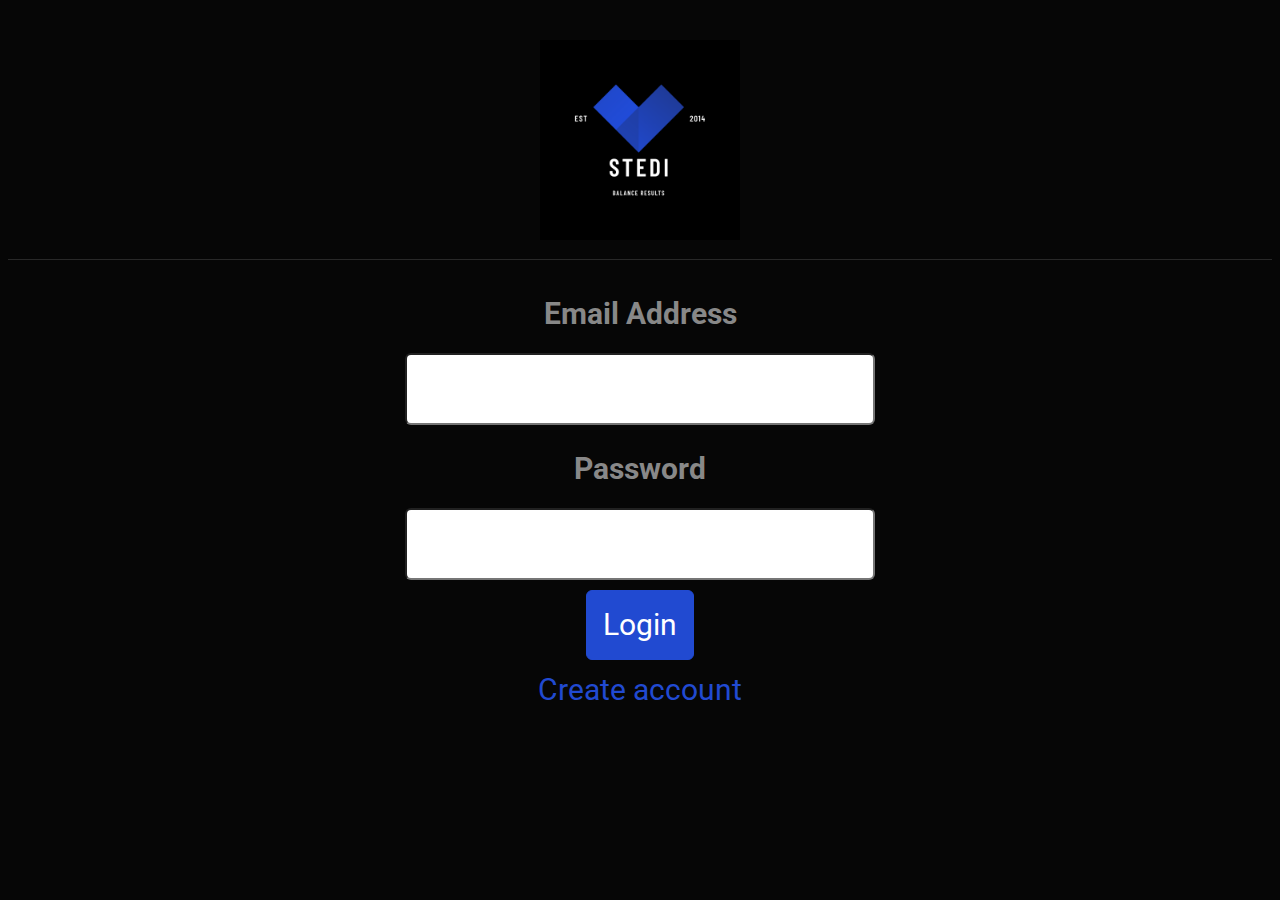
<file: stedi-content/index.html>
<!--© 2021 Sean Murdock-->

<!DOCTYPE html>
<html lang="en">
<div style="height: 90px">
<head>
    <meta charset="UTF-8">
    <title>STEDI Login Page</title>
    <link href="style.css" rel="stylesheet" type="text/css" />
    <link rel="shortcut icon" href= "favicon.ico" type="image/x-icon" />
</head>
<body>
<div class="page-header">
    <p><img src="stedi-logo-4000px-x-4000px.png" width="200" height="200" style="background-color:black;"/></p>
</div>
<div style="text-align:center">

    <form name="loginForm" id="login" method="post" >
        <p>
            <label class="stepcount" for="username">Email Address</label><br>
            <input class="stepcount" type="text" id="username" name="username" size="25" onchange="setusername()" required >
        </p>
        <p>
            <label class="stepcount" for="password">Password</span></label><br>
            <input class="stepcount" type="password" id="password" name="pwd" size="25" onchange="setuserpassword()" required >
        </p>
        <p>
            <input class="btn btn-lg btn-primary" id="loginbtn" type="button" onclick="userlogin()" value="Login">
        </p>
        <p>
            <a class="stepcount" id="newusr" href="/createcustomer.html">Create account</a>
        </p>
    </form>
</div>
</body>
</div>

<script src="jquery-3.1.1.min.js"></script>
<script src="manageuser.js"></script>
<script src="managecustomer.js"></script>
</html>
</file>
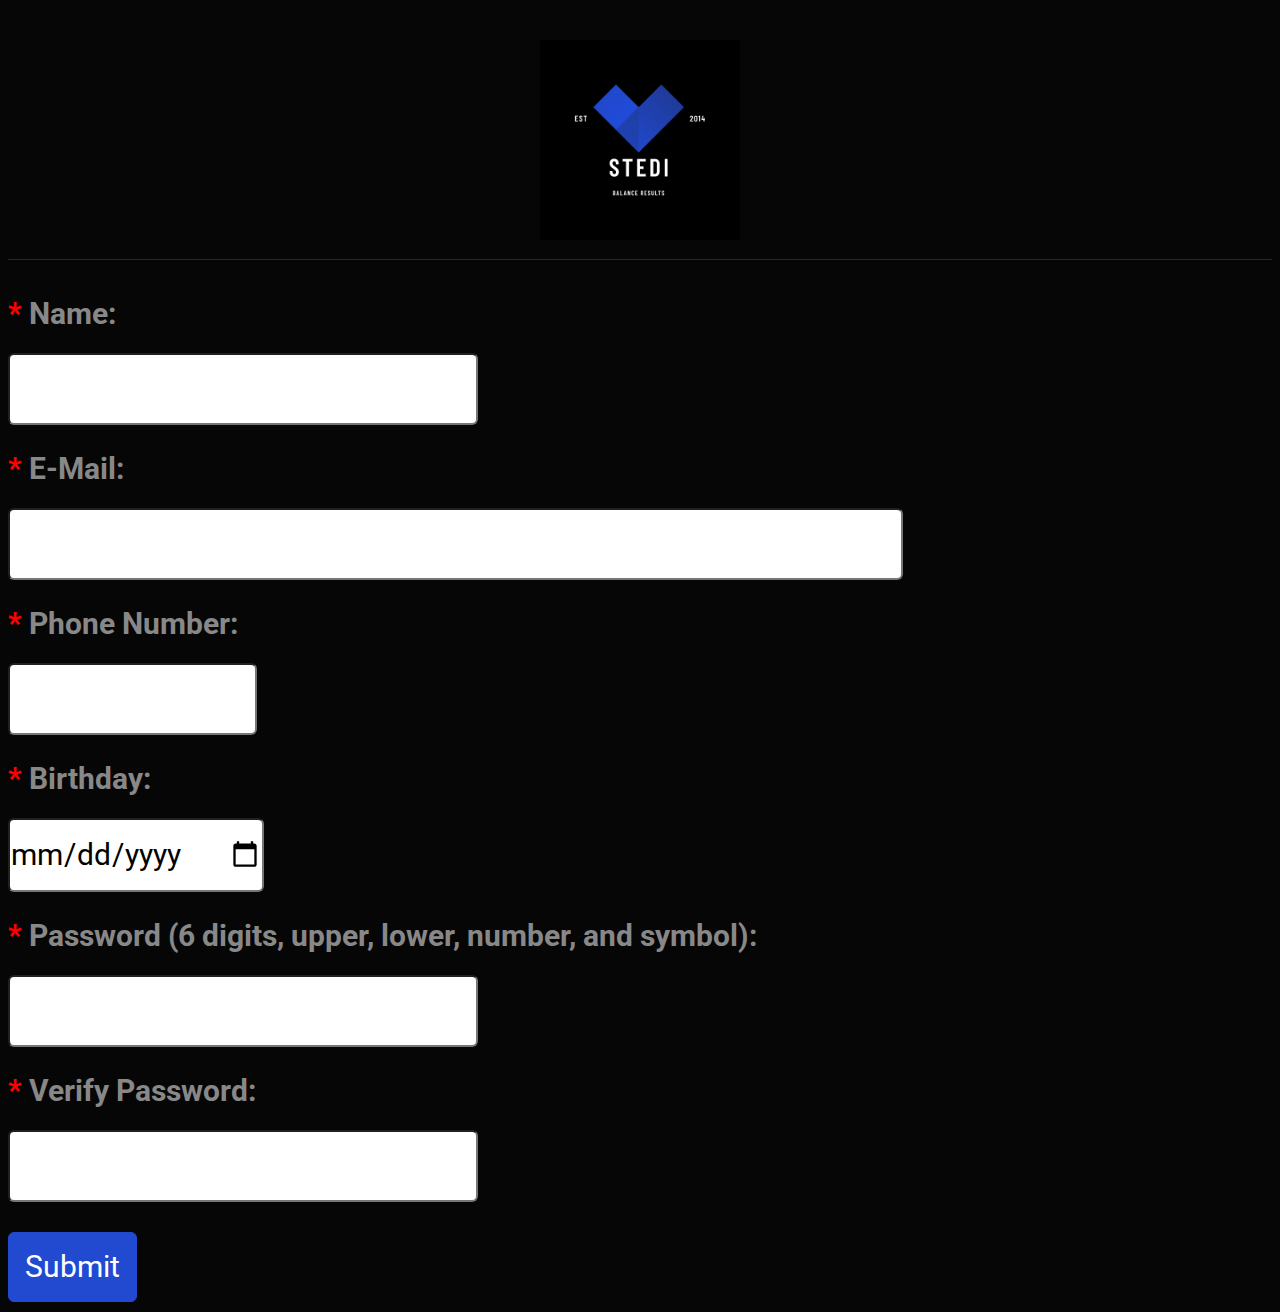
<file: stedi-content/createcustomer.html>
<!--© 2021 Sean Murdock-->

<!DOCTYPE html>
<html lang="en">
<head>
    <meta charset="UTF-8">
    <title>New Account</title>
    <link href="style.css" rel="stylesheet" type="text/css" />
    <link rel="shortcut icon" href= "favicon.ico" type="image/x-icon" />
</head>
<body>
<div class="page-header">
    <p><img src="stedi-logo-4000px-x-4000px.png" width="200" height="200" style="background-color:black;"/></p>
</div>

<form name="newUser" id="newUser" method="post" >

    <p>
        <label class="stepcount" for="newUser"><span>*</span> Name:</label><br>
        <input class="stepcount" type="text" id="cn" name="customername" size="25"  onchange="setcustomername()" required>
    </p>
    <p>
        <label class="stepcount" for="newUser"><span>*</span> E-Mail: </label><br>
        <input class="stepcount" type="email" id="email" name="email" size="50" onchange="setemail()">
    </p>
    <p>
        <label class="stepcount" for="newUser"><span>*</span> Phone Number: </label><br>
        <input class="stepcount" type="tel" id="phone" name="phone" size="12" onchange="setphone()" required>
    </p>
    <p>
        <label class="stepcount" for="newUser"><span>*</span> Birthday: </label><br>
        <input class="stepcount" type="date" id="bday" name="bday" onchange="setbday()" required>
    </p>
    <p>
        <label class="stepcount" for="newUser"><span>*</span> Password (6 digits, upper, lower, number, and symbol): </label><br>
        <input class="stepcount" type="text" id="password" name="password" size="25" onchange="setuserpassword()" required>
    </p>
    <p>
        <label class="stepcount" for="newUser"><span>*</span> Verify Password: </label><br>
        <input class="stepcount" type="text" id="verifypassword" name="verifypassword" size="25" onchange="setverifypassword()" required>
    </p>
    <br>
    <div style="text-align:left">

        <p>
            <input class="btn btn-lg btn-primary" id="createbtn" type="button" onclick="createcustomer()" value="Submit">
        </p>
    </div>
</form>
<script src="jquery-3.1.1.min.js"></script>
<script src="managecustomer.js"></script>
<script src="manageuser.js"></script>



</body>

</html>
</file>
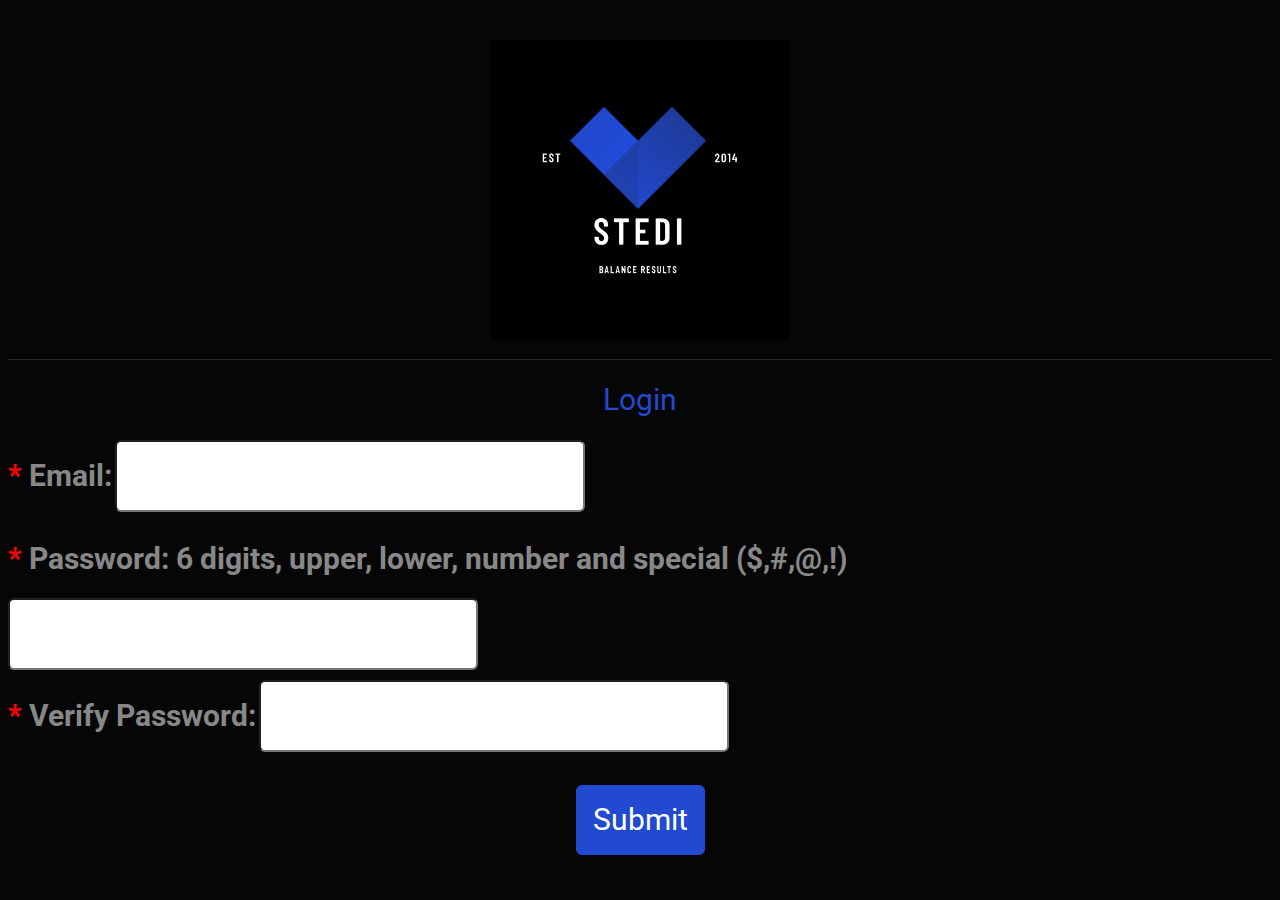
<file: stedi-content/createnewuser.html>
<!DOCTYPE html>
<html lang="en">
<head>
    <meta charset="UTF-8">
    <title>STEDI New User</title>
    <link href="style.css" rel="stylesheet" type="text/css" />
    <link rel="shortcut icon" href= "favicon.ico" type="image/x-icon" />
</head>
<body>
<div class="page-header">
    <p><img src="stedi-logo-4000px-x-4000px.png" width="300" height="300" style="background-color:black;"/></p>
</div>
<div style="text-align:center" class="pglinks">
    <a  class="stepcount" id="login" href="/index.html">Login</a>
</div>
<br>
<form name="newUser" id="newUser" method="post" >

    <p>
        <label class="stepcount" for="newUser"><span>*</span> Email:</label>
        <input class="stepcount" type="text" id="un" name="username" size="25"  onchange="setusername()" required>
    </p>
    <p>
        <label class="stepcount" for="newUser"><span>*</span> Password: 6 digits, upper, lower, number and special ($,#,@,!)</label>
        <input class="stepcount" type="password" id="pw" name="pwd" size="25" onfocusout="setuserpassword()" required >
    </p>
    <p>
        <label class="stepcount" for="newUser"><span>*</span> Verify Password: </label>
        <input class="stepcount" type="password" id="vpwd" name="pwd" size="25" onfocusout="setvpwd()" required>
    </p>
    <br>
    <div style="text-align:center">

        <p>
            <input class="btn btn-lg btn-primary" id="createbtn" type="button" onclick="createuser()" value="Submit">
        </p>
    </div>
</form>
<script src="jquery-3.1.1.min.js"></script>
<script src="manageuser.js"></script>



</body>

</html>
</file>
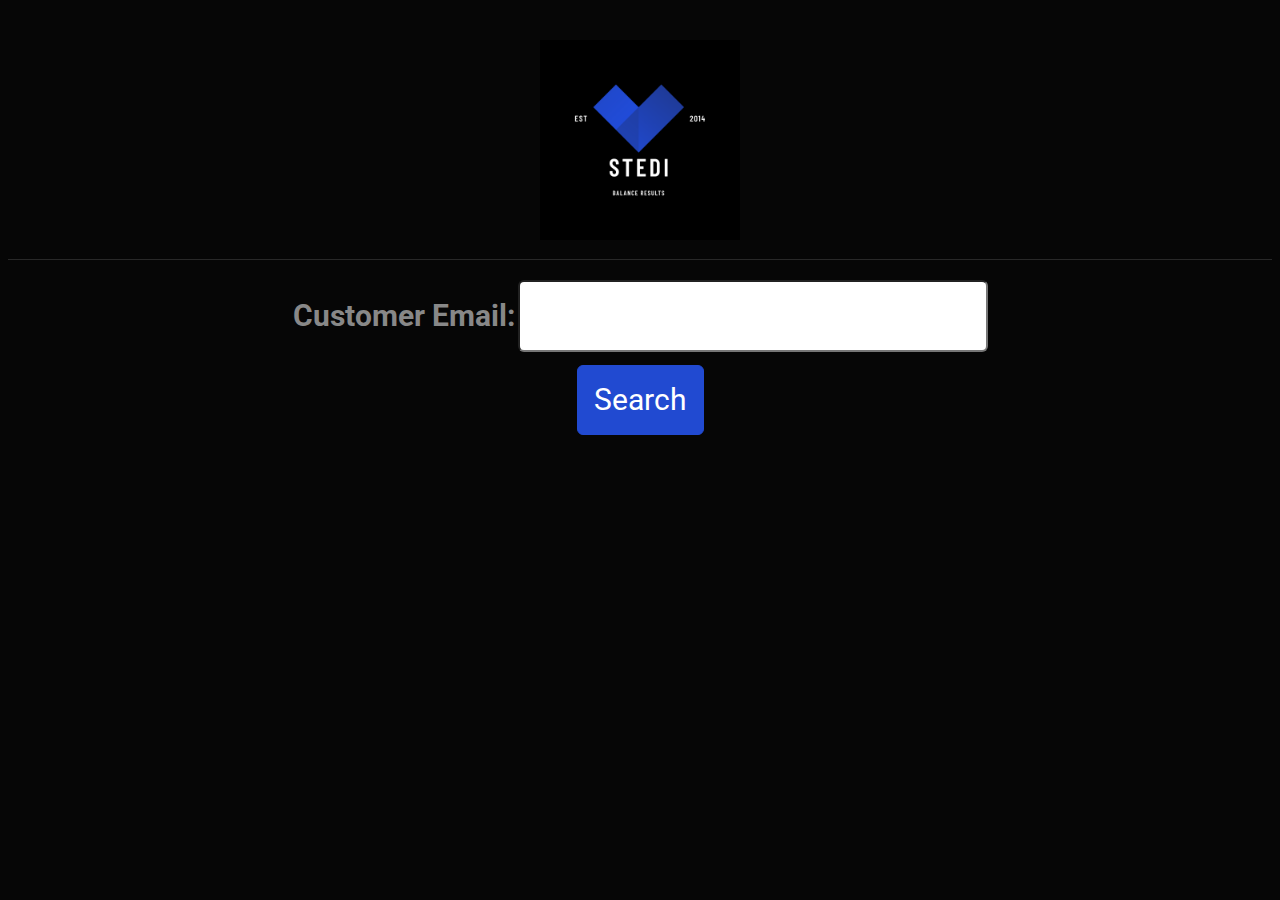
<file: stedi-content/findcustomer.html>
<!--© 2021 Sean Murdock-->

<!DOCTYPE html>
<html lang="en">
<head>
    <meta charset="UTF-8">
    <title>Find Customer</title>
    <link href="style.css" rel="stylesheet" type="text/css" />
    <link rel="shortcut icon" href= "favicon.ico" type="image/x-icon" />
</head>
<body>
<div class="page-header">
    <p><img src="stedi-logo-4000px-x-4000px.png" width="200" height="200" style="background-color:black;"/></p>
</div>
<div style="text-align:center">

    <form name="loginForm" id="login" method="post" >
        <p>
            <label class="stepcount" for="login">Customer Email:    </label>
            <input class="stepcount" type="text" id="email" name="useremail" size="25" onchange="setemail()" required >
        </p>
        <p>
            <input class="btn btn-lg btn-primary" id="searchbtn" type="button" onclick="findcustomer()" value="Search">
        </p>
    </form>
</div>
<script src="jquery-3.1.1.min.js"></script>
<script src="managecustomer.js"></script>



</body>

</html>
</file>
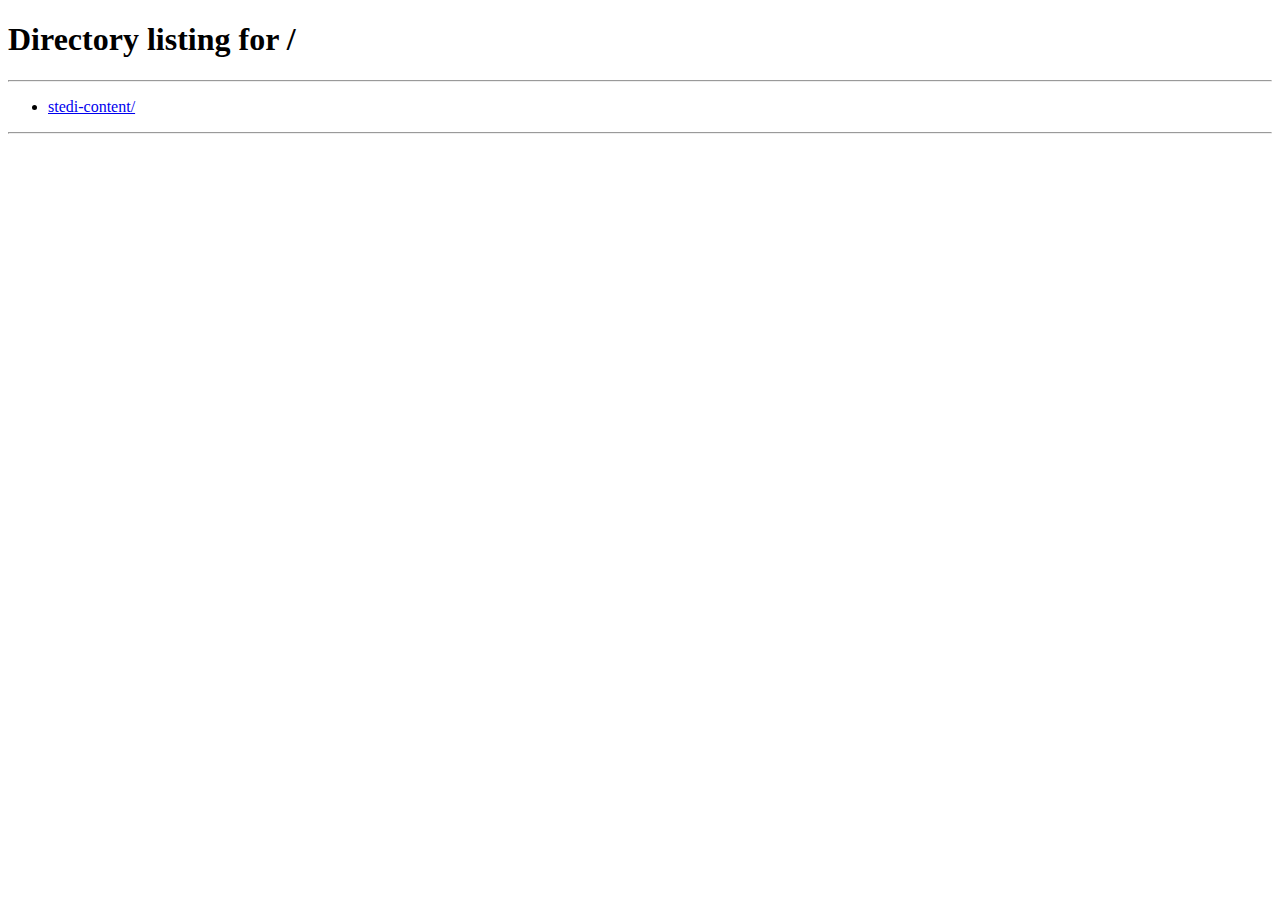
<file: stedi-content/timer.html>
<!--© 2021 Sean Murdock-->

<html>
	<script src="jquery-3.1.1.min.js"></script>
	<script src="timer.js"></script>
	<head>
		<title>STEDI</title>
		<link href="style.css" rel="stylesheet" type="text/css" />
		<!--http://getbootstrap.com/getting-started/-->
		<link rel="shortcut icon" href= "favicon.ico" type="image/x-icon" />
	</head>
	<body>
	<div style="text-align:center">
	<p class="stepcount">STEDI Participant: <a id="email"></a></p>
	<p>
		<input class="stopwatch" id="stopwatch" value="0:0:0" type="text"><br>
	</p>

	<p>
    	<input class="btn-lg btn-primary" id="startandstopbutton" value="Start/Stop" onclick="startandstop();" type="button"><br>
	</p>
	<p>
		<input class="btn-lg btn-primary" id="counterbutton" value="Add Step" onclick="onStep();" type="button"><br>
	</p>
	<p>
		<input class="btn btn-lg btn-primary" id="resetbutton" value="Reset Stopwatch" onclick="resetstopwatch();" type="button"><br>
	</p>
   	<p class="stepcount">Step Count: <a id="clicks">0</a></p>
	<p class="stepcount">Risk Score: <a id="score"></a></p>
	<p><a class="stepcount" id="logout" href="/">Log Out</a></p>
	</div>
	
	</body>

</html>
</file>
<file: stedi-content/style.css>
@import url("https://fonts.googleapis.com/css?family=Roboto:400,700");
/*!
 * bootswatch v3.3.6
 * Homepage: http://bootswatch.com
 * Copyright 2012-2016 Thomas Park
 * Licensed under MIT
 * Based on Bootstrap
*/
/*!
 * Bootstrap v3.3.6 (http://getbootstrap.com)
 * Copyright 2011-2015 Twitter, Inc.
 * Licensed under MIT (https://github.com/twbs/bootstrap/blob/master/LICENSE)
 */
/*! normalize.css v3.0.3 | MIT License | github.com/necolas/normalize.css */
html {
  font-family: sans-serif;
  -ms-text-size-adjust: 100%;
  -webkit-text-size-adjust: 100%;
}
body {
  margin: 8px;
}
article,
aside,
details,
figcaption,
figure,
footer,
header,
hgroup,
main,
menu,
nav,
section,
summary {
  display: block;
}
audio,
canvas,
progress,
video {
  display: inline-block;
  vertical-align: baseline;
}
audio:not([controls]) {
  display: none;
  height: 0;
}
[hidden],
template {
  display: none;
}
a {
  background-color: transparent;
}
a:active,
a:hover {
  outline: 0;
}
abbr[title] {
  border-bottom: 1px dotted;
}
b,
strong {
  font-weight: bold;
}
dfn {
  font-style: italic;
}
h1 {
  font-size: 2em;
  margin: 0.67em 0;
}
mark {
  background: #ff0;
  color: #000;
}
small {
  font-size: 80%;
}
sub,
sup {
  font-size: 75%;
  line-height: 0;
  position: relative;
  vertical-align: baseline;
}
sup {
  top: -0.5em;
}
sub {
  bottom: -0.25em;
}
img {
  border: 0;
}
svg:not(:root) {
  overflow: hidden;
}
figure {
  margin: 1em 40px;
}
hr {
  -webkit-box-sizing: content-box;
     -moz-box-sizing: content-box;
          box-sizing: content-box;
  height: 0;
}
pre {
  overflow: auto;
}
code,
kbd,
pre,
samp {
  font-family: monospace, monospace;
  font-size: 1em;
}
button,
input,
optgroup,
select,
textarea {
  color: inherit;
  font: inherit;
  margin: 0;
}
button {
  overflow: visible;
}
button,
select {
  text-transform: none;
}
button,
html input[type="button"],
input[type="reset"],
input[type="submit"] {
  -webkit-appearance: button;
  cursor: pointer;
}
button[disabled],
html input[disabled] {
  cursor: default;
}
button::-moz-focus-inner,
input::-moz-focus-inner {
  border: 0;
  padding: 0;
}
input {
  line-height: normal;
}
input[type="checkbox"],
input[type="radio"] {
  -webkit-box-sizing: border-box;
     -moz-box-sizing: border-box;
          box-sizing: border-box;
  padding: 0;
}
input[type="number"]::-webkit-inner-spin-button,
input[type="number"]::-webkit-outer-spin-button {
  height: auto;
}
input[type="search"] {
  -webkit-appearance: textfield;
  -webkit-box-sizing: content-box;
     -moz-box-sizing: content-box;
          box-sizing: content-box;
}
input[type="search"]::-webkit-search-cancel-button,
input[type="search"]::-webkit-search-decoration {
  -webkit-appearance: none;
}
fieldset {
  border: 1px solid #c0c0c0;
  margin: 0 2px;
  padding: 0.35em 0.625em 0.75em;
}
legend {
  border: 0;
  padding: 0;
}
textarea {
  overflow: auto;
}
optgroup {
  font-weight: bold;
}
table {
  border-collapse: collapse;
  border-spacing: 0;
}
td,
th {
  padding: 0;
}
/*! Source: https://github.com/h5bp/html5-boilerplate/blob/master/src/css/main.css */
@media print {
  *,
  *:before,
  *:after {
    background: transparent !important;
    color: #000 !important;
    -webkit-box-shadow: none !important;
            box-shadow: none !important;
    text-shadow: none !important;
  }
  a,
  a:visited {
    text-decoration: underline;
  }
  a[href]:after {
    content: " (" attr(href) ")";
  }
  abbr[title]:after {
    content: " (" attr(title) ")";
  }
  a[href^="#"]:after,
  a[href^="javascript:"]:after {
    content: "";
  }
  pre,
  blockquote {
    border: 1px solid #999;
    page-break-inside: avoid;
  }
  thead {
    display: table-header-group;
  }
  tr,
  img {
    page-break-inside: avoid;
  }
  img {
    max-width: 100% !important;
  }
  p,
  h2,
  h3 {
    orphans: 3;
    widows: 3;
  }
  h2,
  h3 {
    page-break-after: avoid;
  }
  .navbar {
    display: none;
  }
  .btn > .caret,
  .dropup > .btn > .caret {
    border-top-color: #000 !important;
  }
  .label {
    border: 1px solid #000;
  }
  .table {
    border-collapse: collapse !important;
  }
  .table td,
  .table th {
    background-color: #fff !important;
  }
  .table-bordered th,
  .table-bordered td {
    border: 1px solid #ddd !important;
  }
}
@font-face {
  font-family: 'Glyphicons Halflings';
  src: url('../fonts/glyphicons-halflings-regular.eot');
  src: url('../fonts/glyphicons-halflings-regular.eot?#iefix') format('embedded-opentype'), url('../fonts/glyphicons-halflings-regular.woff2') format('woff2'), url('../fonts/glyphicons-halflings-regular.woff') format('woff'), url('../fonts/glyphicons-halflings-regular.ttf') format('truetype'), url('../fonts/glyphicons-halflings-regular.svg#glyphicons_halflingsregular') format('svg');
}
.glyphicon {
  position: relative;
  top: 1px;
  display: inline-block;
  font-family: 'Glyphicons Halflings';
  font-style: normal;
  font-weight: normal;
  line-height: 1;
  -webkit-font-smoothing: antialiased;
  -moz-osx-font-smoothing: grayscale;
}
.glyphicon-asterisk:before {
  content: "\002a";
}
.glyphicon-plus:before {
  content: "\002b";
}
.glyphicon-euro:before,
.glyphicon-eur:before {
  content: "\20ac";
}
.glyphicon-minus:before {
  content: "\2212";
}
.glyphicon-cloud:before {
  content: "\2601";
}
.glyphicon-envelope:before {
  content: "\2709";
}
.glyphicon-pencil:before {
  content: "\270f";
}
.glyphicon-glass:before {
  content: "\e001";
}
.glyphicon-music:before {
  content: "\e002";
}
.glyphicon-search:before {
  content: "\e003";
}
.glyphicon-heart:before {
  content: "\e005";
}
.glyphicon-star:before {
  content: "\e006";
}
.glyphicon-star-empty:before {
  content: "\e007";
}
.glyphicon-user:before {
  content: "\e008";
}
.glyphicon-film:before {
  content: "\e009";
}
.glyphicon-th-large:before {
  content: "\e010";
}
.glyphicon-th:before {
  content: "\e011";
}
.glyphicon-th-list:before {
  content: "\e012";
}
.glyphicon-ok:before {
  content: "\e013";
}
.glyphicon-remove:before {
  content: "\e014";
}
.glyphicon-zoom-in:before {
  content: "\e015";
}
.glyphicon-zoom-out:before {
  content: "\e016";
}
.glyphicon-off:before {
  content: "\e017";
}
.glyphicon-signal:before {
  content: "\e018";
}
.glyphicon-cog:before {
  content: "\e019";
}
.glyphicon-trash:before {
  content: "\e020";
}
.glyphicon-home:before {
  content: "\e021";
}
.glyphicon-file:before {
  content: "\e022";
}
.glyphicon-time:before {
  content: "\e023";
}
.glyphicon-road:before {
  content: "\e024";
}
.glyphicon-download-alt:before {
  content: "\e025";
}
.glyphicon-download:before {
  content: "\e026";
}
.glyphicon-upload:before {
  content: "\e027";
}
.glyphicon-inbox:before {
  content: "\e028";
}
.glyphicon-play-circle:before {
  content: "\e029";
}
.glyphicon-repeat:before {
  content: "\e030";
}
.glyphicon-refresh:before {
  content: "\e031";
}
.glyphicon-list-alt:before {
  content: "\e032";
}
.glyphicon-lock:before {
  content: "\e033";
}
.glyphicon-flag:before {
  content: "\e034";
}
.glyphicon-headphones:before {
  content: "\e035";
}
.glyphicon-volume-off:before {
  content: "\e036";
}
.glyphicon-volume-down:before {
  content: "\e037";
}
.glyphicon-volume-up:before {
  content: "\e038";
}
.glyphicon-qrcode:before {
  content: "\e039";
}
.glyphicon-barcode:before {
  content: "\e040";
}
.glyphicon-tag:before {
  content: "\e041";
}
.glyphicon-tags:before {
  content: "\e042";
}
.glyphicon-book:before {
  content: "\e043";
}
.glyphicon-bookmark:before {
  content: "\e044";
}
.glyphicon-print:before {
  content: "\e045";
}
.glyphicon-camera:before {
  content: "\e046";
}
.glyphicon-font:before {
  content: "\e047";
}
.glyphicon-bold:before {
  content: "\e048";
}
.glyphicon-italic:before {
  content: "\e049";
}
.glyphicon-text-height:before {
  content: "\e050";
}
.glyphicon-text-width:before {
  content: "\e051";
}
.glyphicon-align-left:before {
  content: "\e052";
}
.glyphicon-align-center:before {
  content: "\e053";
}
.glyphicon-align-right:before {
  content: "\e054";
}
.glyphicon-align-justify:before {
  content: "\e055";
}
.glyphicon-list:before {
  content: "\e056";
}
.glyphicon-indent-left:before {
  content: "\e057";
}
.glyphicon-indent-right:before {
  content: "\e058";
}
.glyphicon-facetime-video:before {
  content: "\e059";
}
.glyphicon-picture:before {
  content: "\e060";
}
.glyphicon-map-marker:before {
  content: "\e062";
}
.glyphicon-adjust:before {
  content: "\e063";
}
.glyphicon-tint:before {
  content: "\e064";
}
.glyphicon-edit:before {
  content: "\e065";
}
.glyphicon-share:before {
  content: "\e066";
}
.glyphicon-check:before {
  content: "\e067";
}
.glyphicon-move:before {
  content: "\e068";
}
.glyphicon-step-backward:before {
  content: "\e069";
}
.glyphicon-fast-backward:before {
  content: "\e070";
}
.glyphicon-backward:before {
  content: "\e071";
}
.glyphicon-play:before {
  content: "\e072";
}
.glyphicon-pause:before {
  content: "\e073";
}
.glyphicon-stop:before {
  content: "\e074";
}
.glyphicon-forward:before {
  content: "\e075";
}
.glyphicon-fast-forward:before {
  content: "\e076";
}
.glyphicon-step-forward:before {
  content: "\e077";
}
.glyphicon-eject:before {
  content: "\e078";
}
.glyphicon-chevron-left:before {
  content: "\e079";
}
.glyphicon-chevron-right:before {
  content: "\e080";
}
.glyphicon-plus-sign:before {
  content: "\e081";
}
.glyphicon-minus-sign:before {
  content: "\e082";
}
.glyphicon-remove-sign:before {
  content: "\e083";
}
.glyphicon-ok-sign:before {
  content: "\e084";
}
.glyphicon-question-sign:before {
  content: "\e085";
}
.glyphicon-info-sign:before {
  content: "\e086";
}
.glyphicon-screenshot:before {
  content: "\e087";
}
.glyphicon-remove-circle:before {
  content: "\e088";
}
.glyphicon-ok-circle:before {
  content: "\e089";
}
.glyphicon-ban-circle:before {
  content: "\e090";
}
.glyphicon-arrow-left:before {
  content: "\e091";
}
.glyphicon-arrow-right:before {
  content: "\e092";
}
.glyphicon-arrow-up:before {
  content: "\e093";
}
.glyphicon-arrow-down:before {
  content: "\e094";
}
.glyphicon-share-alt:before {
  content: "\e095";
}
.glyphicon-resize-full:before {
  content: "\e096";
}
.glyphicon-resize-small:before {
  content: "\e097";
}
.glyphicon-exclamation-sign:before {
  content: "\e101";
}
.glyphicon-gift:before {
  content: "\e102";
}
.glyphicon-leaf:before {
  content: "\e103";
}
.glyphicon-fire:before {
  content: "\e104";
}
.glyphicon-eye-open:before {
  content: "\e105";
}
.glyphicon-eye-close:before {
  content: "\e106";
}
.glyphicon-warning-sign:before {
  content: "\e107";
}
.glyphicon-plane:before {
  content: "\e108";
}
.glyphicon-calendar:before {
  content: "\e109";
}
.glyphicon-random:before {
  content: "\e110";
}
.glyphicon-comment:before {
  content: "\e111";
}
.glyphicon-magnet:before {
  content: "\e112";
}
.glyphicon-chevron-up:before {
  content: "\e113";
}
.glyphicon-chevron-down:before {
  content: "\e114";
}
.glyphicon-retweet:before {
  content: "\e115";
}
.glyphicon-shopping-cart:before {
  content: "\e116";
}
.glyphicon-folder-close:before {
  content: "\e117";
}
.glyphicon-folder-open:before {
  content: "\e118";
}
.glyphicon-resize-vertical:before {
  content: "\e119";
}
.glyphicon-resize-horizontal:before {
  content: "\e120";
}
.glyphicon-hdd:before {
  content: "\e121";
}
.glyphicon-bullhorn:before {
  content: "\e122";
}
.glyphicon-bell:before {
  content: "\e123";
}
.glyphicon-certificate:before {
  content: "\e124";
}
.glyphicon-thumbs-up:before {
  content: "\e125";
}
.glyphicon-thumbs-down:before {
  content: "\e126";
}
.glyphicon-hand-right:before {
  content: "\e127";
}
.glyphicon-hand-left:before {
  content: "\e128";
}
.glyphicon-hand-up:before {
  content: "\e129";
}
.glyphicon-hand-down:before {
  content: "\e130";
}
.glyphicon-circle-arrow-right:before {
  content: "\e131";
}
.glyphicon-circle-arrow-left:before {
  content: "\e132";
}
.glyphicon-circle-arrow-up:before {
  content: "\e133";
}
.glyphicon-circle-arrow-down:before {
  content: "\e134";
}
.glyphicon-globe:before {
  content: "\e135";
}
.glyphicon-wrench:before {
  content: "\e136";
}
.glyphicon-tasks:before {
  content: "\e137";
}
.glyphicon-filter:before {
  content: "\e138";
}
.glyphicon-briefcase:before {
  content: "\e139";
}
.glyphicon-fullscreen:before {
  content: "\e140";
}
.glyphicon-dashboard:before {
  content: "\e141";
}
.glyphicon-paperclip:before {
  content: "\e142";
}
.glyphicon-heart-empty:before {
  content: "\e143";
}
.glyphicon-link:before {
  content: "\e144";
}
.glyphicon-phone:before {
  content: "\e145";
}
.glyphicon-pushpin:before {
  content: "\e146";
}
.glyphicon-usd:before {
  content: "\e148";
}
.glyphicon-gbp:before {
  content: "\e149";
}
.glyphicon-sort:before {
  content: "\e150";
}
.glyphicon-sort-by-alphabet:before {
  content: "\e151";
}
.glyphicon-sort-by-alphabet-alt:before {
  content: "\e152";
}
.glyphicon-sort-by-order:before {
  content: "\e153";
}
.glyphicon-sort-by-order-alt:before {
  content: "\e154";
}
.glyphicon-sort-by-attributes:before {
  content: "\e155";
}
.glyphicon-sort-by-attributes-alt:before {
  content: "\e156";
}
.glyphicon-unchecked:before {
  content: "\e157";
}
.glyphicon-expand:before {
  content: "\e158";
}
.glyphicon-collapse-down:before {
  content: "\e159";
}
.glyphicon-collapse-up:before {
  content: "\e160";
}
.glyphicon-log-in:before {
  content: "\e161";
}
.glyphicon-flash:before {
  content: "\e162";
}
.glyphicon-log-out:before {
  content: "\e163";
}
.glyphicon-new-window:before {
  content: "\e164";
}
.glyphicon-record:before {
  content: "\e165";
}
.glyphicon-save:before {
  content: "\e166";
}
.glyphicon-open:before {
  content: "\e167";
}
.glyphicon-saved:before {
  content: "\e168";
}
.glyphicon-import:before {
  content: "\e169";
}
.glyphicon-export:before {
  content: "\e170";
}
.glyphicon-send:before {
  content: "\e171";
}
.glyphicon-floppy-disk:before {
  content: "\e172";
}
.glyphicon-floppy-saved:before {
  content: "\e173";
}
.glyphicon-floppy-remove:before {
  content: "\e174";
}
.glyphicon-floppy-save:before {
  content: "\e175";
}
.glyphicon-floppy-open:before {
  content: "\e176";
}
.glyphicon-credit-card:before {
  content: "\e177";
}
.glyphicon-transfer:before {
  content: "\e178";
}
.glyphicon-cutlery:before {
  content: "\e179";
}
.glyphicon-header:before {
  content: "\e180";
}
.glyphicon-compressed:before {
  content: "\e181";
}
.glyphicon-earphone:before {
  content: "\e182";
}
.glyphicon-phone-alt:before {
  content: "\e183";
}
.glyphicon-tower:before {
  content: "\e184";
}
.glyphicon-stats:before {
  content: "\e185";
}
.glyphicon-sd-video:before {
  content: "\e186";
}
.glyphicon-hd-video:before {
  content: "\e187";
}
.glyphicon-subtitles:before {
  content: "\e188";
}
.glyphicon-sound-stereo:before {
  content: "\e189";
}
.glyphicon-sound-dolby:before {
  content: "\e190";
}
.glyphicon-sound-5-1:before {
  content: "\e191";
}
.glyphicon-sound-6-1:before {
  content: "\e192";
}
.glyphicon-sound-7-1:before {
  content: "\e193";
}
.glyphicon-copyright-mark:before {
  content: "\e194";
}
.glyphicon-registration-mark:before {
  content: "\e195";
}
.glyphicon-cloud-download:before {
  content: "\e197";
}
.glyphicon-cloud-upload:before {
  content: "\e198";
}
.glyphicon-tree-conifer:before {
  content: "\e199";
}
.glyphicon-tree-deciduous:before {
  content: "\e200";
}
.glyphicon-cd:before {
  content: "\e201";
}
.glyphicon-save-file:before {
  content: "\e202";
}
.glyphicon-open-file:before {
  content: "\e203";
}
.glyphicon-level-up:before {
  content: "\e204";
}
.glyphicon-copy:before {
  content: "\e205";
}
.glyphicon-paste:before {
  content: "\e206";
}
.glyphicon-alert:before {
  content: "\e209";
}
.glyphicon-equalizer:before {
  content: "\e210";
}
.glyphicon-king:before {
  content: "\e211";
}
.glyphicon-queen:before {
  content: "\e212";
}
.glyphicon-pawn:before {
  content: "\e213";
}
.glyphicon-bishop:before {
  content: "\e214";
}
.glyphicon-knight:before {
  content: "\e215";
}
.glyphicon-baby-formula:before {
  content: "\e216";
}
.glyphicon-tent:before {
  content: "\26fa";
}
.glyphicon-blackboard:before {
  content: "\e218";
}
.glyphicon-bed:before {
  content: "\e219";
}
.glyphicon-apple:before {
  content: "\f8ff";
}
.glyphicon-erase:before {
  content: "\e221";
}
.glyphicon-hourglass:before {
  content: "\231b";
}
.glyphicon-lamp:before {
  content: "\e223";
}
.glyphicon-duplicate:before {
  content: "\e224";
}
.glyphicon-piggy-bank:before {
  content: "\e225";
}
.glyphicon-scissors:before {
  content: "\e226";
}
.glyphicon-bitcoin:before {
  content: "\e227";
}
.glyphicon-btc:before {
  content: "\e227";
}
.glyphicon-xbt:before {
  content: "\e227";
}
.glyphicon-yen:before {
  content: "\00a5";
}
.glyphicon-jpy:before {
  content: "\00a5";
}
.glyphicon-ruble:before {
  content: "\20bd";
}
.glyphicon-rub:before {
  content: "\20bd";
}
.glyphicon-scale:before {
  content: "\e230";
}
.glyphicon-ice-lolly:before {
  content: "\e231";
}
.glyphicon-ice-lolly-tasted:before {
  content: "\e232";
}
.glyphicon-education:before {
  content: "\e233";
}
.glyphicon-option-horizontal:before {
  content: "\e234";
}
.glyphicon-option-vertical:before {
  content: "\e235";
}
.glyphicon-menu-hamburger:before {
  content: "\e236";
}
.glyphicon-modal-window:before {
  content: "\e237";
}
.glyphicon-oil:before {
  content: "\e238";
}
.glyphicon-grain:before {
  content: "\e239";
}
.glyphicon-sunglasses:before {
  content: "\e240";
}
.glyphicon-text-size:before {
  content: "\e241";
}
.glyphicon-text-color:before {
  content: "\e242";
}
.glyphicon-text-background:before {
  content: "\e243";
}
.glyphicon-object-align-top:before {
  content: "\e244";
}
.glyphicon-object-align-bottom:before {
  content: "\e245";
}
.glyphicon-object-align-horizontal:before {
  content: "\e246";
}
.glyphicon-object-align-left:before {
  content: "\e247";
}
.glyphicon-object-align-vertical:before {
  content: "\e248";
}
.glyphicon-object-align-right:before {
  content: "\e249";
}
.glyphicon-triangle-right:before {
  content: "\e250";
}
.glyphicon-triangle-left:before {
  content: "\e251";
}
.glyphicon-triangle-bottom:before {
  content: "\e252";
}
.glyphicon-triangle-top:before {
  content: "\e253";
}
.glyphicon-console:before {
  content: "\e254";
}
.glyphicon-superscript:before {
  content: "\e255";
}
.glyphicon-subscript:before {
  content: "\e256";
}
.glyphicon-menu-left:before {
  content: "\e257";
}
.glyphicon-menu-right:before {
  content: "\e258";
}
.glyphicon-menu-down:before {
  content: "\e259";
}
.glyphicon-menu-up:before {
  content: "\e260";
}
* {
  -webkit-box-sizing: border-box;
  -moz-box-sizing: border-box;
  box-sizing: border-box;
}
*:before,
*:after {
  -webkit-box-sizing: border-box;
  -moz-box-sizing: border-box;
  box-sizing: border-box;
}
html {
  font-size: 10px;
  -webkit-tap-highlight-color: rgba(0, 0, 0, 0);
}
body {
  font-family: "Roboto", "Helvetica Neue", Helvetica, Arial, sans-serif;
  font-size: 14px;
  line-height: 1.42857143;
  color: #888888;
  background-color: #060606;
}
input,
button,
select,
textarea {
  font-family: inherit;
  font-size: inherit;
  line-height: inherit;
}
a {
  color: #214ad1;
  text-decoration: none;
}
a:hover,
a:focus {
  color: #214ad1;
  text-decoration: underline;
}
a:focus {
  outline: thin dotted;
  outline: 5px auto -webkit-focus-ring-color;
  outline-offset: -2px;
}
figure {
  margin: 0;
}
img {
  vertical-align: middle;
}
.img-responsive,
.thumbnail > img,
.thumbnail a > img,
.carousel-inner > .item > img,
.carousel-inner > .item > a > img {
  display: block;
  max-width: 100%;
  height: auto;
}
.img-rounded {
  border-radius: 6px;
}
.img-thumbnail {
  padding: 4px;
  line-height: 1.42857143;
  background-color: #282828;
  border: 1px solid #282828;
  border-radius: 4px;
  -webkit-transition: all 0.2s ease-in-out;
  -o-transition: all 0.2s ease-in-out;
  transition: all 0.2s ease-in-out;
  display: inline-block;
  max-width: 100%;
  height: auto;
}
.img-circle {
  border-radius: 50%;
}
hr {
  margin-top: 20px;
  margin-bottom: 20px;
  border: 0;
  border-top: 1px solid #282828;
}
.sr-only {
  position: absolute;
  width: 1px;
  height: 1px;
  margin: -1px;
  padding: 0;
  overflow: hidden;
  clip: rect(0, 0, 0, 0);
  border: 0;
}
.sr-only-focusable:active,
.sr-only-focusable:focus {
  position: static;
  width: auto;
  height: auto;
  margin: 0;
  overflow: visible;
  clip: auto;
}
[role="button"] {
  cursor: pointer;
}
h1,
h2,
h3,
h4,
h5,
h6,
.h1,
.h2,
.h3,
.h4,
.h5,
.h6 {
  font-family: "Roboto", "Helvetica Neue", Helvetica, Arial, sans-serif;
  font-weight: 500;
  line-height: 1.1;
  color: #ffffff;
}
h1 small,
h2 small,
h3 small,
h4 small,
h5 small,
h6 small,
.h1 small,
.h2 small,
.h3 small,
.h4 small,
.h5 small,
.h6 small,
h1 .small,
h2 .small,
h3 .small,
h4 .small,
h5 .small,
h6 .small,
.h1 .small,
.h2 .small,
.h3 .small,
.h4 .small,
.h5 .small,
.h6 .small {
  font-weight: normal;
  line-height: 1;
  color: #888888;
}
h1,
.h1,
h2,
.h2,
h3,
.h3 {
  margin-top: 20px;
  margin-bottom: 10px;
}
h1 small,
.h1 small,
h2 small,
.h2 small,
h3 small,
.h3 small,
h1 .small,
.h1 .small,
h2 .small,
.h2 .small,
h3 .small,
.h3 .small {
  font-size: 65%;
}
h4,
.h4,
h5,
.h5,
h6,
.h6 {
  margin-top: 10px;
  margin-bottom: 10px;
}
h4 small,
.h4 small,
h5 small,
.h5 small,
h6 small,
.h6 small,
h4 .small,
.h4 .small,
h5 .small,
.h5 .small,
h6 .small,
.h6 .small {
  font-size: 75%;
}
h1,
.h1 {
  font-size: 56px;
}
h2,
.h2 {
  font-size: 45px;
}
h3,
.h3 {
  font-size: 34px;
}
h4,
.h4 {
  font-size: 24px;
}
h5,
.h5 {
  font-size: 20px;
}
h6,
.h6 {
  font-size: 16px;
}
p {
  margin: 0 0 10px;
}
.lead {
  margin-bottom: 20px;
  font-size: 16px;
  font-weight: 300;
  line-height: 1.4;
}
@media (min-width: 768px) {
  .lead {
    font-size: 21px;
  }
}
small,
.small {
  font-size: 85%;
}
mark,
.mark {
  background-color: #ff8800;
  padding: .2em;
}
.text-left {
  text-align: left;
}
.text-right {
  text-align: right;
}
.text-center {
  text-align: center;
}
.text-justify {
  text-align: justify;
}
.text-nowrap {
  white-space: nowrap;
}
.text-lowercase {
  text-transform: lowercase;
}
.text-uppercase {
  text-transform: uppercase;
}
.text-capitalize {
  text-transform: capitalize;
}
.text-muted {
  color: #888888;
}
.text-primary {
  color: #214ad1;
}
a.text-primary:hover,
a.text-primary:focus {
  color: #2180ac;
}
.text-success {
  color: #ffffff;
}
a.text-success:hover,
a.text-success:focus {
  color: #e6e6e6;
}
.text-info {
  color: #ffffff;
}
a.text-info:hover,
a.text-info:focus {
  color: #e6e6e6;
}
.text-warning {
  color: #ffffff;
}
a.text-warning:hover,
a.text-warning:focus {
  color: #e6e6e6;
}
.text-danger {
  color: #ffffff;
}
a.text-danger:hover,
a.text-danger:focus {
  color: #e6e6e6;
}
.bg-primary {
  color: #fff;
  background-color: #214ad1;
}
a.bg-primary:hover,
a.bg-primary:focus {
  background-color: #2180ac;
}
.bg-success {
  background-color: #77b300;
}
a.bg-success:hover,
a.bg-success:focus {
  background-color: #558000;
}
.bg-info {
  background-color: #9933cc;
}
a.bg-info:hover,
a.bg-info:focus {
  background-color: #7a29a3;
}
.bg-warning {
  background-color: #ff8800;
}
a.bg-warning:hover,
a.bg-warning:focus {
  background-color: #cc6d00;
}
.bg-danger {
  background-color: #cc0000;
}
a.bg-danger:hover,
a.bg-danger:focus {
  background-color: #990000;
}
.page-header {

  text-align:center;
  padding-bottom: 9px;
  margin: 40px 0 20px;
  border-bottom: 1px solid #282828;
}
ul,
ol {
  margin-top: 0;
  margin-bottom: 10px;
}
ul ul,
ol ul,
ul ol,
ol ol {
  margin-bottom: 0;
}
.list-unstyled {
  padding-left: 0;
  list-style: none;
}
.list-inline {
  padding-left: 0;
  list-style: none;
  margin-left: -5px;
}
.list-inline > li {
  display: inline-block;
  padding-left: 5px;
  padding-right: 5px;
}
dl {
  margin-top: 0;
  margin-bottom: 20px;
}
dt,
dd {
  line-height: 1.42857143;
}
dt {
  font-weight: bold;
}
dd {
  margin-left: 0;
}
@media (min-width: 768px) {
  .dl-horizontal dt {
    float: left;
    width: 160px;
    clear: left;
    text-align: right;
    overflow: hidden;
    text-overflow: ellipsis;
    white-space: nowrap;
  }
  .dl-horizontal dd {
    margin-left: 180px;
  }
}
abbr[title],
abbr[data-original-title] {
  cursor: help;
  border-bottom: 1px dotted #888888;
}
.initialism {
  font-size: 90%;
  text-transform: uppercase;
}
blockquote {
  padding: 10px 20px;
  margin: 0 0 20px;
  font-size: 17.5px;
  border-left: 5px solid #282828;
}
blockquote p:last-child,
blockquote ul:last-child,
blockquote ol:last-child {
  margin-bottom: 0;
}
blockquote footer,
blockquote small,
blockquote .small {
  display: block;
  font-size: 80%;
  line-height: 1.42857143;
  color: #555555;
}
blockquote footer:before,
blockquote small:before,
blockquote .small:before {
  content: '\2014 \00A0';
}
.blockquote-reverse,
blockquote.pull-right {
  padding-right: 15px;
  padding-left: 0;
  border-right: 5px solid #282828;
  border-left: 0;
  text-align: right;
}
.blockquote-reverse footer:before,
blockquote.pull-right footer:before,
.blockquote-reverse small:before,
blockquote.pull-right small:before,
.blockquote-reverse .small:before,
blockquote.pull-right .small:before {
  content: '';
}
.blockquote-reverse footer:after,
blockquote.pull-right footer:after,
.blockquote-reverse small:after,
blockquote.pull-right small:after,
.blockquote-reverse .small:after,
blockquote.pull-right .small:after {
  content: '\00A0 \2014';
}
address {
  margin-bottom: 20px;
  font-style: normal;
  line-height: 1.42857143;
}
code,
kbd,
pre,
samp {
  font-family: Menlo, Monaco, Consolas, "Courier New", monospace;
}
code {
  padding: 2px 4px;
  font-size: 90%;
  color: #c7254e;
  background-color: #f9f2f4;
  border-radius: 4px;
}
kbd {
  padding: 2px 4px;
  font-size: 90%;
  color: #ffffff;
  background-color: #333333;
  border-radius: 3px;
  -webkit-box-shadow: inset 0 -1px 0 rgba(0, 0, 0, 0.25);
          box-shadow: inset 0 -1px 0 rgba(0, 0, 0, 0.25);
}
kbd kbd {
  padding: 0;
  font-size: 100%;
  font-weight: bold;
  -webkit-box-shadow: none;
          box-shadow: none;
}
pre {
  display: block;
  padding: 9.5px;
  margin: 0 0 10px;
  font-size: 13px;
  line-height: 1.42857143;
  word-break: break-all;
  word-wrap: break-word;
  color: #282828;
  background-color: #f5f5f5;
  border: 1px solid #cccccc;
  border-radius: 4px;
}
pre code {
  padding: 0;
  font-size: inherit;
  color: inherit;
  white-space: pre-wrap;
  background-color: transparent;
  border-radius: 0;
}
.pre-scrollable {
  max-height: 340px;
  overflow-y: scroll;
}
.container {
  margin-right: auto;
  margin-left: auto;
  padding-left: 15px;
  padding-right: 15px;
}
@media (min-width: 768px) {
  .container {
    width: 750px;
  }
}
@media (min-width: 992px) {
  .container {
    width: 970px;
  }
}
@media (min-width: 1200px) {
  .container {
    width: 1170px;
  }
}
.container-fluid {
  margin-right: auto;
  margin-left: auto;
  padding-left: 15px;
  padding-right: 15px;
}
.row {
  margin-left: -15px;
  margin-right: -15px;
}
.col-xs-1, .col-sm-1, .col-md-1, .col-lg-1, .col-xs-2, .col-sm-2, .col-md-2, .col-lg-2, .col-xs-3, .col-sm-3, .col-md-3, .col-lg-3, .col-xs-4, .col-sm-4, .col-md-4, .col-lg-4, .col-xs-5, .col-sm-5, .col-md-5, .col-lg-5, .col-xs-6, .col-sm-6, .col-md-6, .col-lg-6, .col-xs-7, .col-sm-7, .col-md-7, .col-lg-7, .col-xs-8, .col-sm-8, .col-md-8, .col-lg-8, .col-xs-9, .col-sm-9, .col-md-9, .col-lg-9, .col-xs-10, .col-sm-10, .col-md-10, .col-lg-10, .col-xs-11, .col-sm-11, .col-md-11, .col-lg-11, .col-xs-12, .col-sm-12, .col-md-12, .col-lg-12 {
  position: relative;
  min-height: 1px;
  padding-left: 15px;
  padding-right: 15px;
}
.col-xs-1, .col-xs-2, .col-xs-3, .col-xs-4, .col-xs-5, .col-xs-6, .col-xs-7, .col-xs-8, .col-xs-9, .col-xs-10, .col-xs-11, .col-xs-12 {
  float: left;
}
.col-xs-12 {
  width: 100%;
}
.col-xs-11 {
  width: 91.66666667%;
}
.col-xs-10 {
  width: 83.33333333%;
}
.col-xs-9 {
  width: 75%;
}
.col-xs-8 {
  width: 66.66666667%;
}
.col-xs-7 {
  width: 58.33333333%;
}
.col-xs-6 {
  width: 50%;
}
.col-xs-5 {
  width: 41.66666667%;
}
.col-xs-4 {
  width: 33.33333333%;
}
.col-xs-3 {
  width: 25%;
}
.col-xs-2 {
  width: 16.66666667%;
}
.col-xs-1 {
  width: 8.33333333%;
}
.col-xs-pull-12 {
  right: 100%;
}
.col-xs-pull-11 {
  right: 91.66666667%;
}
.col-xs-pull-10 {
  right: 83.33333333%;
}
.col-xs-pull-9 {
  right: 75%;
}
.col-xs-pull-8 {
  right: 66.66666667%;
}
.col-xs-pull-7 {
  right: 58.33333333%;
}
.col-xs-pull-6 {
  right: 50%;
}
.col-xs-pull-5 {
  right: 41.66666667%;
}
.col-xs-pull-4 {
  right: 33.33333333%;
}
.col-xs-pull-3 {
  right: 25%;
}
.col-xs-pull-2 {
  right: 16.66666667%;
}
.col-xs-pull-1 {
  right: 8.33333333%;
}
.col-xs-pull-0 {
  right: auto;
}
.col-xs-push-12 {
  left: 100%;
}
.col-xs-push-11 {
  left: 91.66666667%;
}
.col-xs-push-10 {
  left: 83.33333333%;
}
.col-xs-push-9 {
  left: 75%;
}
.col-xs-push-8 {
  left: 66.66666667%;
}
.col-xs-push-7 {
  left: 58.33333333%;
}
.col-xs-push-6 {
  left: 50%;
}
.col-xs-push-5 {
  left: 41.66666667%;
}
.col-xs-push-4 {
  left: 33.33333333%;
}
.col-xs-push-3 {
  left: 25%;
}
.col-xs-push-2 {
  left: 16.66666667%;
}
.col-xs-push-1 {
  left: 8.33333333%;
}
.col-xs-push-0 {
  left: auto;
}
.col-xs-offset-12 {
  margin-left: 100%;
}
.col-xs-offset-11 {
  margin-left: 91.66666667%;
}
.col-xs-offset-10 {
  margin-left: 83.33333333%;
}
.col-xs-offset-9 {
  margin-left: 75%;
}
.col-xs-offset-8 {
  margin-left: 66.66666667%;
}
.col-xs-offset-7 {
  margin-left: 58.33333333%;
}
.col-xs-offset-6 {
  margin-left: 50%;
}
.col-xs-offset-5 {
  margin-left: 41.66666667%;
}
.col-xs-offset-4 {
  margin-left: 33.33333333%;
}
.col-xs-offset-3 {
  margin-left: 25%;
}
.col-xs-offset-2 {
  margin-left: 16.66666667%;
}
.col-xs-offset-1 {
  margin-left: 8.33333333%;
}
.col-xs-offset-0 {
  margin-left: 0%;
}
@media (min-width: 768px) {
  .col-sm-1, .col-sm-2, .col-sm-3, .col-sm-4, .col-sm-5, .col-sm-6, .col-sm-7, .col-sm-8, .col-sm-9, .col-sm-10, .col-sm-11, .col-sm-12 {
    float: left;
  }
  .col-sm-12 {
    width: 100%;
  }
  .col-sm-11 {
    width: 91.66666667%;
  }
  .col-sm-10 {
    width: 83.33333333%;
  }
  .col-sm-9 {
    width: 75%;
  }
  .col-sm-8 {
    width: 66.66666667%;
  }
  .col-sm-7 {
    width: 58.33333333%;
  }
  .col-sm-6 {
    width: 50%;
  }
  .col-sm-5 {
    width: 41.66666667%;
  }
  .col-sm-4 {
    width: 33.33333333%;
  }
  .col-sm-3 {
    width: 25%;
  }
  .col-sm-2 {
    width: 16.66666667%;
  }
  .col-sm-1 {
    width: 8.33333333%;
  }
  .col-sm-pull-12 {
    right: 100%;
  }
  .col-sm-pull-11 {
    right: 91.66666667%;
  }
  .col-sm-pull-10 {
    right: 83.33333333%;
  }
  .col-sm-pull-9 {
    right: 75%;
  }
  .col-sm-pull-8 {
    right: 66.66666667%;
  }
  .col-sm-pull-7 {
    right: 58.33333333%;
  }
  .col-sm-pull-6 {
    right: 50%;
  }
  .col-sm-pull-5 {
    right: 41.66666667%;
  }
  .col-sm-pull-4 {
    right: 33.33333333%;
  }
  .col-sm-pull-3 {
    right: 25%;
  }
  .col-sm-pull-2 {
    right: 16.66666667%;
  }
  .col-sm-pull-1 {
    right: 8.33333333%;
  }
  .col-sm-pull-0 {
    right: auto;
  }
  .col-sm-push-12 {
    left: 100%;
  }
  .col-sm-push-11 {
    left: 91.66666667%;
  }
  .col-sm-push-10 {
    left: 83.33333333%;
  }
  .col-sm-push-9 {
    left: 75%;
  }
  .col-sm-push-8 {
    left: 66.66666667%;
  }
  .col-sm-push-7 {
    left: 58.33333333%;
  }
  .col-sm-push-6 {
    left: 50%;
  }
  .col-sm-push-5 {
    left: 41.66666667%;
  }
  .col-sm-push-4 {
    left: 33.33333333%;
  }
  .col-sm-push-3 {
    left: 25%;
  }
  .col-sm-push-2 {
    left: 16.66666667%;
  }
  .col-sm-push-1 {
    left: 8.33333333%;
  }
  .col-sm-push-0 {
    left: auto;
  }
  .col-sm-offset-12 {
    margin-left: 100%;
  }
  .col-sm-offset-11 {
    margin-left: 91.66666667%;
  }
  .col-sm-offset-10 {
    margin-left: 83.33333333%;
  }
  .col-sm-offset-9 {
    margin-left: 75%;
  }
  .col-sm-offset-8 {
    margin-left: 66.66666667%;
  }
  .col-sm-offset-7 {
    margin-left: 58.33333333%;
  }
  .col-sm-offset-6 {
    margin-left: 50%;
  }
  .col-sm-offset-5 {
    margin-left: 41.66666667%;
  }
  .col-sm-offset-4 {
    margin-left: 33.33333333%;
  }
  .col-sm-offset-3 {
    margin-left: 25%;
  }
  .col-sm-offset-2 {
    margin-left: 16.66666667%;
  }
  .col-sm-offset-1 {
    margin-left: 8.33333333%;
  }
  .col-sm-offset-0 {
    margin-left: 0%;
  }
}
@media (min-width: 992px) {
  .col-md-1, .col-md-2, .col-md-3, .col-md-4, .col-md-5, .col-md-6, .col-md-7, .col-md-8, .col-md-9, .col-md-10, .col-md-11, .col-md-12 {
    float: left;
  }
  .col-md-12 {
    width: 100%;
  }
  .col-md-11 {
    width: 91.66666667%;
  }
  .col-md-10 {
    width: 83.33333333%;
  }
  .col-md-9 {
    width: 75%;
  }
  .col-md-8 {
    width: 66.66666667%;
  }
  .col-md-7 {
    width: 58.33333333%;
  }
  .col-md-6 {
    width: 50%;
  }
  .col-md-5 {
    width: 41.66666667%;
  }
  .col-md-4 {
    width: 33.33333333%;
  }
  .col-md-3 {
    width: 25%;
  }
  .col-md-2 {
    width: 16.66666667%;
  }
  .col-md-1 {
    width: 8.33333333%;
  }
  .col-md-pull-12 {
    right: 100%;
  }
  .col-md-pull-11 {
    right: 91.66666667%;
  }
  .col-md-pull-10 {
    right: 83.33333333%;
  }
  .col-md-pull-9 {
    right: 75%;
  }
  .col-md-pull-8 {
    right: 66.66666667%;
  }
  .col-md-pull-7 {
    right: 58.33333333%;
  }
  .col-md-pull-6 {
    right: 50%;
  }
  .col-md-pull-5 {
    right: 41.66666667%;
  }
  .col-md-pull-4 {
    right: 33.33333333%;
  }
  .col-md-pull-3 {
    right: 25%;
  }
  .col-md-pull-2 {
    right: 16.66666667%;
  }
  .col-md-pull-1 {
    right: 8.33333333%;
  }
  .col-md-pull-0 {
    right: auto;
  }
  .col-md-push-12 {
    left: 100%;
  }
  .col-md-push-11 {
    left: 91.66666667%;
  }
  .col-md-push-10 {
    left: 83.33333333%;
  }
  .col-md-push-9 {
    left: 75%;
  }
  .col-md-push-8 {
    left: 66.66666667%;
  }
  .col-md-push-7 {
    left: 58.33333333%;
  }
  .col-md-push-6 {
    left: 50%;
  }
  .col-md-push-5 {
    left: 41.66666667%;
  }
  .col-md-push-4 {
    left: 33.33333333%;
  }
  .col-md-push-3 {
    left: 25%;
  }
  .col-md-push-2 {
    left: 16.66666667%;
  }
  .col-md-push-1 {
    left: 8.33333333%;
  }
  .col-md-push-0 {
    left: auto;
  }
  .col-md-offset-12 {
    margin-left: 100%;
  }
  .col-md-offset-11 {
    margin-left: 91.66666667%;
  }
  .col-md-offset-10 {
    margin-left: 83.33333333%;
  }
  .col-md-offset-9 {
    margin-left: 75%;
  }
  .col-md-offset-8 {
    margin-left: 66.66666667%;
  }
  .col-md-offset-7 {
    margin-left: 58.33333333%;
  }
  .col-md-offset-6 {
    margin-left: 50%;
  }
  .col-md-offset-5 {
    margin-left: 41.66666667%;
  }
  .col-md-offset-4 {
    margin-left: 33.33333333%;
  }
  .col-md-offset-3 {
    margin-left: 25%;
  }
  .col-md-offset-2 {
    margin-left: 16.66666667%;
  }
  .col-md-offset-1 {
    margin-left: 8.33333333%;
  }
  .col-md-offset-0 {
    margin-left: 0%;
  }
}
@media (min-width: 1200px) {
  .col-lg-1, .col-lg-2, .col-lg-3, .col-lg-4, .col-lg-5, .col-lg-6, .col-lg-7, .col-lg-8, .col-lg-9, .col-lg-10, .col-lg-11, .col-lg-12 {
    float: left;
  }
  .col-lg-12 {
    width: 100%;
  }
  .col-lg-11 {
    width: 91.66666667%;
  }
  .col-lg-10 {
    width: 83.33333333%;
  }
  .col-lg-9 {
    width: 75%;
  }
  .col-lg-8 {
    width: 66.66666667%;
  }
  .col-lg-7 {
    width: 58.33333333%;
  }
  .col-lg-6 {
    width: 50%;
  }
  .col-lg-5 {
    width: 41.66666667%;
  }
  .col-lg-4 {
    width: 33.33333333%;
  }
  .col-lg-3 {
    width: 25%;
  }
  .col-lg-2 {
    width: 16.66666667%;
  }
  .col-lg-1 {
    width: 8.33333333%;
  }
  .col-lg-pull-12 {
    right: 100%;
  }
  .col-lg-pull-11 {
    right: 91.66666667%;
  }
  .col-lg-pull-10 {
    right: 83.33333333%;
  }
  .col-lg-pull-9 {
    right: 75%;
  }
  .col-lg-pull-8 {
    right: 66.66666667%;
  }
  .col-lg-pull-7 {
    right: 58.33333333%;
  }
  .col-lg-pull-6 {
    right: 50%;
  }
  .col-lg-pull-5 {
    right: 41.66666667%;
  }
  .col-lg-pull-4 {
    right: 33.33333333%;
  }
  .col-lg-pull-3 {
    right: 25%;
  }
  .col-lg-pull-2 {
    right: 16.66666667%;
  }
  .col-lg-pull-1 {
    right: 8.33333333%;
  }
  .col-lg-pull-0 {
    right: auto;
  }
  .col-lg-push-12 {
    left: 100%;
  }
  .col-lg-push-11 {
    left: 91.66666667%;
  }
  .col-lg-push-10 {
    left: 83.33333333%;
  }
  .col-lg-push-9 {
    left: 75%;
  }
  .col-lg-push-8 {
    left: 66.66666667%;
  }
  .col-lg-push-7 {
    left: 58.33333333%;
  }
  .col-lg-push-6 {
    left: 50%;
  }
  .col-lg-push-5 {
    left: 41.66666667%;
  }
  .col-lg-push-4 {
    left: 33.33333333%;
  }
  .col-lg-push-3 {
    left: 25%;
  }
  .col-lg-push-2 {
    left: 16.66666667%;
  }
  .col-lg-push-1 {
    left: 8.33333333%;
  }
  .col-lg-push-0 {
    left: auto;
  }
  .col-lg-offset-12 {
    margin-left: 100%;
  }
  .col-lg-offset-11 {
    margin-left: 91.66666667%;
  }
  .col-lg-offset-10 {
    margin-left: 83.33333333%;
  }
  .col-lg-offset-9 {
    margin-left: 75%;
  }
  .col-lg-offset-8 {
    margin-left: 66.66666667%;
  }
  .col-lg-offset-7 {
    margin-left: 58.33333333%;
  }
  .col-lg-offset-6 {
    margin-left: 50%;
  }
  .col-lg-offset-5 {
    margin-left: 41.66666667%;
  }
  .col-lg-offset-4 {
    margin-left: 33.33333333%;
  }
  .col-lg-offset-3 {
    margin-left: 25%;
  }
  .col-lg-offset-2 {
    margin-left: 16.66666667%;
  }
  .col-lg-offset-1 {
    margin-left: 8.33333333%;
  }
  .col-lg-offset-0 {
    margin-left: 0%;
  }
}
table {
  background-color: #181818;
}
caption {
  padding-top: 8px;
  padding-bottom: 8px;
  color: #888888;
  text-align: left;
}
th {
  text-align: left;
}
.table {
  width: 100%;
  max-width: 100%;
  margin-bottom: 20px;
}
.table > thead > tr > th,
.table > tbody > tr > th,
.table > tfoot > tr > th,
.table > thead > tr > td,
.table > tbody > tr > td,
.table > tfoot > tr > td {
  padding: 8px;
  line-height: 1.42857143;
  vertical-align: top;
  border-top: 1px solid #282828;
}
.table > thead > tr > th {
  vertical-align: bottom;
  border-bottom: 2px solid #282828;
}
.table > caption + thead > tr:first-child > th,
.table > colgroup + thead > tr:first-child > th,
.table > thead:first-child > tr:first-child > th,
.table > caption + thead > tr:first-child > td,
.table > colgroup + thead > tr:first-child > td,
.table > thead:first-child > tr:first-child > td {
  border-top: 0;
}
.table > tbody + tbody {
  border-top: 2px solid #282828;
}
.table .table {
  background-color: #060606;
}
.table-condensed > thead > tr > th,
.table-condensed > tbody > tr > th,
.table-condensed > tfoot > tr > th,
.table-condensed > thead > tr > td,
.table-condensed > tbody > tr > td,
.table-condensed > tfoot > tr > td {
  padding: 5px;
}
.table-bordered {
  border: 1px solid #282828;
}
.table-bordered > thead > tr > th,
.table-bordered > tbody > tr > th,
.table-bordered > tfoot > tr > th,
.table-bordered > thead > tr > td,
.table-bordered > tbody > tr > td,
.table-bordered > tfoot > tr > td {
  border: 1px solid #282828;
}
.table-bordered > thead > tr > th,
.table-bordered > thead > tr > td {
  border-bottom-width: 2px;
}
.table-striped > tbody > tr:nth-of-type(odd) {
  background-color: #080808;
}
.table-hover > tbody > tr:hover {
  background-color: #282828;
}
table col[class*="col-"] {
  position: static;
  float: none;
  display: table-column;
}
table td[class*="col-"],
table th[class*="col-"] {
  position: static;
  float: none;
  display: table-cell;
}
.table > thead > tr > td.active,
.table > tbody > tr > td.active,
.table > tfoot > tr > td.active,
.table > thead > tr > th.active,
.table > tbody > tr > th.active,
.table > tfoot > tr > th.active,
.table > thead > tr.active > td,
.table > tbody > tr.active > td,
.table > tfoot > tr.active > td,
.table > thead > tr.active > th,
.table > tbody > tr.active > th,
.table > tfoot > tr.active > th {
  background-color: #282828;
}
.table-hover > tbody > tr > td.active:hover,
.table-hover > tbody > tr > th.active:hover,
.table-hover > tbody > tr.active:hover > td,
.table-hover > tbody > tr:hover > .active,
.table-hover > tbody > tr.active:hover > th {
  background-color: #1b1b1b;
}
.table > thead > tr > td.success,
.table > tbody > tr > td.success,
.table > tfoot > tr > td.success,
.table > thead > tr > th.success,
.table > tbody > tr > th.success,
.table > tfoot > tr > th.success,
.table > thead > tr.success > td,
.table > tbody > tr.success > td,
.table > tfoot > tr.success > td,
.table > thead > tr.success > th,
.table > tbody > tr.success > th,
.table > tfoot > tr.success > th {
  background-color: #77b300;
}
.table-hover > tbody > tr > td.success:hover,
.table-hover > tbody > tr > th.success:hover,
.table-hover > tbody > tr.success:hover > td,
.table-hover > tbody > tr:hover > .success,
.table-hover > tbody > tr.success:hover > th {
  background-color: #669a00;
}
.table > thead > tr > td.info,
.table > tbody > tr > td.info,
.table > tfoot > tr > td.info,
.table > thead > tr > th.info,
.table > tbody > tr > th.info,
.table > tfoot > tr > th.info,
.table > thead > tr.info > td,
.table > tbody > tr.info > td,
.table > tfoot > tr.info > td,
.table > thead > tr.info > th,
.table > tbody > tr.info > th,
.table > tfoot > tr.info > th {
  background-color: #9933cc;
}
.table-hover > tbody > tr > td.info:hover,
.table-hover > tbody > tr > th.info:hover,
.table-hover > tbody > tr.info:hover > td,
.table-hover > tbody > tr:hover > .info,
.table-hover > tbody > tr.info:hover > th {
  background-color: #8a2eb8;
}
.table > thead > tr > td.warning,
.table > tbody > tr > td.warning,
.table > tfoot > tr > td.warning,
.table > thead > tr > th.warning,
.table > tbody > tr > th.warning,
.table > tfoot > tr > th.warning,
.table > thead > tr.warning > td,
.table > tbody > tr.warning > td,
.table > tfoot > tr.warning > td,
.table > thead > tr.warning > th,
.table > tbody > tr.warning > th,
.table > tfoot > tr.warning > th {
  background-color: #ff8800;
}
.table-hover > tbody > tr > td.warning:hover,
.table-hover > tbody > tr > th.warning:hover,
.table-hover > tbody > tr.warning:hover > td,
.table-hover > tbody > tr:hover > .warning,
.table-hover > tbody > tr.warning:hover > th {
  background-color: #e67a00;
}
.table > thead > tr > td.danger,
.table > tbody > tr > td.danger,
.table > tfoot > tr > td.danger,
.table > thead > tr > th.danger,
.table > tbody > tr > th.danger,
.table > tfoot > tr > th.danger,
.table > thead > tr.danger > td,
.table > tbody > tr.danger > td,
.table > tfoot > tr.danger > td,
.table > thead > tr.danger > th,
.table > tbody > tr.danger > th,
.table > tfoot > tr.danger > th {
  background-color: #cc0000;
}
.table-hover > tbody > tr > td.danger:hover,
.table-hover > tbody > tr > th.danger:hover,
.table-hover > tbody > tr.danger:hover > td,
.table-hover > tbody > tr:hover > .danger,
.table-hover > tbody > tr.danger:hover > th {
  background-color: #b30000;
}
.table-responsive {
  overflow-x: auto;
  min-height: 0.01%;
}
@media screen and (max-width: 767px) {
  .table-responsive {
    width: 100%;
    margin-bottom: 15px;
    overflow-y: hidden;
    -ms-overflow-style: -ms-autohiding-scrollbar;
    border: 1px solid #282828;
  }
  .table-responsive > .table {
    margin-bottom: 0;
  }
  .table-responsive > .table > thead > tr > th,
  .table-responsive > .table > tbody > tr > th,
  .table-responsive > .table > tfoot > tr > th,
  .table-responsive > .table > thead > tr > td,
  .table-responsive > .table > tbody > tr > td,
  .table-responsive > .table > tfoot > tr > td {
    white-space: nowrap;
  }
  .table-responsive > .table-bordered {
    border: 0;
  }
  .table-responsive > .table-bordered > thead > tr > th:first-child,
  .table-responsive > .table-bordered > tbody > tr > th:first-child,
  .table-responsive > .table-bordered > tfoot > tr > th:first-child,
  .table-responsive > .table-bordered > thead > tr > td:first-child,
  .table-responsive > .table-bordered > tbody > tr > td:first-child,
  .table-responsive > .table-bordered > tfoot > tr > td:first-child {
    border-left: 0;
  }
  .table-responsive > .table-bordered > thead > tr > th:last-child,
  .table-responsive > .table-bordered > tbody > tr > th:last-child,
  .table-responsive > .table-bordered > tfoot > tr > th:last-child,
  .table-responsive > .table-bordered > thead > tr > td:last-child,
  .table-responsive > .table-bordered > tbody > tr > td:last-child,
  .table-responsive > .table-bordered > tfoot > tr > td:last-child {
    border-right: 0;
  }
  .table-responsive > .table-bordered > tbody > tr:last-child > th,
  .table-responsive > .table-bordered > tfoot > tr:last-child > th,
  .table-responsive > .table-bordered > tbody > tr:last-child > td,
  .table-responsive > .table-bordered > tfoot > tr:last-child > td {
    border-bottom: 0;
  }
}
fieldset {
  padding: 0;
  margin: 0;
  border: 0;
  min-width: 0;
}
legend {
  display: block;
  width: 100%;
  padding: 0;
  margin-bottom: 20px;
  font-size: 21px;
  line-height: inherit;
  color: #888888;
  border: 0;
  border-bottom: 1px solid #282828;
}
label {
  display: inline-block;
  max-width: 100%;
  margin-bottom: 5px;
  font-weight: bold;
}
input[type="search"] {
  -webkit-box-sizing: border-box;
  -moz-box-sizing: border-box;
  box-sizing: border-box;
}
input[type="radio"],
input[type="checkbox"] {
  margin: 4px 0 0;
  margin-top: 1px \9;
  line-height: normal;
}
input[type="file"] {
  display: block;
}
input[type="range"] {
  display: block;
  width: 100%;
}
select[multiple],
select[size] {
  height: auto;
}
input[type="file"]:focus,
input[type="radio"]:focus,
input[type="checkbox"]:focus {
  outline: thin dotted;
  outline: 5px auto -webkit-focus-ring-color;
  outline-offset: -2px;
}
output {
  display: block;
  padding-top: 9px;
  font-size: 14px;
  line-height: 1.42857143;
  color: #888888;
}
.form-control {
  display: block;
  width: 100%;
  height: 38px;
  padding: 8px 12px;
  font-size: 14px;
  line-height: 1.42857143;
  color: #888888;
  background-color: #ffffff;
  background-image: none;
  border: 1px solid #282828;
  border-radius: 4px;
  -webkit-box-shadow: inset 0 1px 1px rgba(0, 0, 0, 0.075);
  box-shadow: inset 0 1px 1px rgba(0, 0, 0, 0.075);
  -webkit-transition: border-color ease-in-out .15s, -webkit-box-shadow ease-in-out .15s;
  -o-transition: border-color ease-in-out .15s, box-shadow ease-in-out .15s;
  transition: border-color ease-in-out .15s, box-shadow ease-in-out .15s;
}
.form-control:focus {
  border-color: #66afe9;
  outline: 0;
  -webkit-box-shadow: inset 0 1px 1px rgba(0,0,0,.075), 0 0 8px rgba(102, 175, 233, 0.6);
  box-shadow: inset 0 1px 1px rgba(0,0,0,.075), 0 0 8px rgba(102, 175, 233, 0.6);
}
.form-control::-moz-placeholder {
  color: #888888;
  opacity: 1;
}
.form-control:-ms-input-placeholder {
  color: #888888;
}
.form-control::-webkit-input-placeholder {
  color: #888888;
}
.form-control::-ms-expand {
  border: 0;
  background-color: transparent;
}
.form-control[disabled],
.form-control[readonly],
fieldset[disabled] .form-control {
  background-color: #adafae;
  opacity: 1;
}
.form-control[disabled],
fieldset[disabled] .form-control {
  cursor: not-allowed;
}
textarea.form-control {
  height: auto;
}
input[type="search"] {
  -webkit-appearance: none;
}
@media screen and (-webkit-min-device-pixel-ratio: 0) {
  input[type="date"].form-control,
  input[type="time"].form-control,
  input[type="datetime-local"].form-control,
  input[type="month"].form-control {
    line-height: 38px;
  }
  input[type="date"].input-sm,
  input[type="time"].input-sm,
  input[type="datetime-local"].input-sm,
  input[type="month"].input-sm,
  .input-group-sm input[type="date"],
  .input-group-sm input[type="time"],
  .input-group-sm input[type="datetime-local"],
  .input-group-sm input[type="month"] {
    line-height: 30px;
  }
  input[type="date"].input-lg,
  input[type="time"].input-lg,
  input[type="datetime-local"].input-lg,
  input[type="month"].input-lg,
  .input-group-lg input[type="date"],
  .input-group-lg input[type="time"],
  .input-group-lg input[type="datetime-local"],
  .input-group-lg input[type="month"] {
    line-height: 54px;
  }
}
.form-group {
  margin-bottom: 15px;
}
.radio,
.checkbox {
  position: relative;
  display: block;
  margin-top: 10px;
  margin-bottom: 10px;
}
.radio label,
.checkbox label {
  min-height: 20px;
  padding-left: 20px;
  margin-bottom: 0;
  font-weight: normal;
  cursor: pointer;
}
.radio input[type="radio"],
.radio-inline input[type="radio"],
.checkbox input[type="checkbox"],
.checkbox-inline input[type="checkbox"] {
  position: absolute;
  margin-left: -20px;
  margin-top: 4px \9;
}
.radio + .radio,
.checkbox + .checkbox {
  margin-top: -5px;
}
.radio-inline,
.checkbox-inline {
  position: relative;
  display: inline-block;
  padding-left: 20px;
  margin-bottom: 0;
  vertical-align: middle;
  font-weight: normal;
  cursor: pointer;
}
.radio-inline + .radio-inline,
.checkbox-inline + .checkbox-inline {
  margin-top: 0;
  margin-left: 10px;
}
input[type="radio"][disabled],
input[type="checkbox"][disabled],
input[type="radio"].disabled,
input[type="checkbox"].disabled,
fieldset[disabled] input[type="radio"],
fieldset[disabled] input[type="checkbox"] {
  cursor: not-allowed;
}
.radio-inline.disabled,
.checkbox-inline.disabled,
fieldset[disabled] .radio-inline,
fieldset[disabled] .checkbox-inline {
  cursor: not-allowed;
}
.radio.disabled label,
.checkbox.disabled label,
fieldset[disabled] .radio label,
fieldset[disabled] .checkbox label {
  cursor: not-allowed;
}
.form-control-static {
  padding-top: 9px;
  padding-bottom: 9px;
  margin-bottom: 0;
  min-height: 34px;
}
.form-control-static.input-lg,
.form-control-static.input-sm {
  padding-left: 0;
  padding-right: 0;
}
.input-sm {
  height: 30px;
  padding: 5px 10px;
  font-size: 12px;
  line-height: 1.5;
  border-radius: 3px;
}
select.input-sm {
  height: 30px;
  line-height: 30px;
}
textarea.input-sm,
select[multiple].input-sm {
  height: auto;
}
.form-group-sm .form-control {
  height: 30px;
  padding: 5px 10px;
  font-size: 12px;
  line-height: 1.5;
  border-radius: 3px;
}
.form-group-sm select.form-control {
  height: 30px;
  line-height: 30px;
}
.form-group-sm textarea.form-control,
.form-group-sm select[multiple].form-control {
  height: auto;
}
.form-group-sm .form-control-static {
  height: 30px;
  min-height: 32px;
  padding: 6px 10px;
  font-size: 12px;
  line-height: 1.5;
}
.input-lg {
  height: 54px;
  padding: 14px 16px;
  font-size: 18px;
  line-height: 1.3333333;
  border-radius: 6px;
}
select.input-lg {
  height: 54px;
  line-height: 54px;
}
textarea.input-lg,
select[multiple].input-lg {
  height: auto;
}
.form-group-lg .form-control {
  height: 54px;
  padding: 14px 16px;
  font-size: 18px;
  line-height: 1.3333333;
  border-radius: 6px;
}
.form-group-lg select.form-control {
  height: 54px;
  line-height: 54px;
}
.form-group-lg textarea.form-control,
.form-group-lg select[multiple].form-control {
  height: auto;
}
.form-group-lg .form-control-static {
  height: 54px;
  min-height: 38px;
  padding: 15px 16px;
  font-size: 18px;
  line-height: 1.3333333;
}
.has-feedback {
  position: relative;
}
.has-feedback .form-control {
  padding-right: 47.5px;
}
.form-control-feedback {
  position: absolute;
  top: 0;
  right: 0;
  z-index: 2;
  display: block;
  width: 38px;
  height: 38px;
  line-height: 38px;
  text-align: center;
  pointer-events: none;
}
.input-lg + .form-control-feedback,
.input-group-lg + .form-control-feedback,
.form-group-lg .form-control + .form-control-feedback {
  width: 54px;
  height: 54px;
  line-height: 54px;
}
.input-sm + .form-control-feedback,
.input-group-sm + .form-control-feedback,
.form-group-sm .form-control + .form-control-feedback {
  width: 30px;
  height: 30px;
  line-height: 30px;
}
.has-success .help-block,
.has-success .control-label,
.has-success .radio,
.has-success .checkbox,
.has-success .radio-inline,
.has-success .checkbox-inline,
.has-success.radio label,
.has-success.checkbox label,
.has-success.radio-inline label,
.has-success.checkbox-inline label {
  color: #ffffff;
}
.has-success .form-control {
  border-color: #ffffff;
  -webkit-box-shadow: inset 0 1px 1px rgba(0, 0, 0, 0.075);
  box-shadow: inset 0 1px 1px rgba(0, 0, 0, 0.075);
}
.has-success .form-control:focus {
  border-color: #e6e6e6;
  -webkit-box-shadow: inset 0 1px 1px rgba(0, 0, 0, 0.075), 0 0 6px #ffffff;
  box-shadow: inset 0 1px 1px rgba(0, 0, 0, 0.075), 0 0 6px #ffffff;
}
.has-success .input-group-addon {
  color: #ffffff;
  border-color: #ffffff;
  background-color: #77b300;
}
.has-success .form-control-feedback {
  color: #ffffff;
}
.has-warning .help-block,
.has-warning .control-label,
.has-warning .radio,
.has-warning .checkbox,
.has-warning .radio-inline,
.has-warning .checkbox-inline,
.has-warning.radio label,
.has-warning.checkbox label,
.has-warning.radio-inline label,
.has-warning.checkbox-inline label {
  color: #ffffff;
}
.has-warning .form-control {
  border-color: #ffffff;
  -webkit-box-shadow: inset 0 1px 1px rgba(0, 0, 0, 0.075);
  box-shadow: inset 0 1px 1px rgba(0, 0, 0, 0.075);
}
.has-warning .form-control:focus {
  border-color: #e6e6e6;
  -webkit-box-shadow: inset 0 1px 1px rgba(0, 0, 0, 0.075), 0 0 6px #ffffff;
  box-shadow: inset 0 1px 1px rgba(0, 0, 0, 0.075), 0 0 6px #ffffff;
}
.has-warning .input-group-addon {
  color: #ffffff;
  border-color: #ffffff;
  background-color: #ff8800;
}
.has-warning .form-control-feedback {
  color: #ffffff;
}
.has-error .help-block,
.has-error .control-label,
.has-error .radio,
.has-error .checkbox,
.has-error .radio-inline,
.has-error .checkbox-inline,
.has-error.radio label,
.has-error.checkbox label,
.has-error.radio-inline label,
.has-error.checkbox-inline label {
  color: #ffffff;
}
.has-error .form-control {
  border-color: #ffffff;
  -webkit-box-shadow: inset 0 1px 1px rgba(0, 0, 0, 0.075);
  box-shadow: inset 0 1px 1px rgba(0, 0, 0, 0.075);
}
.has-error .form-control:focus {
  border-color: #e6e6e6;
  -webkit-box-shadow: inset 0 1px 1px rgba(0, 0, 0, 0.075), 0 0 6px #ffffff;
  box-shadow: inset 0 1px 1px rgba(0, 0, 0, 0.075), 0 0 6px #ffffff;
}
.has-error .input-group-addon {
  color: #ffffff;
  border-color: #ffffff;
  background-color: #cc0000;
}
.has-error .form-control-feedback {
  color: #ffffff;
}
.has-feedback label ~ .form-control-feedback {
  top: 25px;
}
.has-feedback label.sr-only ~ .form-control-feedback {
  top: 0;
}
.help-block {
  display: block;
  margin-top: 5px;
  margin-bottom: 10px;
  color: #c8c8c8;
}
@media (min-width: 768px) {
  .form-inline .form-group {
    display: inline-block;
    margin-bottom: 0;
    vertical-align: middle;
  }
  .form-inline .form-control {
    display: inline-block;
    width: auto;
    vertical-align: middle;
  }
  .form-inline .form-control-static {
    display: inline-block;
  }
  .form-inline .input-group {
    display: inline-table;
    vertical-align: middle;
  }
  .form-inline .input-group .input-group-addon,
  .form-inline .input-group .input-group-btn,
  .form-inline .input-group .form-control {
    width: auto;
  }
  .form-inline .input-group > .form-control {
    width: 100%;
  }
  .form-inline .control-label {
    margin-bottom: 0;
    vertical-align: middle;
  }
  .form-inline .radio,
  .form-inline .checkbox {
    display: inline-block;
    margin-top: 0;
    margin-bottom: 0;
    vertical-align: middle;
  }
  .form-inline .radio label,
  .form-inline .checkbox label {
    padding-left: 0;
  }
  .form-inline .radio input[type="radio"],
  .form-inline .checkbox input[type="checkbox"] {
    position: relative;
    margin-left: 0;
  }
  .form-inline .has-feedback .form-control-feedback {
    top: 0;
  }
}
.form-horizontal .radio,
.form-horizontal .checkbox,
.form-horizontal .radio-inline,
.form-horizontal .checkbox-inline {
  margin-top: 0;
  margin-bottom: 0;
  padding-top: 9px;
}
.form-horizontal .radio,
.form-horizontal .checkbox {
  min-height: 29px;
}
.form-horizontal .form-group {
  margin-left: -15px;
  margin-right: -15px;
}
@media (min-width: 768px) {
  .form-horizontal .control-label {
    text-align: right;
    margin-bottom: 0;
    padding-top: 9px;
  }
}
.form-horizontal .has-feedback .form-control-feedback {
  right: 15px;
}
@media (min-width: 768px) {
  .form-horizontal .form-group-lg .control-label {
    padding-top: 15px;
    font-size: 18px;
  }
}
@media (min-width: 768px) {
  .form-horizontal .form-group-sm .control-label {
    padding-top: 6px;
    font-size: 12px;
  }
}
.btn {
  display: inline-block;
  margin-bottom: 0;
  font-weight: normal;
  text-align: center;
  vertical-align: middle;
  -ms-touch-action: manipulation;
      touch-action: manipulation;
  cursor: pointer;
  background-image: none;
  border: 1px solid transparent;
  white-space: nowrap;
  padding: 8px 12px;
  font-size: 14px;
  line-height: 1.42857143;
  border-radius: 4px;
  -webkit-user-select: none;
  -moz-user-select: none;
  -ms-user-select: none;
  user-select: none;
}
.btn:focus,
.btn:active:focus,
.btn.active:focus,
.btn.focus,
.btn:active.focus,
.btn.active.focus {
  outline: thin dotted;
  outline: 5px auto -webkit-focus-ring-color;
  outline-offset: -2px;
}
.btn:hover,
.btn:focus,
.btn.focus {
  color: #ffffff;
  text-decoration: none;
}
.btn:active,
.btn.active {
  outline: 0;
  background-image: none;
  -webkit-box-shadow: inset 0 3px 5px rgba(0, 0, 0, 0.125);
  box-shadow: inset 0 3px 5px rgba(0, 0, 0, 0.125);
}
.btn.disabled,
.btn[disabled],
fieldset[disabled] .btn {
  cursor: not-allowed;
  opacity: 0.65;
  filter: alpha(opacity=65);
  -webkit-box-shadow: none;
  box-shadow: none;
}
a.btn.disabled,
fieldset[disabled] a.btn {
  pointer-events: none;
}
.btn-default {
  color: #ffffff;
  background-color: #424242;
  border-color: #424242;
}
.btn-default:focus,
.btn-default.focus {
  color: #ffffff;
  background-color: #282828;
  border-color: #020202;
}
.btn-default:hover {
  color: #ffffff;
  background-color: #282828;
  border-color: #232323;
}
.btn-default:active,
.btn-default.active,
.open > .dropdown-toggle.btn-default {
  color: #ffffff;
  background-color: #282828;
  border-color: #232323;
}
.btn-default:active:hover,
.btn-default.active:hover,
.open > .dropdown-toggle.btn-default:hover,
.btn-default:active:focus,
.btn-default.active:focus,
.open > .dropdown-toggle.btn-default:focus,
.btn-default:active.focus,
.btn-default.active.focus,
.open > .dropdown-toggle.btn-default.focus {
  color: #ffffff;
  background-color: #161616;
  border-color: #020202;
}
.btn-default:active,
.btn-default.active,
.open > .dropdown-toggle.btn-default {
  background-image: none;
}
.btn-default.disabled:hover,
.btn-default[disabled]:hover,
fieldset[disabled] .btn-default:hover,
.btn-default.disabled:focus,
.btn-default[disabled]:focus,
fieldset[disabled] .btn-default:focus,
.btn-default.disabled.focus,
.btn-default[disabled].focus,
fieldset[disabled] .btn-default.focus {
  background-color: #424242;
  border-color: #424242;
}
.btn-default .badge {
  color: #424242;
  background-color: #ffffff;
}
.btn-primary {
  color: #ffffff;
  background-color: #214ad1;
  border-color: #214ad1;
}
.btn-primary:focus,
.btn-primary.focus {
  color: #ffffff;
  background-color: #2180ac;
  border-color: #15506c;
}
.btn-primary:hover {
  color: #ffffff;
  background-color: #2180ac;
  border-color: #1f79a3;
}
.btn-primary:active,
.btn-primary.active,
.open > .dropdown-toggle.btn-primary {
  color: #ffffff;
  background-color: #2180ac;
  border-color: #1f79a3;
}
.btn-primary:active:hover,
.btn-primary.active:hover,
.open > .dropdown-toggle.btn-primary:hover,
.btn-primary:active:focus,
.btn-primary.active:focus,
.open > .dropdown-toggle.btn-primary:focus,
.btn-primary:active.focus,
.btn-primary.active.focus,
.open > .dropdown-toggle.btn-primary.focus {
  color: #ffffff;
  background-color: #1b698e;
  border-color: #15506c;
}
.btn-primary:active,
.btn-primary.active,
.open > .dropdown-toggle.btn-primary {
  background-image: none;
}
.btn-primary.disabled:hover,
.btn-primary[disabled]:hover,
fieldset[disabled] .btn-primary:hover,
.btn-primary.disabled:focus,
.btn-primary[disabled]:focus,
fieldset[disabled] .btn-primary:focus,
.btn-primary.disabled.focus,
.btn-primary[disabled].focus,
fieldset[disabled] .btn-primary.focus {
  background-color: #214ad1;
  border-color: #214ad1;
}
.btn-primary .badge {
  color: #214ad1;
  background-color: #ffffff;
}
.btn-success {
  color: #ffffff;
  background-color: #77b300;
  border-color: #77b300;
}
.btn-success:focus,
.btn-success.focus {
  color: #ffffff;
  background-color: #558000;
  border-color: #223300;
}
.btn-success:hover {
  color: #ffffff;
  background-color: #558000;
  border-color: #4e7600;
}
.btn-success:active,
.btn-success.active,
.open > .dropdown-toggle.btn-success {
  color: #ffffff;
  background-color: #558000;
  border-color: #4e7600;
}
.btn-success:active:hover,
.btn-success.active:hover,
.open > .dropdown-toggle.btn-success:hover,
.btn-success:active:focus,
.btn-success.active:focus,
.open > .dropdown-toggle.btn-success:focus,
.btn-success:active.focus,
.btn-success.active.focus,
.open > .dropdown-toggle.btn-success.focus {
  color: #ffffff;
  background-color: #3d5c00;
  border-color: #223300;
}
.btn-success:active,
.btn-success.active,
.open > .dropdown-toggle.btn-success {
  background-image: none;
}
.btn-success.disabled:hover,
.btn-success[disabled]:hover,
fieldset[disabled] .btn-success:hover,
.btn-success.disabled:focus,
.btn-success[disabled]:focus,
fieldset[disabled] .btn-success:focus,
.btn-success.disabled.focus,
.btn-success[disabled].focus,
fieldset[disabled] .btn-success.focus {
  background-color: #77b300;
  border-color: #77b300;
}
.btn-success .badge {
  color: #77b300;
  background-color: #ffffff;
}
.btn-info {
  color: #ffffff;
  background-color: #9933cc;
  border-color: #9933cc;
}
.btn-info:focus,
.btn-info.focus {
  color: #ffffff;
  background-color: #7a29a3;
  border-color: #4c1966;
}
.btn-info:hover {
  color: #ffffff;
  background-color: #7a29a3;
  border-color: #74279b;
}
.btn-info:active,
.btn-info.active,
.open > .dropdown-toggle.btn-info {
  color: #ffffff;
  background-color: #7a29a3;
  border-color: #74279b;
}
.btn-info:active:hover,
.btn-info.active:hover,
.open > .dropdown-toggle.btn-info:hover,
.btn-info:active:focus,
.btn-info.active:focus,
.open > .dropdown-toggle.btn-info:focus,
.btn-info:active.focus,
.btn-info.active.focus,
.open > .dropdown-toggle.btn-info.focus {
  color: #ffffff;
  background-color: #652287;
  border-color: #4c1966;
}
.btn-info:active,
.btn-info.active,
.open > .dropdown-toggle.btn-info {
  background-image: none;
}
.btn-info.disabled:hover,
.btn-info[disabled]:hover,
fieldset[disabled] .btn-info:hover,
.btn-info.disabled:focus,
.btn-info[disabled]:focus,
fieldset[disabled] .btn-info:focus,
.btn-info.disabled.focus,
.btn-info[disabled].focus,
fieldset[disabled] .btn-info.focus {
  background-color: #9933cc;
  border-color: #9933cc;
}
.btn-info .badge {
  color: #9933cc;
  background-color: #ffffff;
}
.btn-warning {
  color: #ffffff;
  background-color: #ff8800;
  border-color: #ff8800;
}
.btn-warning:focus,
.btn-warning.focus {
  color: #ffffff;
  background-color: #cc6d00;
  border-color: #804400;
}
.btn-warning:hover {
  color: #ffffff;
  background-color: #cc6d00;
  border-color: #c26700;
}
.btn-warning:active,
.btn-warning.active,
.open > .dropdown-toggle.btn-warning {
  color: #ffffff;
  background-color: #cc6d00;
  border-color: #c26700;
}
.btn-warning:active:hover,
.btn-warning.active:hover,
.open > .dropdown-toggle.btn-warning:hover,
.btn-warning:active:focus,
.btn-warning.active:focus,
.open > .dropdown-toggle.btn-warning:focus,
.btn-warning:active.focus,
.btn-warning.active.focus,
.open > .dropdown-toggle.btn-warning.focus {
  color: #ffffff;
  background-color: #a85a00;
  border-color: #804400;
}
.btn-warning:active,
.btn-warning.active,
.open > .dropdown-toggle.btn-warning {
  background-image: none;
}
.btn-warning.disabled:hover,
.btn-warning[disabled]:hover,
fieldset[disabled] .btn-warning:hover,
.btn-warning.disabled:focus,
.btn-warning[disabled]:focus,
fieldset[disabled] .btn-warning:focus,
.btn-warning.disabled.focus,
.btn-warning[disabled].focus,
fieldset[disabled] .btn-warning.focus {
  background-color: #ff8800;
  border-color: #ff8800;
}
.btn-warning .badge {
  color: #ff8800;
  background-color: #ffffff;
}
.btn-danger {
  color: #ffffff;
  background-color: #cc0000;
  border-color: #cc0000;
}
.btn-danger:focus,
.btn-danger.focus {
  color: #ffffff;
  background-color: #990000;
  border-color: #4d0000;
}
.btn-danger:hover {
  color: #ffffff;
  background-color: #990000;
  border-color: #8f0000;
}
.btn-danger:active,
.btn-danger.active,
.open > .dropdown-toggle.btn-danger {
  color: #ffffff;
  background-color: #990000;
  border-color: #8f0000;
}
.btn-danger:active:hover,
.btn-danger.active:hover,
.open > .dropdown-toggle.btn-danger:hover,
.btn-danger:active:focus,
.btn-danger.active:focus,
.open > .dropdown-toggle.btn-danger:focus,
.btn-danger:active.focus,
.btn-danger.active.focus,
.open > .dropdown-toggle.btn-danger.focus {
  color: #ffffff;
  background-color: #750000;
  border-color: #4d0000;
}
.btn-danger:active,
.btn-danger.active,
.open > .dropdown-toggle.btn-danger {
  background-image: none;
}
.btn-danger.disabled:hover,
.btn-danger[disabled]:hover,
fieldset[disabled] .btn-danger:hover,
.btn-danger.disabled:focus,
.btn-danger[disabled]:focus,
fieldset[disabled] .btn-danger:focus,
.btn-danger.disabled.focus,
.btn-danger[disabled].focus,
fieldset[disabled] .btn-danger.focus {
  background-color: #cc0000;
  border-color: #cc0000;
}
.btn-danger .badge {
  color: #cc0000;
  background-color: #ffffff;
}
.btn-link {
  color: #214ad1;
  font-weight: normal;
  border-radius: 0;
}
.btn-link,
.btn-link:active,
.btn-link.active,
.btn-link[disabled],
fieldset[disabled] .btn-link {
  background-color: transparent;
  -webkit-box-shadow: none;
  box-shadow: none;
}
.btn-link,
.btn-link:hover,
.btn-link:focus,
.btn-link:active {
  border-color: transparent;
}
.btn-link:hover,
.btn-link:focus {
  color: #214ad1;
  text-decoration: underline;
  background-color: transparent;
}
.btn-link[disabled]:hover,
fieldset[disabled] .btn-link:hover,
.btn-link[disabled]:focus,
fieldset[disabled] .btn-link:focus {
  color: #888888;
  text-decoration: none;
}
.stepcount{
   padding: 14px 0px;
   font-size: 30px;
   line-height: 1.3333333;
   border-radius: 6px;
}
.stopwatch{
   text-align: center;
   padding: 14px 0px;
   font-size: 60px;
   line-height: 1.3333333;
   border-radius: 6px;
   color: #214ad1;
   background-color:#000000;
   border-color:#000000;
}
.btn-lg,
.btn-group-lg > .btn {
  padding: 14px 16px;
  font-size: 30px;
  line-height: 1.3333333;
  border-radius: 6px;
}
.btn-sm,
.btn-group-sm > .btn {
  padding: 5px 10px;
  font-size: 12px;
  line-height: 1.5;
  border-radius: 3px;
}
.btn-xs,
.btn-group-xs > .btn {
  padding: 1px 5px;
  font-size: 12px;
  line-height: 1.5;
  border-radius: 3px;
}
.btn-block {
  display: block;
  width: 100%;
}
.btn-block + .btn-block {
  margin-top: 5px;
}
input[type="submit"].btn-block,
input[type="reset"].btn-block,
input[type="button"].btn-block {
  width: 100%;
}
.fade {
  opacity: 0;
  -webkit-transition: opacity 0.15s linear;
  -o-transition: opacity 0.15s linear;
  transition: opacity 0.15s linear;
}
.fade.in {
  opacity: 1;
}
.collapse {
  display: none;
}
.collapse.in {
  display: block;
}
tr.collapse.in {
  display: table-row;
}
tbody.collapse.in {
  display: table-row-group;
}
.collapsing {
  position: relative;
  height: 0;
  overflow: hidden;
  -webkit-transition-property: height, visibility;
  -o-transition-property: height, visibility;
     transition-property: height, visibility;
  -webkit-transition-duration: 0.35s;
  -o-transition-duration: 0.35s;
     transition-duration: 0.35s;
  -webkit-transition-timing-function: ease;
  -o-transition-timing-function: ease;
     transition-timing-function: ease;
}
.caret {
  display: inline-block;
  width: 0;
  height: 0;
  margin-left: 2px;
  vertical-align: middle;
  border-top: 4px dashed;
  border-top: 4px solid \9;
  border-right: 4px solid transparent;
  border-left: 4px solid transparent;
}
.dropup,
.dropdown {
  position: relative;
}
.dropdown-toggle:focus {
  outline: 0;
}
.dropdown-menu {
  position: absolute;
  top: 100%;
  left: 0;
  z-index: 1000;
  display: none;
  float: left;
  min-width: 160px;
  padding: 5px 0;
  margin: 2px 0 0;
  list-style: none;
  font-size: 14px;
  text-align: left;
  background-color: #222222;
  border: 1px solid #444444;
  border: 1px solid rgba(255, 255, 255, 0.1);
  border-radius: 4px;
  -webkit-box-shadow: 0 6px 12px rgba(0, 0, 0, 0.175);
  box-shadow: 0 6px 12px rgba(0, 0, 0, 0.175);
  -webkit-background-clip: padding-box;
          background-clip: padding-box;
}
.dropdown-menu.pull-right {
  right: 0;
  left: auto;
}
.dropdown-menu .divider {
  height: 1px;
  margin: 9px 0;
  overflow: hidden;
  background-color: rgba(255, 255, 255, 0.1);
}
.dropdown-menu > li > a {
  display: block;
  padding: 3px 20px;
  clear: both;
  font-weight: normal;
  line-height: 1.42857143;
  color: #ffffff;
  white-space: nowrap;
}
.dropdown-menu > li > a:hover,
.dropdown-menu > li > a:focus {
  text-decoration: none;
  color: #ffffff;
  background-color: #214ad1;
}
.dropdown-menu > .active > a,
.dropdown-menu > .active > a:hover,
.dropdown-menu > .active > a:focus {
  color: #ffffff;
  text-decoration: none;
  outline: 0;
  background-color: #214ad1;
}
.dropdown-menu > .disabled > a,
.dropdown-menu > .disabled > a:hover,
.dropdown-menu > .disabled > a:focus {
  color: #888888;
}
.dropdown-menu > .disabled > a:hover,
.dropdown-menu > .disabled > a:focus {
  text-decoration: none;
  background-color: transparent;
  background-image: none;
  filter: progid:DXImageTransform.Microsoft.gradient(enabled = false);
  cursor: not-allowed;
}
.open > .dropdown-menu {
  display: block;
}
.open > a {
  outline: 0;
}
.dropdown-menu-right {
  left: auto;
  right: 0;
}
.dropdown-menu-left {
  left: 0;
  right: auto;
}
.dropdown-header {
  display: block;
  padding: 3px 20px;
  font-size: 12px;
  line-height: 1.42857143;
  color: #888888;
  white-space: nowrap;
}
.dropdown-backdrop {
  position: fixed;
  left: 0;
  right: 0;
  bottom: 0;
  top: 0;
  z-index: 990;
}
.pull-right > .dropdown-menu {
  right: 0;
  left: auto;
}
.dropup .caret,
.navbar-fixed-bottom .dropdown .caret {
  border-top: 0;
  border-bottom: 4px dashed;
  border-bottom: 4px solid \9;
  content: "";
}
.dropup .dropdown-menu,
.navbar-fixed-bottom .dropdown .dropdown-menu {
  top: auto;
  bottom: 100%;
  margin-bottom: 2px;
}
@media (min-width: 768px) {
  .navbar-right .dropdown-menu {
    left: auto;
    right: 0;
  }
  .navbar-right .dropdown-menu-left {
    left: 0;
    right: auto;
  }
}
.btn-group,
.btn-group-vertical {
  position: relative;
  display: inline-block;
  vertical-align: middle;
}
.btn-group > .btn,
.btn-group-vertical > .btn {
  position: relative;
  float: left;
}
.btn-group > .btn:hover,
.btn-group-vertical > .btn:hover,
.btn-group > .btn:focus,
.btn-group-vertical > .btn:focus,
.btn-group > .btn:active,
.btn-group-vertical > .btn:active,
.btn-group > .btn.active,
.btn-group-vertical > .btn.active {
  z-index: 2;
}
.btn-group .btn + .btn,
.btn-group .btn + .btn-group,
.btn-group .btn-group + .btn,
.btn-group .btn-group + .btn-group {
  margin-left: -1px;
}
.btn-toolbar {
  margin-left: -5px;
}
.btn-toolbar .btn,
.btn-toolbar .btn-group,
.btn-toolbar .input-group {
  float: left;
}
.btn-toolbar > .btn,
.btn-toolbar > .btn-group,
.btn-toolbar > .input-group {
  margin-left: 5px;
}
.btn-group > .btn:not(:first-child):not(:last-child):not(.dropdown-toggle) {
  border-radius: 0;
}
.btn-group > .btn:first-child {
  margin-left: 0;
}
.btn-group > .btn:first-child:not(:last-child):not(.dropdown-toggle) {
  border-bottom-right-radius: 0;
  border-top-right-radius: 0;
}
.btn-group > .btn:last-child:not(:first-child),
.btn-group > .dropdown-toggle:not(:first-child) {
  border-bottom-left-radius: 0;
  border-top-left-radius: 0;
}
.btn-group > .btn-group {
  float: left;
}
.btn-group > .btn-group:not(:first-child):not(:last-child) > .btn {
  border-radius: 0;
}
.btn-group > .btn-group:first-child:not(:last-child) > .btn:last-child,
.btn-group > .btn-group:first-child:not(:last-child) > .dropdown-toggle {
  border-bottom-right-radius: 0;
  border-top-right-radius: 0;
}
.btn-group > .btn-group:last-child:not(:first-child) > .btn:first-child {
  border-bottom-left-radius: 0;
  border-top-left-radius: 0;
}
.btn-group .dropdown-toggle:active,
.btn-group.open .dropdown-toggle {
  outline: 0;
}
.btn-group > .btn + .dropdown-toggle {
  padding-left: 8px;
  padding-right: 8px;
}
.btn-group > .btn-lg + .dropdown-toggle {
  padding-left: 12px;
  padding-right: 12px;
}
.btn-group.open .dropdown-toggle {
  -webkit-box-shadow: inset 0 3px 5px rgba(0, 0, 0, 0.125);
  box-shadow: inset 0 3px 5px rgba(0, 0, 0, 0.125);
}
.btn-group.open .dropdown-toggle.btn-link {
  -webkit-box-shadow: none;
  box-shadow: none;
}
.btn .caret {
  margin-left: 0;
}
.btn-lg .caret {
  border-width: 5px 5px 0;
  border-bottom-width: 0;
}
.dropup .btn-lg .caret {
  border-width: 0 5px 5px;
}
.btn-group-vertical > .btn,
.btn-group-vertical > .btn-group,
.btn-group-vertical > .btn-group > .btn {
  display: block;
  float: none;
  width: 100%;
  max-width: 100%;
}
.btn-group-vertical > .btn-group > .btn {
  float: none;
}
.btn-group-vertical > .btn + .btn,
.btn-group-vertical > .btn + .btn-group,
.btn-group-vertical > .btn-group + .btn,
.btn-group-vertical > .btn-group + .btn-group {
  margin-top: -1px;
  margin-left: 0;
}
.btn-group-vertical > .btn:not(:first-child):not(:last-child) {
  border-radius: 0;
}
.btn-group-vertical > .btn:first-child:not(:last-child) {
  border-top-right-radius: 4px;
  border-top-left-radius: 4px;
  border-bottom-right-radius: 0;
  border-bottom-left-radius: 0;
}
.btn-group-vertical > .btn:last-child:not(:first-child) {
  border-top-right-radius: 0;
  border-top-left-radius: 0;
  border-bottom-right-radius: 4px;
  border-bottom-left-radius: 4px;
}
.btn-group-vertical > .btn-group:not(:first-child):not(:last-child) > .btn {
  border-radius: 0;
}
.btn-group-vertical > .btn-group:first-child:not(:last-child) > .btn:last-child,
.btn-group-vertical > .btn-group:first-child:not(:last-child) > .dropdown-toggle {
  border-bottom-right-radius: 0;
  border-bottom-left-radius: 0;
}
.btn-group-vertical > .btn-group:last-child:not(:first-child) > .btn:first-child {
  border-top-right-radius: 0;
  border-top-left-radius: 0;
}
.btn-group-justified {
  display: table;
  width: 100%;
  table-layout: fixed;
  border-collapse: separate;
}
.btn-group-justified > .btn,
.btn-group-justified > .btn-group {
  float: none;
  display: table-cell;
  width: 1%;
}
.btn-group-justified > .btn-group .btn {
  width: 100%;
}
.btn-group-justified > .btn-group .dropdown-menu {
  left: auto;
}
[data-toggle="buttons"] > .btn input[type="radio"],
[data-toggle="buttons"] > .btn-group > .btn input[type="radio"],
[data-toggle="buttons"] > .btn input[type="checkbox"],
[data-toggle="buttons"] > .btn-group > .btn input[type="checkbox"] {
  position: absolute;
  clip: rect(0, 0, 0, 0);
  pointer-events: none;
}
.input-group {
  position: relative;
  display: table;
  border-collapse: separate;
}
.input-group[class*="col-"] {
  float: none;
  padding-left: 0;
  padding-right: 0;
}
.input-group .form-control {
  position: relative;
  z-index: 2;
  float: left;
  width: 100%;
  margin-bottom: 0;
}
.input-group .form-control:focus {
  z-index: 3;
}
.input-group-lg > .form-control,
.input-group-lg > .input-group-addon,
.input-group-lg > .input-group-btn > .btn {
  height: 54px;
  padding: 14px 16px;
  font-size: 18px;
  line-height: 1.3333333;
  border-radius: 6px;
}
select.input-group-lg > .form-control,
select.input-group-lg > .input-group-addon,
select.input-group-lg > .input-group-btn > .btn {
  height: 54px;
  line-height: 54px;
}
textarea.input-group-lg > .form-control,
textarea.input-group-lg > .input-group-addon,
textarea.input-group-lg > .input-group-btn > .btn,
select[multiple].input-group-lg > .form-control,
select[multiple].input-group-lg > .input-group-addon,
select[multiple].input-group-lg > .input-group-btn > .btn {
  height: auto;
}
.input-group-sm > .form-control,
.input-group-sm > .input-group-addon,
.input-group-sm > .input-group-btn > .btn {
  height: 30px;
  padding: 5px 10px;
  font-size: 12px;
  line-height: 1.5;
  border-radius: 3px;
}
select.input-group-sm > .form-control,
select.input-group-sm > .input-group-addon,
select.input-group-sm > .input-group-btn > .btn {
  height: 30px;
  line-height: 30px;
}
textarea.input-group-sm > .form-control,
textarea.input-group-sm > .input-group-addon,
textarea.input-group-sm > .input-group-btn > .btn,
select[multiple].input-group-sm > .form-control,
select[multiple].input-group-sm > .input-group-addon,
select[multiple].input-group-sm > .input-group-btn > .btn {
  height: auto;
}
.input-group-addon,
.input-group-btn,
.input-group .form-control {
  display: table-cell;
}
.input-group-addon:not(:first-child):not(:last-child),
.input-group-btn:not(:first-child):not(:last-child),
.input-group .form-control:not(:first-child):not(:last-child) {
  border-radius: 0;
}
.input-group-addon,
.input-group-btn {
  width: 1%;
  white-space: nowrap;
  vertical-align: middle;
}
.input-group-addon {
  padding: 8px 12px;
  font-size: 14px;
  font-weight: normal;
  line-height: 1;
  color: #888888;
  text-align: center;
  background-color: #adafae;
  border: 1px solid #282828;
  border-radius: 4px;
}
.input-group-addon.input-sm {
  padding: 5px 10px;
  font-size: 12px;
  border-radius: 3px;
}
.input-group-addon.input-lg {
  padding: 14px 16px;
  font-size: 18px;
  border-radius: 6px;
}
.input-group-addon input[type="radio"],
.input-group-addon input[type="checkbox"] {
  margin-top: 0;
}
.input-group .form-control:first-child,
.input-group-addon:first-child,
.input-group-btn:first-child > .btn,
.input-group-btn:first-child > .btn-group > .btn,
.input-group-btn:first-child > .dropdown-toggle,
.input-group-btn:last-child > .btn:not(:last-child):not(.dropdown-toggle),
.input-group-btn:last-child > .btn-group:not(:last-child) > .btn {
  border-bottom-right-radius: 0;
  border-top-right-radius: 0;
}
.input-group-addon:first-child {
  border-right: 0;
}
.input-group .form-control:last-child,
.input-group-addon:last-child,
.input-group-btn:last-child > .btn,
.input-group-btn:last-child > .btn-group > .btn,
.input-group-btn:last-child > .dropdown-toggle,
.input-group-btn:first-child > .btn:not(:first-child),
.input-group-btn:first-child > .btn-group:not(:first-child) > .btn {
  border-bottom-left-radius: 0;
  border-top-left-radius: 0;
}
.input-group-addon:last-child {
  border-left: 0;
}
.input-group-btn {
  position: relative;
  font-size: 0;
  white-space: nowrap;
}
.input-group-btn > .btn {
  position: relative;
}
.input-group-btn > .btn + .btn {
  margin-left: -1px;
}
.input-group-btn > .btn:hover,
.input-group-btn > .btn:focus,
.input-group-btn > .btn:active {
  z-index: 2;
}
.input-group-btn:first-child > .btn,
.input-group-btn:first-child > .btn-group {
  margin-right: -1px;
}
.input-group-btn:last-child > .btn,
.input-group-btn:last-child > .btn-group {
  z-index: 2;
  margin-left: -1px;
}
.nav {
  margin-bottom: 0;
  padding-left: 0;
  list-style: none;
}
.nav > li {
  position: relative;
  display: block;
}
.nav > li > a {
  position: relative;
  display: block;
  padding: 10px 15px;
}
.nav > li > a:hover,
.nav > li > a:focus {
  text-decoration: none;
  background-color: #222222;
}
.nav > li.disabled > a {
  color: #888888;
}
.nav > li.disabled > a:hover,
.nav > li.disabled > a:focus {
  color: #888888;
  text-decoration: none;
  background-color: transparent;
  cursor: not-allowed;
}
.nav .open > a,
.nav .open > a:hover,
.nav .open > a:focus {
  background-color: #222222;
  border-color: #214ad1;
}
.nav .nav-divider {
  height: 1px;
  margin: 9px 0;
  overflow: hidden;
  background-color: #e5e5e5;
}
.nav > li > a > img {
  max-width: none;
}
.nav-tabs {
  border-bottom: 1px solid #282828;
}
.nav-tabs > li {
  float: left;
  margin-bottom: -1px;
}
.nav-tabs > li > a {
  margin-right: 2px;
  line-height: 1.42857143;
  border: 1px solid transparent;
  border-radius: 4px 4px 0 0;
}
.nav-tabs > li > a:hover {
  border-color: transparent transparent #282828;
}
.nav-tabs > li.active > a,
.nav-tabs > li.active > a:hover,
.nav-tabs > li.active > a:focus {
  color: #ffffff;
  background-color: #214ad1;
  border: 1px solid #282828;
  border-bottom-color: transparent;
  cursor: default;
}
.nav-tabs.nav-justified {
  width: 100%;
  border-bottom: 0;
}
.nav-tabs.nav-justified > li {
  float: none;
}
.nav-tabs.nav-justified > li > a {
  text-align: center;
  margin-bottom: 5px;
}
.nav-tabs.nav-justified > .dropdown .dropdown-menu {
  top: auto;
  left: auto;
}
@media (min-width: 768px) {
  .nav-tabs.nav-justified > li {
    display: table-cell;
    width: 1%;
  }
  .nav-tabs.nav-justified > li > a {
    margin-bottom: 0;
  }
}
.nav-tabs.nav-justified > li > a {
  margin-right: 0;
  border-radius: 4px;
}
.nav-tabs.nav-justified > .active > a,
.nav-tabs.nav-justified > .active > a:hover,
.nav-tabs.nav-justified > .active > a:focus {
  border: 1px solid #dddddd;
}
@media (min-width: 768px) {
  .nav-tabs.nav-justified > li > a {
    border-bottom: 1px solid #dddddd;
    border-radius: 4px 4px 0 0;
  }
  .nav-tabs.nav-justified > .active > a,
  .nav-tabs.nav-justified > .active > a:hover,
  .nav-tabs.nav-justified > .active > a:focus {
    border-bottom-color: #060606;
  }
}
.nav-pills > li {
  float: left;
}
.nav-pills > li > a {
  border-radius: 4px;
}
.nav-pills > li + li {
  margin-left: 2px;
}
.nav-pills > li.active > a,
.nav-pills > li.active > a:hover,
.nav-pills > li.active > a:focus {
  color: #ffffff;
  background-color: #214ad1;
}
.nav-stacked > li {
  float: none;
}
.nav-stacked > li + li {
  margin-top: 2px;
  margin-left: 0;
}
.nav-justified {
  width: 100%;
}
.nav-justified > li {
  float: none;
}
.nav-justified > li > a {
  text-align: center;
  margin-bottom: 5px;
}
.nav-justified > .dropdown .dropdown-menu {
  top: auto;
  left: auto;
}
@media (min-width: 768px) {
  .nav-justified > li {
    display: table-cell;
    width: 1%;
  }
  .nav-justified > li > a {
    margin-bottom: 0;
  }
}
.nav-tabs-justified {
  border-bottom: 0;
}
.nav-tabs-justified > li > a {
  margin-right: 0;
  border-radius: 4px;
}
.nav-tabs-justified > .active > a,
.nav-tabs-justified > .active > a:hover,
.nav-tabs-justified > .active > a:focus {
  border: 1px solid #dddddd;
}
@media (min-width: 768px) {
  .nav-tabs-justified > li > a {
    border-bottom: 1px solid #dddddd;
    border-radius: 4px 4px 0 0;
  }
  .nav-tabs-justified > .active > a,
  .nav-tabs-justified > .active > a:hover,
  .nav-tabs-justified > .active > a:focus {
    border-bottom-color: #060606;
  }
}
.tab-content > .tab-pane {
  display: none;
}
.tab-content > .active {
  display: block;
}
.nav-tabs .dropdown-menu {
  margin-top: -1px;
  border-top-right-radius: 0;
  border-top-left-radius: 0;
}
.navbar {
  position: relative;
  min-height: 50px;
  margin-bottom: 20px;
  border: 1px solid transparent;
}
@media (min-width: 768px) {
  .navbar {
    border-radius: 4px;
  }
}
@media (min-width: 768px) {
  .navbar-header {
    float: left;
  }
}
.navbar-collapse {
  overflow-x: visible;
  padding-right: 15px;
  padding-left: 15px;
  border-top: 1px solid transparent;
  -webkit-box-shadow: inset 0 1px 0 rgba(255, 255, 255, 0.1);
          box-shadow: inset 0 1px 0 rgba(255, 255, 255, 0.1);
  -webkit-overflow-scrolling: touch;
}
.navbar-collapse.in {
  overflow-y: auto;
}
@media (min-width: 768px) {
  .navbar-collapse {
    width: auto;
    border-top: 0;
    -webkit-box-shadow: none;
            box-shadow: none;
  }
  .navbar-collapse.collapse {
    display: block !important;
    height: auto !important;
    padding-bottom: 0;
    overflow: visible !important;
  }
  .navbar-collapse.in {
    overflow-y: visible;
  }
  .navbar-fixed-top .navbar-collapse,
  .navbar-static-top .navbar-collapse,
  .navbar-fixed-bottom .navbar-collapse {
    padding-left: 0;
    padding-right: 0;
  }
}
.navbar-fixed-top .navbar-collapse,
.navbar-fixed-bottom .navbar-collapse {
  max-height: 340px;
}
@media (max-device-width: 480px) and (orientation: landscape) {
  .navbar-fixed-top .navbar-collapse,
  .navbar-fixed-bottom .navbar-collapse {
    max-height: 200px;
  }
}
.container > .navbar-header,
.container-fluid > .navbar-header,
.container > .navbar-collapse,
.container-fluid > .navbar-collapse {
  margin-right: -15px;
  margin-left: -15px;
}
@media (min-width: 768px) {
  .container > .navbar-header,
  .container-fluid > .navbar-header,
  .container > .navbar-collapse,
  .container-fluid > .navbar-collapse {
    margin-right: 0;
    margin-left: 0;
  }
}
.navbar-static-top {
  z-index: 1000;
  border-width: 0 0 1px;
}
@media (min-width: 768px) {
  .navbar-static-top {
    border-radius: 0;
  }
}
.navbar-fixed-top,
.navbar-fixed-bottom {
  position: fixed;
  right: 0;
  left: 0;
  z-index: 1030;
}
@media (min-width: 768px) {
  .navbar-fixed-top,
  .navbar-fixed-bottom {
    border-radius: 0;
  }
}
.navbar-fixed-top {
  top: 0;
  border-width: 0 0 1px;
}
.navbar-fixed-bottom {
  bottom: 0;
  margin-bottom: 0;
  border-width: 1px 0 0;
}
.navbar-brand {
  float: left;
  padding: 15px 15px;
  font-size: 18px;
  line-height: 20px;
  height: 50px;
}
.navbar-brand:hover,
.navbar-brand:focus {
  text-decoration: none;
}
.navbar-brand > img {
  display: block;
}
@media (min-width: 768px) {
  .navbar > .container .navbar-brand,
  .navbar > .container-fluid .navbar-brand {
    margin-left: -15px;
  }
}
.navbar-toggle {
  position: relative;
  float: right;
  margin-right: 15px;
  padding: 9px 10px;
  margin-top: 8px;
  margin-bottom: 8px;
  background-color: transparent;
  background-image: none;
  border: 1px solid transparent;
  border-radius: 4px;
}
.navbar-toggle:focus {
  outline: 0;
}
.navbar-toggle .icon-bar {
  display: block;
  width: 22px;
  height: 2px;
  border-radius: 1px;
}
.navbar-toggle .icon-bar + .icon-bar {
  margin-top: 4px;
}
@media (min-width: 768px) {
  .navbar-toggle {
    display: none;
  }
}
.navbar-nav {
  margin: 7.5px -15px;
}
.navbar-nav > li > a {
  padding-top: 10px;
  padding-bottom: 10px;
  line-height: 20px;
}
@media (max-width: 767px) {
  .navbar-nav .open .dropdown-menu {
    position: static;
    float: none;
    width: auto;
    margin-top: 0;
    background-color: transparent;
    border: 0;
    -webkit-box-shadow: none;
            box-shadow: none;
  }
  .navbar-nav .open .dropdown-menu > li > a,
  .navbar-nav .open .dropdown-menu .dropdown-header {
    padding: 5px 15px 5px 25px;
  }
  .navbar-nav .open .dropdown-menu > li > a {
    line-height: 20px;
  }
  .navbar-nav .open .dropdown-menu > li > a:hover,
  .navbar-nav .open .dropdown-menu > li > a:focus {
    background-image: none;
  }
}
@media (min-width: 768px) {
  .navbar-nav {
    float: left;
    margin: 0;
  }
  .navbar-nav > li {
    float: left;
  }
  .navbar-nav > li > a {
    padding-top: 15px;
    padding-bottom: 15px;
  }
}
.navbar-form {
  margin-left: -15px;
  margin-right: -15px;
  padding: 10px 15px;
  border-top: 1px solid transparent;
  border-bottom: 1px solid transparent;
  -webkit-box-shadow: inset 0 1px 0 rgba(255, 255, 255, 0.1), 0 1px 0 rgba(255, 255, 255, 0.1);
  box-shadow: inset 0 1px 0 rgba(255, 255, 255, 0.1), 0 1px 0 rgba(255, 255, 255, 0.1);
  margin-top: 6px;
  margin-bottom: 6px;
}
@media (min-width: 768px) {
  .navbar-form .form-group {
    display: inline-block;
    margin-bottom: 0;
    vertical-align: middle;
  }
  .navbar-form .form-control {
    display: inline-block;
    width: auto;
    vertical-align: middle;
  }
  .navbar-form .form-control-static {
    display: inline-block;
  }
  .navbar-form .input-group {
    display: inline-table;
    vertical-align: middle;
  }
  .navbar-form .input-group .input-group-addon,
  .navbar-form .input-group .input-group-btn,
  .navbar-form .input-group .form-control {
    width: auto;
  }
  .navbar-form .input-group > .form-control {
    width: 100%;
  }
  .navbar-form .control-label {
    margin-bottom: 0;
    vertical-align: middle;
  }
  .navbar-form .radio,
  .navbar-form .checkbox {
    display: inline-block;
    margin-top: 0;
    margin-bottom: 0;
    vertical-align: middle;
  }
  .navbar-form .radio label,
  .navbar-form .checkbox label {
    padding-left: 0;
  }
  .navbar-form .radio input[type="radio"],
  .navbar-form .checkbox input[type="checkbox"] {
    position: relative;
    margin-left: 0;
  }
  .navbar-form .has-feedback .form-control-feedback {
    top: 0;
  }
}
@media (max-width: 767px) {
  .navbar-form .form-group {
    margin-bottom: 5px;
  }
  .navbar-form .form-group:last-child {
    margin-bottom: 0;
  }
}
@media (min-width: 768px) {
  .navbar-form {
    width: auto;
    border: 0;
    margin-left: 0;
    margin-right: 0;
    padding-top: 0;
    padding-bottom: 0;
    -webkit-box-shadow: none;
    box-shadow: none;
  }
}
.navbar-nav > li > .dropdown-menu {
  margin-top: 0;
  border-top-right-radius: 0;
  border-top-left-radius: 0;
}
.navbar-fixed-bottom .navbar-nav > li > .dropdown-menu {
  margin-bottom: 0;
  border-top-right-radius: 4px;
  border-top-left-radius: 4px;
  border-bottom-right-radius: 0;
  border-bottom-left-radius: 0;
}
.navbar-btn {
  margin-top: 6px;
  margin-bottom: 6px;
}
.navbar-btn.btn-sm {
  margin-top: 10px;
  margin-bottom: 10px;
}
.navbar-btn.btn-xs {
  margin-top: 14px;
  margin-bottom: 14px;
}
.navbar-text {
  margin-top: 15px;
  margin-bottom: 15px;
}
@media (min-width: 768px) {
  .navbar-text {
    float: left;
    margin-left: 15px;
    margin-right: 15px;
  }
}
@media (min-width: 768px) {
  .navbar-left {
    float: left !important;
  }
  .navbar-right {
    float: right !important;
    margin-right: -15px;
  }
  .navbar-right ~ .navbar-right {
    margin-right: 0;
  }
}
.navbar-default {
  background-color: #060606;
  border-color: #282828;
}
.navbar-default .navbar-brand {
  color: #ffffff;
}
.navbar-default .navbar-brand:hover,
.navbar-default .navbar-brand:focus {
  color: #ffffff;
  background-color: transparent;
}
.navbar-default .navbar-text {
  color: #888888;
}
.navbar-default .navbar-nav > li > a {
  color: #888888;
}
.navbar-default .navbar-nav > li > a:hover,
.navbar-default .navbar-nav > li > a:focus {
  color: #ffffff;
  background-color: transparent;
}
.navbar-default .navbar-nav > .active > a,
.navbar-default .navbar-nav > .active > a:hover,
.navbar-default .navbar-nav > .active > a:focus {
  color: #ffffff;
  background-color: transparent;
}
.navbar-default .navbar-nav > .disabled > a,
.navbar-default .navbar-nav > .disabled > a:hover,
.navbar-default .navbar-nav > .disabled > a:focus {
  color: #888888;
  background-color: transparent;
}
.navbar-default .navbar-toggle {
  border-color: #282828;
}
.navbar-default .navbar-toggle:hover,
.navbar-default .navbar-toggle:focus {
  background-color: #282828;
}
.navbar-default .navbar-toggle .icon-bar {
  background-color: #cccccc;
}
.navbar-default .navbar-collapse,
.navbar-default .navbar-form {
  border-color: #282828;
}
.navbar-default .navbar-nav > .open > a,
.navbar-default .navbar-nav > .open > a:hover,
.navbar-default .navbar-nav > .open > a:focus {
  background-color: transparent;
  color: #ffffff;
}
@media (max-width: 767px) {
  .navbar-default .navbar-nav .open .dropdown-menu > li > a {
    color: #888888;
  }
  .navbar-default .navbar-nav .open .dropdown-menu > li > a:hover,
  .navbar-default .navbar-nav .open .dropdown-menu > li > a:focus {
    color: #ffffff;
    background-color: transparent;
  }
  .navbar-default .navbar-nav .open .dropdown-menu > .active > a,
  .navbar-default .navbar-nav .open .dropdown-menu > .active > a:hover,
  .navbar-default .navbar-nav .open .dropdown-menu > .active > a:focus {
    color: #ffffff;
    background-color: transparent;
  }
  .navbar-default .navbar-nav .open .dropdown-menu > .disabled > a,
  .navbar-default .navbar-nav .open .dropdown-menu > .disabled > a:hover,
  .navbar-default .navbar-nav .open .dropdown-menu > .disabled > a:focus {
    color: #888888;
    background-color: transparent;
  }
}
.navbar-default .navbar-link {
  color: #888888;
}
.navbar-default .navbar-link:hover {
  color: #ffffff;
}
.navbar-default .btn-link {
  color: #888888;
}
.navbar-default .btn-link:hover,
.navbar-default .btn-link:focus {
  color: #ffffff;
}
.navbar-default .btn-link[disabled]:hover,
fieldset[disabled] .navbar-default .btn-link:hover,
.navbar-default .btn-link[disabled]:focus,
fieldset[disabled] .navbar-default .btn-link:focus {
  color: #888888;
}
.navbar-inverse {
  background-color: #222222;
  border-color: #080808;
}
.navbar-inverse .navbar-brand {
  color: #ffffff;
}
.navbar-inverse .navbar-brand:hover,
.navbar-inverse .navbar-brand:focus {
  color: #ffffff;
  background-color: transparent;
}
.navbar-inverse .navbar-text {
  color: #888888;
}
.navbar-inverse .navbar-nav > li > a {
  color: #888888;
}
.navbar-inverse .navbar-nav > li > a:hover,
.navbar-inverse .navbar-nav > li > a:focus {
  color: #ffffff;
  background-color: transparent;
}
.navbar-inverse .navbar-nav > .active > a,
.navbar-inverse .navbar-nav > .active > a:hover,
.navbar-inverse .navbar-nav > .active > a:focus {
  color: #ffffff;
  background-color: transparent;
}
.navbar-inverse .navbar-nav > .disabled > a,
.navbar-inverse .navbar-nav > .disabled > a:hover,
.navbar-inverse .navbar-nav > .disabled > a:focus {
  color: #aaaaaa;
  background-color: transparent;
}
.navbar-inverse .navbar-toggle {
  border-color: #333333;
}
.navbar-inverse .navbar-toggle:hover,
.navbar-inverse .navbar-toggle:focus {
  background-color: #333333;
}
.navbar-inverse .navbar-toggle .icon-bar {
  background-color: #ffffff;
}
.navbar-inverse .navbar-collapse,
.navbar-inverse .navbar-form {
  border-color: #101010;
}
.navbar-inverse .navbar-nav > .open > a,
.navbar-inverse .navbar-nav > .open > a:hover,
.navbar-inverse .navbar-nav > .open > a:focus {
  background-color: transparent;
  color: #ffffff;
}
@media (max-width: 767px) {
  .navbar-inverse .navbar-nav .open .dropdown-menu > .dropdown-header {
    border-color: #080808;
  }
  .navbar-inverse .navbar-nav .open .dropdown-menu .divider {
    background-color: #080808;
  }
  .navbar-inverse .navbar-nav .open .dropdown-menu > li > a {
    color: #888888;
  }
  .navbar-inverse .navbar-nav .open .dropdown-menu > li > a:hover,
  .navbar-inverse .navbar-nav .open .dropdown-menu > li > a:focus {
    color: #ffffff;
    background-color: transparent;
  }
  .navbar-inverse .navbar-nav .open .dropdown-menu > .active > a,
  .navbar-inverse .navbar-nav .open .dropdown-menu > .active > a:hover,
  .navbar-inverse .navbar-nav .open .dropdown-menu > .active > a:focus {
    color: #ffffff;
    background-color: transparent;
  }
  .navbar-inverse .navbar-nav .open .dropdown-menu > .disabled > a,
  .navbar-inverse .navbar-nav .open .dropdown-menu > .disabled > a:hover,
  .navbar-inverse .navbar-nav .open .dropdown-menu > .disabled > a:focus {
    color: #aaaaaa;
    background-color: transparent;
  }
}
.navbar-inverse .navbar-link {
  color: #888888;
}
.navbar-inverse .navbar-link:hover {
  color: #ffffff;
}
.navbar-inverse .btn-link {
  color: #888888;
}
.navbar-inverse .btn-link:hover,
.navbar-inverse .btn-link:focus {
  color: #ffffff;
}
.navbar-inverse .btn-link[disabled]:hover,
fieldset[disabled] .navbar-inverse .btn-link:hover,
.navbar-inverse .btn-link[disabled]:focus,
fieldset[disabled] .navbar-inverse .btn-link:focus {
  color: #aaaaaa;
}
.breadcrumb {
  padding: 8px 15px;
  margin-bottom: 20px;
  list-style: none;
  background-color: #222222;
  border-radius: 4px;
}
.breadcrumb > li {
  display: inline-block;
}
.breadcrumb > li + li:before {
  content: "/\00a0";
  padding: 0 5px;
  color: #ffffff;
}
.breadcrumb > .active {
  color: #888888;
}
.pagination {
  display: inline-block;
  padding-left: 0;
  margin: 20px 0;
  border-radius: 4px;
}
.pagination > li {
  display: inline;
}
.pagination > li > a,
.pagination > li > span {
  position: relative;
  float: left;
  padding: 8px 12px;
  line-height: 1.42857143;
  text-decoration: none;
  color: #ffffff;
  background-color: #222222;
  border: 1px solid #282828;
  margin-left: -1px;
}
.pagination > li:first-child > a,
.pagination > li:first-child > span {
  margin-left: 0;
  border-bottom-left-radius: 4px;
  border-top-left-radius: 4px;
}
.pagination > li:last-child > a,
.pagination > li:last-child > span {
  border-bottom-right-radius: 4px;
  border-top-right-radius: 4px;
}
.pagination > li > a:hover,
.pagination > li > span:hover,
.pagination > li > a:focus,
.pagination > li > span:focus {
  z-index: 2;
  color: #ffffff;
  background-color: #214ad1;
  border-color: transparent;
}
.pagination > .active > a,
.pagination > .active > span,
.pagination > .active > a:hover,
.pagination > .active > span:hover,
.pagination > .active > a:focus,
.pagination > .active > span:focus {
  z-index: 3;
  color: #ffffff;
  background-color: #214ad1;
  border-color: transparent;
  cursor: default;
}
.pagination > .disabled > span,
.pagination > .disabled > span:hover,
.pagination > .disabled > span:focus,
.pagination > .disabled > a,
.pagination > .disabled > a:hover,
.pagination > .disabled > a:focus {
  color: #888888;
  background-color: #222222;
  border-color: #282828;
  cursor: not-allowed;
}
.pagination-lg > li > a,
.pagination-lg > li > span {
  padding: 14px 16px;
  font-size: 18px;
  line-height: 1.3333333;
}
.pagination-lg > li:first-child > a,
.pagination-lg > li:first-child > span {
  border-bottom-left-radius: 6px;
  border-top-left-radius: 6px;
}
.pagination-lg > li:last-child > a,
.pagination-lg > li:last-child > span {
  border-bottom-right-radius: 6px;
  border-top-right-radius: 6px;
}
.pagination-sm > li > a,
.pagination-sm > li > span {
  padding: 5px 10px;
  font-size: 12px;
  line-height: 1.5;
}
.pagination-sm > li:first-child > a,
.pagination-sm > li:first-child > span {
  border-bottom-left-radius: 3px;
  border-top-left-radius: 3px;
}
.pagination-sm > li:last-child > a,
.pagination-sm > li:last-child > span {
  border-bottom-right-radius: 3px;
  border-top-right-radius: 3px;
}
.pager {
  padding-left: 0;
  margin: 20px 0;
  list-style: none;
  text-align: center;
}
.pager li {
  display: inline;
}
.pager li > a,
.pager li > span {
  display: inline-block;
  padding: 5px 14px;
  background-color: #222222;
  border: 1px solid #282828;
  border-radius: 15px;
}
.pager li > a:hover,
.pager li > a:focus {
  text-decoration: none;
  background-color: #214ad1;
}
.pager .next > a,
.pager .next > span {
  float: right;
}
.pager .previous > a,
.pager .previous > span {
  float: left;
}
.pager .disabled > a,
.pager .disabled > a:hover,
.pager .disabled > a:focus,
.pager .disabled > span {
  color: #888888;
  background-color: #222222;
  cursor: not-allowed;
}
.label {
  display: inline;
  padding: .2em .6em .3em;
  font-size: 75%;
  font-weight: bold;
  line-height: 1;
  color: #ffffff;
  text-align: center;
  white-space: nowrap;
  vertical-align: baseline;
  border-radius: .25em;
}
a.label:hover,
a.label:focus {
  color: #ffffff;
  text-decoration: none;
  cursor: pointer;
}
.label:empty {
  display: none;
}
.btn .label {
  position: relative;
  top: -1px;
}
.label-default {
  background-color: #424242;
}
.label-default[href]:hover,
.label-default[href]:focus {
  background-color: #282828;
}
.label-primary {
  background-color: #214ad1;
}
.label-primary[href]:hover,
.label-primary[href]:focus {
  background-color: #2180ac;
}
.label-success {
  background-color: #77b300;
}
.label-success[href]:hover,
.label-success[href]:focus {
  background-color: #558000;
}
.label-info {
  background-color: #9933cc;
}
.label-info[href]:hover,
.label-info[href]:focus {
  background-color: #7a29a3;
}
.label-warning {
  background-color: #ff8800;
}
.label-warning[href]:hover,
.label-warning[href]:focus {
  background-color: #cc6d00;
}
.label-danger {
  background-color: #cc0000;
}
.label-danger[href]:hover,
.label-danger[href]:focus {
  background-color: #990000;
}
.badge {
  display: inline-block;
  min-width: 10px;
  padding: 3px 7px;
  font-size: 12px;
  font-weight: bold;
  color: #ffffff;
  line-height: 1;
  vertical-align: middle;
  white-space: nowrap;
  text-align: center;
  background-color: #214ad1;
  border-radius: 10px;
}
.badge:empty {
  display: none;
}
.btn .badge {
  position: relative;
  top: -1px;
}
.btn-xs .badge,
.btn-group-xs > .btn .badge {
  top: 0;
  padding: 1px 5px;
}
a.badge:hover,
a.badge:focus {
  color: #ffffff;
  text-decoration: none;
  cursor: pointer;
}
.list-group-item.active > .badge,
.nav-pills > .active > a > .badge {
  color: #214ad1;
  background-color: #ffffff;
}
.list-group-item > .badge {
  float: right;
}
.list-group-item > .badge + .badge {
  margin-right: 5px;
}
.nav-pills > li > a > .badge {
  margin-left: 3px;
}
.jumbotron {
  padding-top: 30px;
  padding-bottom: 30px;
  margin-bottom: 30px;
  color: inherit;
  background-color: #151515;
}
.jumbotron h1,
.jumbotron .h1 {
  color: inherit;
}
.jumbotron p {
  margin-bottom: 15px;
  font-size: 21px;
  font-weight: 200;
}
.jumbotron > hr {
  border-top-color: #000000;
}
.container .jumbotron,
.container-fluid .jumbotron {
  border-radius: 6px;
  padding-left: 15px;
  padding-right: 15px;
}
.jumbotron .container {
  max-width: 100%;
}
@media screen and (min-width: 768px) {
  .jumbotron {
    padding-top: 48px;
    padding-bottom: 48px;
  }
  .container .jumbotron,
  .container-fluid .jumbotron {
    padding-left: 60px;
    padding-right: 60px;
  }
  .jumbotron h1,
  .jumbotron .h1 {
    font-size: 63px;
  }
}
.thumbnail {
  display: block;
  padding: 4px;
  margin-bottom: 20px;
  line-height: 1.42857143;
  background-color: #282828;
  border: 1px solid #282828;
  border-radius: 4px;
  -webkit-transition: border 0.2s ease-in-out;
  -o-transition: border 0.2s ease-in-out;
  transition: border 0.2s ease-in-out;
}
.thumbnail > img,
.thumbnail a > img {
  margin-left: auto;
  margin-right: auto;
}
a.thumbnail:hover,
a.thumbnail:focus,
a.thumbnail.active {
  border-color: #214ad1;
}
.thumbnail .caption {
  padding: 9px;
  color: #888888;
}
.alert {
  padding: 15px;
  margin-bottom: 20px;
  border: 1px solid transparent;
  border-radius: 4px;
}
.alert h4 {
  margin-top: 0;
  color: inherit;
}
.alert .alert-link {
  font-weight: bold;
}
.alert > p,
.alert > ul {
  margin-bottom: 0;
}
.alert > p + p {
  margin-top: 5px;
}
.alert-dismissable,
.alert-dismissible {
  padding-right: 35px;
}
.alert-dismissable .close,
.alert-dismissible .close {
  position: relative;
  top: -2px;
  right: -21px;
  color: inherit;
}
.alert-success {
  background-color: #77b300;
  border-color: #809a00;
  color: #ffffff;
}
.alert-success hr {
  border-top-color: #6a8000;
}
.alert-success .alert-link {
  color: #e6e6e6;
}
.alert-info {
  background-color: #9933cc;
  border-color: #6e2caf;
  color: #ffffff;
}
.alert-info hr {
  border-top-color: #61279b;
}
.alert-info .alert-link {
  color: #e6e6e6;
}
.alert-warning {
  background-color: #ff8800;
  border-color: #f05800;
  color: #ffffff;
}
.alert-warning hr {
  border-top-color: #d64f00;
}
.alert-warning .alert-link {
  color: #e6e6e6;
}
.alert-danger {
  background-color: #cc0000;
  border-color: #bd001f;
  color: #ffffff;
}
.alert-danger hr {
  border-top-color: #a3001b;
}
.alert-danger .alert-link {
  color: #e6e6e6;
}
@-webkit-keyframes progress-bar-stripes {
  from {
    background-position: 40px 0;
  }
  to {
    background-position: 0 0;
  }
}
@-o-keyframes progress-bar-stripes {
  from {
    background-position: 40px 0;
  }
  to {
    background-position: 0 0;
  }
}
@keyframes progress-bar-stripes {
  from {
    background-position: 40px 0;
  }
  to {
    background-position: 0 0;
  }
}
.progress {
  overflow: hidden;
  height: 20px;
  margin-bottom: 20px;
  background-color: #222222;
  border-radius: 4px;
  -webkit-box-shadow: inset 0 1px 2px rgba(0, 0, 0, 0.1);
  box-shadow: inset 0 1px 2px rgba(0, 0, 0, 0.1);
}
.progress-bar {
  float: left;
  width: 0%;
  height: 100%;
  font-size: 12px;
  line-height: 20px;
  color: #ffffff;
  text-align: center;
  background-color: #214ad1;
  -webkit-box-shadow: inset 0 -1px 0 rgba(0, 0, 0, 0.15);
  box-shadow: inset 0 -1px 0 rgba(0, 0, 0, 0.15);
  -webkit-transition: width 0.6s ease;
  -o-transition: width 0.6s ease;
  transition: width 0.6s ease;
}
.progress-striped .progress-bar,
.progress-bar-striped {
  background-image: -webkit-linear-gradient(45deg, rgba(255, 255, 255, 0.15) 25%, transparent 25%, transparent 50%, rgba(255, 255, 255, 0.15) 50%, rgba(255, 255, 255, 0.15) 75%, transparent 75%, transparent);
  background-image: -o-linear-gradient(45deg, rgba(255, 255, 255, 0.15) 25%, transparent 25%, transparent 50%, rgba(255, 255, 255, 0.15) 50%, rgba(255, 255, 255, 0.15) 75%, transparent 75%, transparent);
  background-image: linear-gradient(45deg, rgba(255, 255, 255, 0.15) 25%, transparent 25%, transparent 50%, rgba(255, 255, 255, 0.15) 50%, rgba(255, 255, 255, 0.15) 75%, transparent 75%, transparent);
  -webkit-background-size: 40px 40px;
          background-size: 40px 40px;
}
.progress.active .progress-bar,
.progress-bar.active {
  -webkit-animation: progress-bar-stripes 2s linear infinite;
  -o-animation: progress-bar-stripes 2s linear infinite;
  animation: progress-bar-stripes 2s linear infinite;
}
.progress-bar-success {
  background-color: #77b300;
}
.progress-striped .progress-bar-success {
  background-image: -webkit-linear-gradient(45deg, rgba(255, 255, 255, 0.15) 25%, transparent 25%, transparent 50%, rgba(255, 255, 255, 0.15) 50%, rgba(255, 255, 255, 0.15) 75%, transparent 75%, transparent);
  background-image: -o-linear-gradient(45deg, rgba(255, 255, 255, 0.15) 25%, transparent 25%, transparent 50%, rgba(255, 255, 255, 0.15) 50%, rgba(255, 255, 255, 0.15) 75%, transparent 75%, transparent);
  background-image: linear-gradient(45deg, rgba(255, 255, 255, 0.15) 25%, transparent 25%, transparent 50%, rgba(255, 255, 255, 0.15) 50%, rgba(255, 255, 255, 0.15) 75%, transparent 75%, transparent);
}
.progress-bar-info {
  background-color: #9933cc;
}
.progress-striped .progress-bar-info {
  background-image: -webkit-linear-gradient(45deg, rgba(255, 255, 255, 0.15) 25%, transparent 25%, transparent 50%, rgba(255, 255, 255, 0.15) 50%, rgba(255, 255, 255, 0.15) 75%, transparent 75%, transparent);
  background-image: -o-linear-gradient(45deg, rgba(255, 255, 255, 0.15) 25%, transparent 25%, transparent 50%, rgba(255, 255, 255, 0.15) 50%, rgba(255, 255, 255, 0.15) 75%, transparent 75%, transparent);
  background-image: linear-gradient(45deg, rgba(255, 255, 255, 0.15) 25%, transparent 25%, transparent 50%, rgba(255, 255, 255, 0.15) 50%, rgba(255, 255, 255, 0.15) 75%, transparent 75%, transparent);
}
.progress-bar-warning {
  background-color: #ff8800;
}
.progress-striped .progress-bar-warning {
  background-image: -webkit-linear-gradient(45deg, rgba(255, 255, 255, 0.15) 25%, transparent 25%, transparent 50%, rgba(255, 255, 255, 0.15) 50%, rgba(255, 255, 255, 0.15) 75%, transparent 75%, transparent);
  background-image: -o-linear-gradient(45deg, rgba(255, 255, 255, 0.15) 25%, transparent 25%, transparent 50%, rgba(255, 255, 255, 0.15) 50%, rgba(255, 255, 255, 0.15) 75%, transparent 75%, transparent);
  background-image: linear-gradient(45deg, rgba(255, 255, 255, 0.15) 25%, transparent 25%, transparent 50%, rgba(255, 255, 255, 0.15) 50%, rgba(255, 255, 255, 0.15) 75%, transparent 75%, transparent);
}
.progress-bar-danger {
  background-color: #cc0000;
}
.progress-striped .progress-bar-danger {
  background-image: -webkit-linear-gradient(45deg, rgba(255, 255, 255, 0.15) 25%, transparent 25%, transparent 50%, rgba(255, 255, 255, 0.15) 50%, rgba(255, 255, 255, 0.15) 75%, transparent 75%, transparent);
  background-image: -o-linear-gradient(45deg, rgba(255, 255, 255, 0.15) 25%, transparent 25%, transparent 50%, rgba(255, 255, 255, 0.15) 50%, rgba(255, 255, 255, 0.15) 75%, transparent 75%, transparent);
  background-image: linear-gradient(45deg, rgba(255, 255, 255, 0.15) 25%, transparent 25%, transparent 50%, rgba(255, 255, 255, 0.15) 50%, rgba(255, 255, 255, 0.15) 75%, transparent 75%, transparent);
}
.media {
  margin-top: 15px;
}
.media:first-child {
  margin-top: 0;
}
.media,
.media-body {
  zoom: 1;
  overflow: hidden;
}
.media-body {
  width: 10000px;
}
.media-object {
  display: block;
}
.media-object.img-thumbnail {
  max-width: none;
}
.media-right,
.media > .pull-right {
  padding-left: 10px;
}
.media-left,
.media > .pull-left {
  padding-right: 10px;
}
.media-left,
.media-right,
.media-body {
  display: table-cell;
  vertical-align: top;
}
.media-middle {
  vertical-align: middle;
}
.media-bottom {
  vertical-align: bottom;
}
.media-heading {
  margin-top: 0;
  margin-bottom: 5px;
}
.media-list {
  padding-left: 0;
  list-style: none;
}
.list-group {
  margin-bottom: 20px;
  padding-left: 0;
}
.list-group-item {
  position: relative;
  display: block;
  padding: 10px 15px;
  margin-bottom: -1px;
  background-color: #222222;
  border: 1px solid #282828;
}
.list-group-item:first-child {
  border-top-right-radius: 4px;
  border-top-left-radius: 4px;
}
.list-group-item:last-child {
  margin-bottom: 0;
  border-bottom-right-radius: 4px;
  border-bottom-left-radius: 4px;
}
a.list-group-item,
button.list-group-item {
  color: #888888;
}
a.list-group-item .list-group-item-heading,
button.list-group-item .list-group-item-heading {
  color: #ffffff;
}
a.list-group-item:hover,
button.list-group-item:hover,
a.list-group-item:focus,
button.list-group-item:focus {
  text-decoration: none;
  color: #888888;
  background-color: #484848;
}
button.list-group-item {
  width: 100%;
  text-align: left;
}
.list-group-item.disabled,
.list-group-item.disabled:hover,
.list-group-item.disabled:focus {
  background-color: #adafae;
  color: #888888;
  cursor: not-allowed;
}
.list-group-item.disabled .list-group-item-heading,
.list-group-item.disabled:hover .list-group-item-heading,
.list-group-item.disabled:focus .list-group-item-heading {
  color: inherit;
}
.list-group-item.disabled .list-group-item-text,
.list-group-item.disabled:hover .list-group-item-text,
.list-group-item.disabled:focus .list-group-item-text {
  color: #888888;
}
.list-group-item.active,
.list-group-item.active:hover,
.list-group-item.active:focus {
  z-index: 2;
  color: #ffffff;
  background-color: #214ad1;
  border-color: #214ad1;
}
.list-group-item.active .list-group-item-heading,
.list-group-item.active:hover .list-group-item-heading,
.list-group-item.active:focus .list-group-item-heading,
.list-group-item.active .list-group-item-heading > small,
.list-group-item.active:hover .list-group-item-heading > small,
.list-group-item.active:focus .list-group-item-heading > small,
.list-group-item.active .list-group-item-heading > .small,
.list-group-item.active:hover .list-group-item-heading > .small,
.list-group-item.active:focus .list-group-item-heading > .small {
  color: inherit;
}
.list-group-item.active .list-group-item-text,
.list-group-item.active:hover .list-group-item-text,
.list-group-item.active:focus .list-group-item-text {
  color: #d5ecf7;
}
.list-group-item-success {
  color: #ffffff;
  background-color: #77b300;
}
a.list-group-item-success,
button.list-group-item-success {
  color: #ffffff;
}
a.list-group-item-success .list-group-item-heading,
button.list-group-item-success .list-group-item-heading {
  color: inherit;
}
a.list-group-item-success:hover,
button.list-group-item-success:hover,
a.list-group-item-success:focus,
button.list-group-item-success:focus {
  color: #ffffff;
  background-color: #669a00;
}
a.list-group-item-success.active,
button.list-group-item-success.active,
a.list-group-item-success.active:hover,
button.list-group-item-success.active:hover,
a.list-group-item-success.active:focus,
button.list-group-item-success.active:focus {
  color: #fff;
  background-color: #ffffff;
  border-color: #ffffff;
}
.list-group-item-info {
  color: #ffffff;
  background-color: #9933cc;
}
a.list-group-item-info,
button.list-group-item-info {
  color: #ffffff;
}
a.list-group-item-info .list-group-item-heading,
button.list-group-item-info .list-group-item-heading {
  color: inherit;
}
a.list-group-item-info:hover,
button.list-group-item-info:hover,
a.list-group-item-info:focus,
button.list-group-item-info:focus {
  color: #ffffff;
  background-color: #8a2eb8;
}
a.list-group-item-info.active,
button.list-group-item-info.active,
a.list-group-item-info.active:hover,
button.list-group-item-info.active:hover,
a.list-group-item-info.active:focus,
button.list-group-item-info.active:focus {
  color: #fff;
  background-color: #ffffff;
  border-color: #ffffff;
}
.list-group-item-warning {
  color: #ffffff;
  background-color: #ff8800;
}
a.list-group-item-warning,
button.list-group-item-warning {
  color: #ffffff;
}
a.list-group-item-warning .list-group-item-heading,
button.list-group-item-warning .list-group-item-heading {
  color: inherit;
}
a.list-group-item-warning:hover,
button.list-group-item-warning:hover,
a.list-group-item-warning:focus,
button.list-group-item-warning:focus {
  color: #ffffff;
  background-color: #e67a00;
}
a.list-group-item-warning.active,
button.list-group-item-warning.active,
a.list-group-item-warning.active:hover,
button.list-group-item-warning.active:hover,
a.list-group-item-warning.active:focus,
button.list-group-item-warning.active:focus {
  color: #fff;
  background-color: #ffffff;
  border-color: #ffffff;
}
.list-group-item-danger {
  color: #ffffff;
  background-color: #cc0000;
}
a.list-group-item-danger,
button.list-group-item-danger {
  color: #ffffff;
}
a.list-group-item-danger .list-group-item-heading,
button.list-group-item-danger .list-group-item-heading {
  color: inherit;
}
a.list-group-item-danger:hover,
button.list-group-item-danger:hover,
a.list-group-item-danger:focus,
button.list-group-item-danger:focus {
  color: #ffffff;
  background-color: #b30000;
}
a.list-group-item-danger.active,
button.list-group-item-danger.active,
a.list-group-item-danger.active:hover,
button.list-group-item-danger.active:hover,
a.list-group-item-danger.active:focus,
button.list-group-item-danger.active:focus {
  color: #fff;
  background-color: #ffffff;
  border-color: #ffffff;
}
.list-group-item-heading {
  margin-top: 0;
  margin-bottom: 5px;
}
.list-group-item-text {
  margin-bottom: 0;
  line-height: 1.3;
}
.panel {
  margin-bottom: 20px;
  background-color: #222222;
  border: 1px solid transparent;
  border-radius: 4px;
  -webkit-box-shadow: 0 1px 1px rgba(0, 0, 0, 0.05);
  box-shadow: 0 1px 1px rgba(0, 0, 0, 0.05);
}
.panel-body {
  padding: 15px;
}
.panel-heading {
  padding: 10px 15px;
  border-bottom: 1px solid transparent;
  border-top-right-radius: 3px;
  border-top-left-radius: 3px;
}
.panel-heading > .dropdown .dropdown-toggle {
  color: inherit;
}
.panel-title {
  margin-top: 0;
  margin-bottom: 0;
  font-size: 16px;
  color: inherit;
}
.panel-title > a,
.panel-title > small,
.panel-title > .small,
.panel-title > small > a,
.panel-title > .small > a {
  color: inherit;
}
.panel-footer {
  padding: 10px 15px;
  background-color: #3c3c3c;
  border-top: 1px solid #282828;
  border-bottom-right-radius: 3px;
  border-bottom-left-radius: 3px;
}
.panel > .list-group,
.panel > .panel-collapse > .list-group {
  margin-bottom: 0;
}
.panel > .list-group .list-group-item,
.panel > .panel-collapse > .list-group .list-group-item {
  border-width: 1px 0;
  border-radius: 0;
}
.panel > .list-group:first-child .list-group-item:first-child,
.panel > .panel-collapse > .list-group:first-child .list-group-item:first-child {
  border-top: 0;
  border-top-right-radius: 3px;
  border-top-left-radius: 3px;
}
.panel > .list-group:last-child .list-group-item:last-child,
.panel > .panel-collapse > .list-group:last-child .list-group-item:last-child {
  border-bottom: 0;
  border-bottom-right-radius: 3px;
  border-bottom-left-radius: 3px;
}
.panel > .panel-heading + .panel-collapse > .list-group .list-group-item:first-child {
  border-top-right-radius: 0;
  border-top-left-radius: 0;
}
.panel-heading + .list-group .list-group-item:first-child {
  border-top-width: 0;
}
.list-group + .panel-footer {
  border-top-width: 0;
}
.panel > .table,
.panel > .table-responsive > .table,
.panel > .panel-collapse > .table {
  margin-bottom: 0;
}
.panel > .table caption,
.panel > .table-responsive > .table caption,
.panel > .panel-collapse > .table caption {
  padding-left: 15px;
  padding-right: 15px;
}
.panel > .table:first-child,
.panel > .table-responsive:first-child > .table:first-child {
  border-top-right-radius: 3px;
  border-top-left-radius: 3px;
}
.panel > .table:first-child > thead:first-child > tr:first-child,
.panel > .table-responsive:first-child > .table:first-child > thead:first-child > tr:first-child,
.panel > .table:first-child > tbody:first-child > tr:first-child,
.panel > .table-responsive:first-child > .table:first-child > tbody:first-child > tr:first-child {
  border-top-left-radius: 3px;
  border-top-right-radius: 3px;
}
.panel > .table:first-child > thead:first-child > tr:first-child td:first-child,
.panel > .table-responsive:first-child > .table:first-child > thead:first-child > tr:first-child td:first-child,
.panel > .table:first-child > tbody:first-child > tr:first-child td:first-child,
.panel > .table-responsive:first-child > .table:first-child > tbody:first-child > tr:first-child td:first-child,
.panel > .table:first-child > thead:first-child > tr:first-child th:first-child,
.panel > .table-responsive:first-child > .table:first-child > thead:first-child > tr:first-child th:first-child,
.panel > .table:first-child > tbody:first-child > tr:first-child th:first-child,
.panel > .table-responsive:first-child > .table:first-child > tbody:first-child > tr:first-child th:first-child {
  border-top-left-radius: 3px;
}
.panel > .table:first-child > thead:first-child > tr:first-child td:last-child,
.panel > .table-responsive:first-child > .table:first-child > thead:first-child > tr:first-child td:last-child,
.panel > .table:first-child > tbody:first-child > tr:first-child td:last-child,
.panel > .table-responsive:first-child > .table:first-child > tbody:first-child > tr:first-child td:last-child,
.panel > .table:first-child > thead:first-child > tr:first-child th:last-child,
.panel > .table-responsive:first-child > .table:first-child > thead:first-child > tr:first-child th:last-child,
.panel > .table:first-child > tbody:first-child > tr:first-child th:last-child,
.panel > .table-responsive:first-child > .table:first-child > tbody:first-child > tr:first-child th:last-child {
  border-top-right-radius: 3px;
}
.panel > .table:last-child,
.panel > .table-responsive:last-child > .table:last-child {
  border-bottom-right-radius: 3px;
  border-bottom-left-radius: 3px;
}
.panel > .table:last-child > tbody:last-child > tr:last-child,
.panel > .table-responsive:last-child > .table:last-child > tbody:last-child > tr:last-child,
.panel > .table:last-child > tfoot:last-child > tr:last-child,
.panel > .table-responsive:last-child > .table:last-child > tfoot:last-child > tr:last-child {
  border-bottom-left-radius: 3px;
  border-bottom-right-radius: 3px;
}
.panel > .table:last-child > tbody:last-child > tr:last-child td:first-child,
.panel > .table-responsive:last-child > .table:last-child > tbody:last-child > tr:last-child td:first-child,
.panel > .table:last-child > tfoot:last-child > tr:last-child td:first-child,
.panel > .table-responsive:last-child > .table:last-child > tfoot:last-child > tr:last-child td:first-child,
.panel > .table:last-child > tbody:last-child > tr:last-child th:first-child,
.panel > .table-responsive:last-child > .table:last-child > tbody:last-child > tr:last-child th:first-child,
.panel > .table:last-child > tfoot:last-child > tr:last-child th:first-child,
.panel > .table-responsive:last-child > .table:last-child > tfoot:last-child > tr:last-child th:first-child {
  border-bottom-left-radius: 3px;
}
.panel > .table:last-child > tbody:last-child > tr:last-child td:last-child,
.panel > .table-responsive:last-child > .table:last-child > tbody:last-child > tr:last-child td:last-child,
.panel > .table:last-child > tfoot:last-child > tr:last-child td:last-child,
.panel > .table-responsive:last-child > .table:last-child > tfoot:last-child > tr:last-child td:last-child,
.panel > .table:last-child > tbody:last-child > tr:last-child th:last-child,
.panel > .table-responsive:last-child > .table:last-child > tbody:last-child > tr:last-child th:last-child,
.panel > .table:last-child > tfoot:last-child > tr:last-child th:last-child,
.panel > .table-responsive:last-child > .table:last-child > tfoot:last-child > tr:last-child th:last-child {
  border-bottom-right-radius: 3px;
}
.panel > .panel-body + .table,
.panel > .panel-body + .table-responsive,
.panel > .table + .panel-body,
.panel > .table-responsive + .panel-body {
  border-top: 1px solid #282828;
}
.panel > .table > tbody:first-child > tr:first-child th,
.panel > .table > tbody:first-child > tr:first-child td {
  border-top: 0;
}
.panel > .table-bordered,
.panel > .table-responsive > .table-bordered {
  border: 0;
}
.panel > .table-bordered > thead > tr > th:first-child,
.panel > .table-responsive > .table-bordered > thead > tr > th:first-child,
.panel > .table-bordered > tbody > tr > th:first-child,
.panel > .table-responsive > .table-bordered > tbody > tr > th:first-child,
.panel > .table-bordered > tfoot > tr > th:first-child,
.panel > .table-responsive > .table-bordered > tfoot > tr > th:first-child,
.panel > .table-bordered > thead > tr > td:first-child,
.panel > .table-responsive > .table-bordered > thead > tr > td:first-child,
.panel > .table-bordered > tbody > tr > td:first-child,
.panel > .table-responsive > .table-bordered > tbody > tr > td:first-child,
.panel > .table-bordered > tfoot > tr > td:first-child,
.panel > .table-responsive > .table-bordered > tfoot > tr > td:first-child {
  border-left: 0;
}
.panel > .table-bordered > thead > tr > th:last-child,
.panel > .table-responsive > .table-bordered > thead > tr > th:last-child,
.panel > .table-bordered > tbody > tr > th:last-child,
.panel > .table-responsive > .table-bordered > tbody > tr > th:last-child,
.panel > .table-bordered > tfoot > tr > th:last-child,
.panel > .table-responsive > .table-bordered > tfoot > tr > th:last-child,
.panel > .table-bordered > thead > tr > td:last-child,
.panel > .table-responsive > .table-bordered > thead > tr > td:last-child,
.panel > .table-bordered > tbody > tr > td:last-child,
.panel > .table-responsive > .table-bordered > tbody > tr > td:last-child,
.panel > .table-bordered > tfoot > tr > td:last-child,
.panel > .table-responsive > .table-bordered > tfoot > tr > td:last-child {
  border-right: 0;
}
.panel > .table-bordered > thead > tr:first-child > td,
.panel > .table-responsive > .table-bordered > thead > tr:first-child > td,
.panel > .table-bordered > tbody > tr:first-child > td,
.panel > .table-responsive > .table-bordered > tbody > tr:first-child > td,
.panel > .table-bordered > thead > tr:first-child > th,
.panel > .table-responsive > .table-bordered > thead > tr:first-child > th,
.panel > .table-bordered > tbody > tr:first-child > th,
.panel > .table-responsive > .table-bordered > tbody > tr:first-child > th {
  border-bottom: 0;
}
.panel > .table-bordered > tbody > tr:last-child > td,
.panel > .table-responsive > .table-bordered > tbody > tr:last-child > td,
.panel > .table-bordered > tfoot > tr:last-child > td,
.panel > .table-responsive > .table-bordered > tfoot > tr:last-child > td,
.panel > .table-bordered > tbody > tr:last-child > th,
.panel > .table-responsive > .table-bordered > tbody > tr:last-child > th,
.panel > .table-bordered > tfoot > tr:last-child > th,
.panel > .table-responsive > .table-bordered > tfoot > tr:last-child > th {
  border-bottom: 0;
}
.panel > .table-responsive {
  border: 0;
  margin-bottom: 0;
}
.panel-group {
  margin-bottom: 20px;
}
.panel-group .panel {
  margin-bottom: 0;
  border-radius: 4px;
}
.panel-group .panel + .panel {
  margin-top: 5px;
}
.panel-group .panel-heading {
  border-bottom: 0;
}
.panel-group .panel-heading + .panel-collapse > .panel-body,
.panel-group .panel-heading + .panel-collapse > .list-group {
  border-top: 1px solid #282828;
}
.panel-group .panel-footer {
  border-top: 0;
}
.panel-group .panel-footer + .panel-collapse .panel-body {
  border-bottom: 1px solid #282828;
}
.panel-default {
  border-color: #282828;
}
.panel-default > .panel-heading {
  color: #888888;
  background-color: #3c3c3c;
  border-color: #282828;
}
.panel-default > .panel-heading + .panel-collapse > .panel-body {
  border-top-color: #282828;
}
.panel-default > .panel-heading .badge {
  color: #3c3c3c;
  background-color: #888888;
}
.panel-default > .panel-footer + .panel-collapse > .panel-body {
  border-bottom-color: #282828;
}
.panel-primary {
  border-color: #214ad1;
}
.panel-primary > .panel-heading {
  color: #ffffff;
  background-color: #214ad1;
  border-color: #214ad1;
}
.panel-primary > .panel-heading + .panel-collapse > .panel-body {
  border-top-color: #214ad1;
}
.panel-primary > .panel-heading .badge {
  color: #214ad1;
  background-color: #ffffff;
}
.panel-primary > .panel-footer + .panel-collapse > .panel-body {
  border-bottom-color: #214ad1;
}
.panel-success {
  border-color: #809a00;
}
.panel-success > .panel-heading {
  color: #ffffff;
  background-color: #77b300;
  border-color: #809a00;
}
.panel-success > .panel-heading + .panel-collapse > .panel-body {
  border-top-color: #809a00;
}
.panel-success > .panel-heading .badge {
  color: #77b300;
  background-color: #ffffff;
}
.panel-success > .panel-footer + .panel-collapse > .panel-body {
  border-bottom-color: #809a00;
}
.panel-info {
  border-color: #6e2caf;
}
.panel-info > .panel-heading {
  color: #ffffff;
  background-color: #9933cc;
  border-color: #6e2caf;
}
.panel-info > .panel-heading + .panel-collapse > .panel-body {
  border-top-color: #6e2caf;
}
.panel-info > .panel-heading .badge {
  color: #9933cc;
  background-color: #ffffff;
}
.panel-info > .panel-footer + .panel-collapse > .panel-body {
  border-bottom-color: #6e2caf;
}
.panel-warning {
  border-color: #f05800;
}
.panel-warning > .panel-heading {
  color: #ffffff;
  background-color: #ff8800;
  border-color: #f05800;
}
.panel-warning > .panel-heading + .panel-collapse > .panel-body {
  border-top-color: #f05800;
}
.panel-warning > .panel-heading .badge {
  color: #ff8800;
  background-color: #ffffff;
}
.panel-warning > .panel-footer + .panel-collapse > .panel-body {
  border-bottom-color: #f05800;
}
.panel-danger {
  border-color: #bd001f;
}
.panel-danger > .panel-heading {
  color: #ffffff;
  background-color: #cc0000;
  border-color: #bd001f;
}
.panel-danger > .panel-heading + .panel-collapse > .panel-body {
  border-top-color: #bd001f;
}
.panel-danger > .panel-heading .badge {
  color: #cc0000;
  background-color: #ffffff;
}
.panel-danger > .panel-footer + .panel-collapse > .panel-body {
  border-bottom-color: #bd001f;
}
.embed-responsive {
  position: relative;
  display: block;
  height: 0;
  padding: 0;
  overflow: hidden;
}
.embed-responsive .embed-responsive-item,
.embed-responsive iframe,
.embed-responsive embed,
.embed-responsive object,
.embed-responsive video {
  position: absolute;
  top: 0;
  left: 0;
  bottom: 0;
  height: 100%;
  width: 100%;
  border: 0;
}
.embed-responsive-16by9 {
  padding-bottom: 56.25%;
}
.embed-responsive-4by3 {
  padding-bottom: 75%;
}
.well {
  min-height: 20px;
  padding: 19px;
  margin-bottom: 20px;
  background-color: #151515;
  border: 1px solid #030303;
  border-radius: 4px;
  -webkit-box-shadow: inset 0 1px 1px rgba(0, 0, 0, 0.05);
  box-shadow: inset 0 1px 1px rgba(0, 0, 0, 0.05);
}
.well blockquote {
  border-color: #ddd;
  border-color: rgba(0, 0, 0, 0.15);
}
.well-lg {
  padding: 24px;
  border-radius: 6px;
}
.well-sm {
  padding: 9px;
  border-radius: 3px;
}
.close {
  float: right;
  font-size: 21px;
  font-weight: bold;
  line-height: 1;
  color: #000000;
  text-shadow: 0 1px 0 #ffffff;
  opacity: 0.2;
  filter: alpha(opacity=20);
}
.close:hover,
.close:focus {
  color: #000000;
  text-decoration: none;
  cursor: pointer;
  opacity: 0.5;
  filter: alpha(opacity=50);
}
button.close {
  padding: 0;
  cursor: pointer;
  background: transparent;
  border: 0;
  -webkit-appearance: none;
}
.modal-open {
  overflow: hidden;
}
.modal {
  display: none;
  overflow: hidden;
  position: fixed;
  top: 0;
  right: 0;
  bottom: 0;
  left: 0;
  z-index: 1050;
  -webkit-overflow-scrolling: touch;
  outline: 0;
}
.modal.fade .modal-dialog {
  -webkit-transform: translate(0, -25%);
  -ms-transform: translate(0, -25%);
  -o-transform: translate(0, -25%);
  transform: translate(0, -25%);
  -webkit-transition: -webkit-transform 0.3s ease-out;
  -o-transition: -o-transform 0.3s ease-out;
  transition: transform 0.3s ease-out;
}
.modal.in .modal-dialog {
  -webkit-transform: translate(0, 0);
  -ms-transform: translate(0, 0);
  -o-transform: translate(0, 0);
  transform: translate(0, 0);
}
.modal-open .modal {
  overflow-x: hidden;
  overflow-y: auto;
}
.modal-dialog {
  position: relative;
  width: auto;
  margin: 10px;
}
.modal-content {
  position: relative;
  background-color: #202020;
  border: 1px solid #999999;
  border: 1px solid rgba(0, 0, 0, 0.2);
  border-radius: 6px;
  -webkit-box-shadow: 0 3px 9px rgba(0, 0, 0, 0.5);
  box-shadow: 0 3px 9px rgba(0, 0, 0, 0.5);
  -webkit-background-clip: padding-box;
          background-clip: padding-box;
  outline: 0;
}
.modal-backdrop {
  position: fixed;
  top: 0;
  right: 0;
  bottom: 0;
  left: 0;
  z-index: 1040;
  background-color: #000000;
}
.modal-backdrop.fade {
  opacity: 0;
  filter: alpha(opacity=0);
}
.modal-backdrop.in {
  opacity: 0.5;
  filter: alpha(opacity=50);
}
.modal-header {
  padding: 15px;
  border-bottom: 1px solid #282828;
}
.modal-header .close {
  margin-top: -2px;
}
.modal-title {
  margin: 0;
  line-height: 1.42857143;
}
.modal-body {
  position: relative;
  padding: 20px;
}
.modal-footer {
  padding: 20px;
  text-align: right;
  border-top: 1px solid #282828;
}
.modal-footer .btn + .btn {
  margin-left: 5px;
  margin-bottom: 0;
}
.modal-footer .btn-group .btn + .btn {
  margin-left: -1px;
}
.modal-footer .btn-block + .btn-block {
  margin-left: 0;
}
.modal-scrollbar-measure {
  position: absolute;
  top: -9999px;
  width: 50px;
  height: 50px;
  overflow: scroll;
}
@media (min-width: 768px) {
  .modal-dialog {
    width: 600px;
    margin: 30px auto;
  }
  .modal-content {
    -webkit-box-shadow: 0 5px 15px rgba(0, 0, 0, 0.5);
    box-shadow: 0 5px 15px rgba(0, 0, 0, 0.5);
  }
  .modal-sm {
    width: 300px;
  }
}
@media (min-width: 992px) {
  .modal-lg {
    width: 900px;
  }
}
.tooltip {
  position: absolute;
  z-index: 1070;
  display: block;
  font-family: "Roboto", "Helvetica Neue", Helvetica, Arial, sans-serif;
  font-style: normal;
  font-weight: normal;
  letter-spacing: normal;
  line-break: auto;
  line-height: 1.42857143;
  text-align: left;
  text-align: start;
  text-decoration: none;
  text-shadow: none;
  text-transform: none;
  white-space: normal;
  word-break: normal;
  word-spacing: normal;
  word-wrap: normal;
  font-size: 12px;
  opacity: 0;
  filter: alpha(opacity=0);
}
.tooltip.in {
  opacity: 0.9;
  filter: alpha(opacity=90);
}
.tooltip.top {
  margin-top: -3px;
  padding: 5px 0;
}
.tooltip.right {
  margin-left: 3px;
  padding: 0 5px;
}
.tooltip.bottom {
  margin-top: 3px;
  padding: 5px 0;
}
.tooltip.left {
  margin-left: -3px;
  padding: 0 5px;
}
.tooltip-inner {
  max-width: 200px;
  padding: 3px 8px;
  color: #ffffff;
  text-align: center;
  background-color: #000000;
  border-radius: 4px;
}
.tooltip-arrow {
  position: absolute;
  width: 0;
  height: 0;
  border-color: transparent;
  border-style: solid;
}
.tooltip.top .tooltip-arrow {
  bottom: 0;
  left: 50%;
  margin-left: -5px;
  border-width: 5px 5px 0;
  border-top-color: #000000;
}
.tooltip.top-left .tooltip-arrow {
  bottom: 0;
  right: 5px;
  margin-bottom: -5px;
  border-width: 5px 5px 0;
  border-top-color: #000000;
}
.tooltip.top-right .tooltip-arrow {
  bottom: 0;
  left: 5px;
  margin-bottom: -5px;
  border-width: 5px 5px 0;
  border-top-color: #000000;
}
.tooltip.right .tooltip-arrow {
  top: 50%;
  left: 0;
  margin-top: -5px;
  border-width: 5px 5px 5px 0;
  border-right-color: #000000;
}
.tooltip.left .tooltip-arrow {
  top: 50%;
  right: 0;
  margin-top: -5px;
  border-width: 5px 0 5px 5px;
  border-left-color: #000000;
}
.tooltip.bottom .tooltip-arrow {
  top: 0;
  left: 50%;
  margin-left: -5px;
  border-width: 0 5px 5px;
  border-bottom-color: #000000;
}
.tooltip.bottom-left .tooltip-arrow {
  top: 0;
  right: 5px;
  margin-top: -5px;
  border-width: 0 5px 5px;
  border-bottom-color: #000000;
}
.tooltip.bottom-right .tooltip-arrow {
  top: 0;
  left: 5px;
  margin-top: -5px;
  border-width: 0 5px 5px;
  border-bottom-color: #000000;
}
.popover {
  position: absolute;
  top: 0;
  left: 0;
  z-index: 1060;
  display: none;
  max-width: 276px;
  padding: 1px;
  font-family: "Roboto", "Helvetica Neue", Helvetica, Arial, sans-serif;
  font-style: normal;
  font-weight: normal;
  letter-spacing: normal;
  line-break: auto;
  line-height: 1.42857143;
  text-align: left;
  text-align: start;
  text-decoration: none;
  text-shadow: none;
  text-transform: none;
  white-space: normal;
  word-break: normal;
  word-spacing: normal;
  word-wrap: normal;
  font-size: 14px;
  background-color: #202020;
  -webkit-background-clip: padding-box;
          background-clip: padding-box;
  border: 1px solid #999999;
  border: 1px solid rgba(0, 0, 0, 0.2);
  border-radius: 6px;
  -webkit-box-shadow: 0 5px 10px rgba(0, 0, 0, 0.2);
  box-shadow: 0 5px 10px rgba(0, 0, 0, 0.2);
}
.popover.top {
  margin-top: -10px;
}
.popover.right {
  margin-left: 10px;
}
.popover.bottom {
  margin-top: 10px;
}
.popover.left {
  margin-left: -10px;
}
.popover-title {
  margin: 0;
  padding: 8px 14px;
  font-size: 14px;
  background-color: #181818;
  border-bottom: 1px solid #0b0b0b;
  border-radius: 5px 5px 0 0;
}
.popover-content {
  padding: 9px 14px;
}
.popover > .arrow,
.popover > .arrow:after {
  position: absolute;
  display: block;
  width: 0;
  height: 0;
  border-color: transparent;
  border-style: solid;
}
.popover > .arrow {
  border-width: 11px;
}
.popover > .arrow:after {
  border-width: 10px;
  content: "";
}
.popover.top > .arrow {
  left: 50%;
  margin-left: -11px;
  border-bottom-width: 0;
  border-top-color: #666666;
  border-top-color: rgba(0, 0, 0, 0.25);
  bottom: -11px;
}
.popover.top > .arrow:after {
  content: " ";
  bottom: 1px;
  margin-left: -10px;
  border-bottom-width: 0;
  border-top-color: #202020;
}
.popover.right > .arrow {
  top: 50%;
  left: -11px;
  margin-top: -11px;
  border-left-width: 0;
  border-right-color: #666666;
  border-right-color: rgba(0, 0, 0, 0.25);
}
.popover.right > .arrow:after {
  content: " ";
  left: 1px;
  bottom: -10px;
  border-left-width: 0;
  border-right-color: #202020;
}
.popover.bottom > .arrow {
  left: 50%;
  margin-left: -11px;
  border-top-width: 0;
  border-bottom-color: #666666;
  border-bottom-color: rgba(0, 0, 0, 0.25);
  top: -11px;
}
.popover.bottom > .arrow:after {
  content: " ";
  top: 1px;
  margin-left: -10px;
  border-top-width: 0;
  border-bottom-color: #202020;
}
.popover.left > .arrow {
  top: 50%;
  right: -11px;
  margin-top: -11px;
  border-right-width: 0;
  border-left-color: #666666;
  border-left-color: rgba(0, 0, 0, 0.25);
}
.popover.left > .arrow:after {
  content: " ";
  right: 1px;
  border-right-width: 0;
  border-left-color: #202020;
  bottom: -10px;
}
.carousel {
  position: relative;
}
.carousel-inner {
  position: relative;
  overflow: hidden;
  width: 100%;
}
.carousel-inner > .item {
  display: none;
  position: relative;
  -webkit-transition: 0.6s ease-in-out left;
  -o-transition: 0.6s ease-in-out left;
  transition: 0.6s ease-in-out left;
}
.carousel-inner > .item > img,
.carousel-inner > .item > a > img {
  line-height: 1;
}
@media all and (transform-3d), (-webkit-transform-3d) {
  .carousel-inner > .item {
    -webkit-transition: -webkit-transform 0.6s ease-in-out;
    -o-transition: -o-transform 0.6s ease-in-out;
    transition: transform 0.6s ease-in-out;
    -webkit-backface-visibility: hidden;
    backface-visibility: hidden;
    -webkit-perspective: 1000px;
    perspective: 1000px;
  }
  .carousel-inner > .item.next,
  .carousel-inner > .item.active.right {
    -webkit-transform: translate3d(100%, 0, 0);
    transform: translate3d(100%, 0, 0);
    left: 0;
  }
  .carousel-inner > .item.prev,
  .carousel-inner > .item.active.left {
    -webkit-transform: translate3d(-100%, 0, 0);
    transform: translate3d(-100%, 0, 0);
    left: 0;
  }
  .carousel-inner > .item.next.left,
  .carousel-inner > .item.prev.right,
  .carousel-inner > .item.active {
    -webkit-transform: translate3d(0, 0, 0);
    transform: translate3d(0, 0, 0);
    left: 0;
  }
}
.carousel-inner > .active,
.carousel-inner > .next,
.carousel-inner > .prev {
  display: block;
}
.carousel-inner > .active {
  left: 0;
}
.carousel-inner > .next,
.carousel-inner > .prev {
  position: absolute;
  top: 0;
  width: 100%;
}
.carousel-inner > .next {
  left: 100%;
}
.carousel-inner > .prev {
  left: -100%;
}
.carousel-inner > .next.left,
.carousel-inner > .prev.right {
  left: 0;
}
.carousel-inner > .active.left {
  left: -100%;
}
.carousel-inner > .active.right {
  left: 100%;
}
.carousel-control {
  position: absolute;
  top: 0;
  left: 0;
  bottom: 0;
  width: 15%;
  opacity: 0.5;
  filter: alpha(opacity=50);
  font-size: 20px;
  color: #ffffff;
  text-align: center;
  text-shadow: 0 1px 2px rgba(0, 0, 0, 0.6);
  background-color: rgba(0, 0, 0, 0);
}
.carousel-control.left {
  background-image: -webkit-linear-gradient(left, rgba(0, 0, 0, 0.5) 0%, rgba(0, 0, 0, 0.0001) 100%);
  background-image: -o-linear-gradient(left, rgba(0, 0, 0, 0.5) 0%, rgba(0, 0, 0, 0.0001) 100%);
  background-image: -webkit-gradient(linear, left top, right top, from(rgba(0, 0, 0, 0.5)), to(rgba(0, 0, 0, 0.0001)));
  background-image: linear-gradient(to right, rgba(0, 0, 0, 0.5) 0%, rgba(0, 0, 0, 0.0001) 100%);
  background-repeat: repeat-x;
  filter: progid:DXImageTransform.Microsoft.gradient(startColorstr='#80000000', endColorstr='#00000000', GradientType=1);
}
.carousel-control.right {
  left: auto;
  right: 0;
  background-image: -webkit-linear-gradient(left, rgba(0, 0, 0, 0.0001) 0%, rgba(0, 0, 0, 0.5) 100%);
  background-image: -o-linear-gradient(left, rgba(0, 0, 0, 0.0001) 0%, rgba(0, 0, 0, 0.5) 100%);
  background-image: -webkit-gradient(linear, left top, right top, from(rgba(0, 0, 0, 0.0001)), to(rgba(0, 0, 0, 0.5)));
  background-image: linear-gradient(to right, rgba(0, 0, 0, 0.0001) 0%, rgba(0, 0, 0, 0.5) 100%);
  background-repeat: repeat-x;
  filter: progid:DXImageTransform.Microsoft.gradient(startColorstr='#00000000', endColorstr='#80000000', GradientType=1);
}
.carousel-control:hover,
.carousel-control:focus {
  outline: 0;
  color: #ffffff;
  text-decoration: none;
  opacity: 0.9;
  filter: alpha(opacity=90);
}
.carousel-control .icon-prev,
.carousel-control .icon-next,
.carousel-control .glyphicon-chevron-left,
.carousel-control .glyphicon-chevron-right {
  position: absolute;
  top: 50%;
  margin-top: -10px;
  z-index: 5;
  display: inline-block;
}
.carousel-control .icon-prev,
.carousel-control .glyphicon-chevron-left {
  left: 50%;
  margin-left: -10px;
}
.carousel-control .icon-next,
.carousel-control .glyphicon-chevron-right {
  right: 50%;
  margin-right: -10px;
}
.carousel-control .icon-prev,
.carousel-control .icon-next {
  width: 20px;
  height: 20px;
  line-height: 1;
  font-family: serif;
}
.carousel-control .icon-prev:before {
  content: '\2039';
}
.carousel-control .icon-next:before {
  content: '\203a';
}
.carousel-indicators {
  position: absolute;
  bottom: 10px;
  left: 50%;
  z-index: 15;
  width: 60%;
  margin-left: -30%;
  padding-left: 0;
  list-style: none;
  text-align: center;
}
.carousel-indicators li {
  display: inline-block;
  width: 10px;
  height: 10px;
  margin: 1px;
  text-indent: -999px;
  border: 1px solid #ffffff;
  border-radius: 10px;
  cursor: pointer;
  background-color: #000 \9;
  background-color: rgba(0, 0, 0, 0);
}
.carousel-indicators .active {
  margin: 0;
  width: 12px;
  height: 12px;
  background-color: #ffffff;
}
.carousel-caption {
  position: absolute;
  left: 15%;
  right: 15%;
  bottom: 20px;
  z-index: 10;
  padding-top: 20px;
  padding-bottom: 20px;
  color: #ffffff;
  text-align: center;
  text-shadow: 0 1px 2px rgba(0, 0, 0, 0.6);
}
.carousel-caption .btn {
  text-shadow: none;
}
@media screen and (min-width: 768px) {
  .carousel-control .glyphicon-chevron-left,
  .carousel-control .glyphicon-chevron-right,
  .carousel-control .icon-prev,
  .carousel-control .icon-next {
    width: 30px;
    height: 30px;
    margin-top: -10px;
    font-size: 30px;
  }
  .carousel-control .glyphicon-chevron-left,
  .carousel-control .icon-prev {
    margin-left: -10px;
  }
  .carousel-control .glyphicon-chevron-right,
  .carousel-control .icon-next {
    margin-right: -10px;
  }
  .carousel-caption {
    left: 20%;
    right: 20%;
    padding-bottom: 30px;
  }
  .carousel-indicators {
    bottom: 20px;
  }
}
.clearfix:before,
.clearfix:after,
.dl-horizontal dd:before,
.dl-horizontal dd:after,
.container:before,
.container:after,
.container-fluid:before,
.container-fluid:after,
.row:before,
.row:after,
.form-horizontal .form-group:before,
.form-horizontal .form-group:after,
.btn-toolbar:before,
.btn-toolbar:after,
.btn-group-vertical > .btn-group:before,
.btn-group-vertical > .btn-group:after,
.nav:before,
.nav:after,
.navbar:before,
.navbar:after,
.navbar-header:before,
.navbar-header:after,
.navbar-collapse:before,
.navbar-collapse:after,
.pager:before,
.pager:after,
.panel-body:before,
.panel-body:after,
.modal-header:before,
.modal-header:after,
.modal-footer:before,
.modal-footer:after {
  content: " ";
  display: table;
}
.clearfix:after,
.dl-horizontal dd:after,
.container:after,
.container-fluid:after,
.row:after,
.form-horizontal .form-group:after,
.btn-toolbar:after,
.btn-group-vertical > .btn-group:after,
.nav:after,
.navbar:after,
.navbar-header:after,
.navbar-collapse:after,
.pager:after,
.panel-body:after,
.modal-header:after,
.modal-footer:after {
  clear: both;
}
.center-block {
  display: block;
  margin-left: auto;
  margin-right: auto;
}
.pull-right {
  float: right !important;
}
.pull-left {
  float: left !important;
}
.hide {
  display: none !important;
}
.show {
  display: block !important;
}
.invisible {
  visibility: hidden;
}
.text-hide {
  font: 0/0 a;
  color: transparent;
  text-shadow: none;
  background-color: transparent;
  border: 0;
}
.hidden {
  display: none !important;
}
.affix {
  position: fixed;
}
@-ms-viewport {
  width: device-width;
}
.visible-xs,
.visible-sm,
.visible-md,
.visible-lg {
  display: none !important;
}
.visible-xs-block,
.visible-xs-inline,
.visible-xs-inline-block,
.visible-sm-block,
.visible-sm-inline,
.visible-sm-inline-block,
.visible-md-block,
.visible-md-inline,
.visible-md-inline-block,
.visible-lg-block,
.visible-lg-inline,
.visible-lg-inline-block {
  display: none !important;
}
@media (max-width: 767px) {
  .visible-xs {
    display: block !important;
  }
  table.visible-xs {
    display: table !important;
  }
  tr.visible-xs {
    display: table-row !important;
  }
  th.visible-xs,
  td.visible-xs {
    display: table-cell !important;
  }
}
@media (max-width: 767px) {
  .visible-xs-block {
    display: block !important;
  }
}
@media (max-width: 767px) {
  .visible-xs-inline {
    display: inline !important;
  }
}
@media (max-width: 767px) {
  .visible-xs-inline-block {
    display: inline-block !important;
  }
}
@media (min-width: 768px) and (max-width: 991px) {
  .visible-sm {
    display: block !important;
  }
  table.visible-sm {
    display: table !important;
  }
  tr.visible-sm {
    display: table-row !important;
  }
  th.visible-sm,
  td.visible-sm {
    display: table-cell !important;
  }
}
@media (min-width: 768px) and (max-width: 991px) {
  .visible-sm-block {
    display: block !important;
  }
}
@media (min-width: 768px) and (max-width: 991px) {
  .visible-sm-inline {
    display: inline !important;
  }
}
@media (min-width: 768px) and (max-width: 991px) {
  .visible-sm-inline-block {
    display: inline-block !important;
  }
}
@media (min-width: 992px) and (max-width: 1199px) {
  .visible-md {
    display: block !important;
  }
  table.visible-md {
    display: table !important;
  }
  tr.visible-md {
    display: table-row !important;
  }
  th.visible-md,
  td.visible-md {
    display: table-cell !important;
  }
}
@media (min-width: 992px) and (max-width: 1199px) {
  .visible-md-block {
    display: block !important;
  }
}
@media (min-width: 992px) and (max-width: 1199px) {
  .visible-md-inline {
    display: inline !important;
  }
}
@media (min-width: 992px) and (max-width: 1199px) {
  .visible-md-inline-block {
    display: inline-block !important;
  }
}
@media (min-width: 1200px) {
  .visible-lg {
    display: block !important;
  }
  table.visible-lg {
    display: table !important;
  }
  tr.visible-lg {
    display: table-row !important;
  }
  th.visible-lg,
  td.visible-lg {
    display: table-cell !important;
  }
}
@media (min-width: 1200px) {
  .visible-lg-block {
    display: block !important;
  }
}
@media (min-width: 1200px) {
  .visible-lg-inline {
    display: inline !important;
  }
}
@media (min-width: 1200px) {
  .visible-lg-inline-block {
    display: inline-block !important;
  }
}
@media (max-width: 767px) {
  .hidden-xs {
    display: none !important;
  }
}
@media (min-width: 768px) and (max-width: 991px) {
  .hidden-sm {
    display: none !important;
  }
}
@media (min-width: 992px) and (max-width: 1199px) {
  .hidden-md {
    display: none !important;
  }
}
@media (min-width: 1200px) {
  .hidden-lg {
    display: none !important;
  }
}
.visible-print {
  display: none !important;
}
@media print {
  .visible-print {
    display: block !important;
  }
  table.visible-print {
    display: table !important;
  }
  tr.visible-print {
    display: table-row !important;
  }
  th.visible-print,
  td.visible-print {
    display: table-cell !important;
  }
}
.visible-print-block {
  display: none !important;
}
@media print {
  .visible-print-block {
    display: block !important;
  }
}
.visible-print-inline {
  display: none !important;
}
@media print {
  .visible-print-inline {
    display: inline !important;
  }
}
.visible-print-inline-block {
  display: none !important;
}
@media print {
  .visible-print-inline-block {
    display: inline-block !important;
  }
}
@media print {
  .hidden-print {
    display: none !important;
  }
}
.text-primary,
.text-primary:hover {
  color: #214ad1;
}
.text-success,
.text-success:hover {
  color: #77b300;
}
.text-danger,
.text-danger:hover {
  color: #cc0000;
}
.text-warning,
.text-warning:hover {
  color: #ff8800;
}
.text-info,
.text-info:hover {
  color: #9933cc;
}
.bg-success,
.bg-info,
.bg-warning,
.bg-danger {
  color: #fff;
}
table,
.table {
  color: #fff;
}
table a:not(.btn),
.table a:not(.btn) {
  color: #fff;
  text-decoration: underline;
}
table .dropdown-menu a,
.table .dropdown-menu a {
  text-decoration: none;
}
table .text-muted,
.table .text-muted {
  color: #888888;
}
.table-responsive > .table {
  background-color: #181818;
}
.has-warning .help-block,
.has-warning .control-label,
.has-warning .radio,
.has-warning .checkbox,
.has-warning .radio-inline,
.has-warning .checkbox-inline,
.has-warning.radio label,
.has-warning.checkbox label,
.has-warning.radio-inline label,
.has-warning.checkbox-inline label,
.has-warning .form-control-feedback {
  color: #ff8800;
}
.has-warning .form-control,
.has-warning .form-control:focus,
.has-warning .input-group-addon {
  border-color: #ff8800;
}
.has-error .help-block,
.has-error .control-label,
.has-error .radio,
.has-error .checkbox,
.has-error .radio-inline,
.has-error .checkbox-inline,
.has-error.radio label,
.has-error.checkbox label,
.has-error.radio-inline label,
.has-error.checkbox-inline label,
.has-error .form-control-feedback {
  color: #cc0000;
}
.has-error .form-control,
.has-error .form-control:focus,
.has-error .input-group-addon {
  border-color: #cc0000;
}
.has-success .help-block,
.has-success .control-label,
.has-success .radio,
.has-success .checkbox,
.has-success .radio-inline,
.has-success .checkbox-inline,
.has-success.radio label,
.has-success.checkbox label,
.has-success.radio-inline label,
.has-success.checkbox-inline label,
.has-success .form-control-feedback {
  color: #77b300;
}
.has-success .form-control,
.has-success .form-control:focus,
.has-success .input-group-addon {
  border-color: #77b300;
}
legend {
  color: #fff;
}
.input-group-addon {
  background-color: #424242;
}
.nav-tabs a,
.nav-pills a,
.breadcrumb a,
.pager a {
  color: #fff;
}
.alert .alert-link,
.alert a {
  color: #ffffff;
  text-decoration: underline;
}
.alert .close {
  text-decoration: none;
}
.close {
  color: #fff;
  text-decoration: none;
  opacity: 0.4;
}
.close:hover,
.close:focus {
  color: #fff;
  opacity: 1;
}
a.thumbnail:hover,
a.thumbnail:focus,
a.thumbnail.active {
  border-color: #282828;
}
a.list-group-item.active,
a.list-group-item.active:hover,
a.list-group-item.active:focus {
  border-color: #282828;
}
a.list-group-item-success.active {
  background-color: #77b300;
}
a.list-group-item-success.active:hover,
a.list-group-item-success.active:focus {
  background-color: #669a00;
}
a.list-group-item-warning.active {
  background-color: #ff8800;
}
a.list-group-item-warning.active:hover,
a.list-group-item-warning.active:focus {
  background-color: #e67a00;
}
a.list-group-item-danger.active {
  background-color: #cc0000;
}
a.list-group-item-danger.active:hover,
a.list-group-item-danger.active:focus {
  background-color: #b30000;
}
.jumbotron h1,
.jumbotron h2,
.jumbotron h3,
.jumbotron h4,
.jumbotron h5,
.jumbotron h6 {
  color: #fff;
}

a.link{
    color: white;
    padding: 10px;
    margin: 5px;
    text-decoration: none;
    float: right;

}
div.fieldset{
    border: solid gray thin;
    width: 600px;
}
fieldset{
    width: 600px;
    margin: 0;
    padding: 0;
}
legend{
    font-size: 25px;
    margin: opx;
    text-align: left;
    padding: 5px;
}
label.label{
    font-size: 15px;
    text-align: right;
    width: 150px;
    float: left;
    font-weight: bold;
}
fieldset p{
    clear: both;
    padding: 10px;
}
label span, .required{
    color: red;
    font-weight: bold;
}
.info{
    font-size: 10px;
    font-weight: bold;
}
input{
    color: black;
}

/* The switch - the box around the slider */
.switch {
  position: relative;
  display: inline-block;
  width: 60px;
  height: 34px;
}

/* Hide default HTML checkbox */
.switch input {
  opacity: 0;
  width: 0;
  height: 0;
}

/* The slider */
.slider {
  position: absolute;
  cursor: pointer;
  top: 0;
  left: 0;
  right: 0;
  bottom: 0;
  background-color: #ccc;
  -webkit-transition: .4s;
  transition: .4s;
}

.slider:before {
  position: absolute;
  content: "";
  height: 26px;
  width: 26px;
  left: 4px;
  bottom: 4px;
  background-color: white;
  -webkit-transition: .4s;
  transition: .4s;
}

input:checked + .slider {
  background-color: #2196F3;
}

input:focus + .slider {
  box-shadow: 0 0 1px #2196F3;
}

input:checked + .slider:before {
  -webkit-transform: translateX(26px);
  -ms-transform: translateX(26px);
  transform: translateX(26px);
}

/* Rounded sliders */
.slider.round {
  border-radius: 34px;
}

.slider.round:before {
  border-radius: 50%;
}

.slider-right-corner {
  text-align:right;
  padding-bottom: 9px;
  margin: 40px 0 20px;
  border-bottom: 1px solid #282828;
}
</file>
